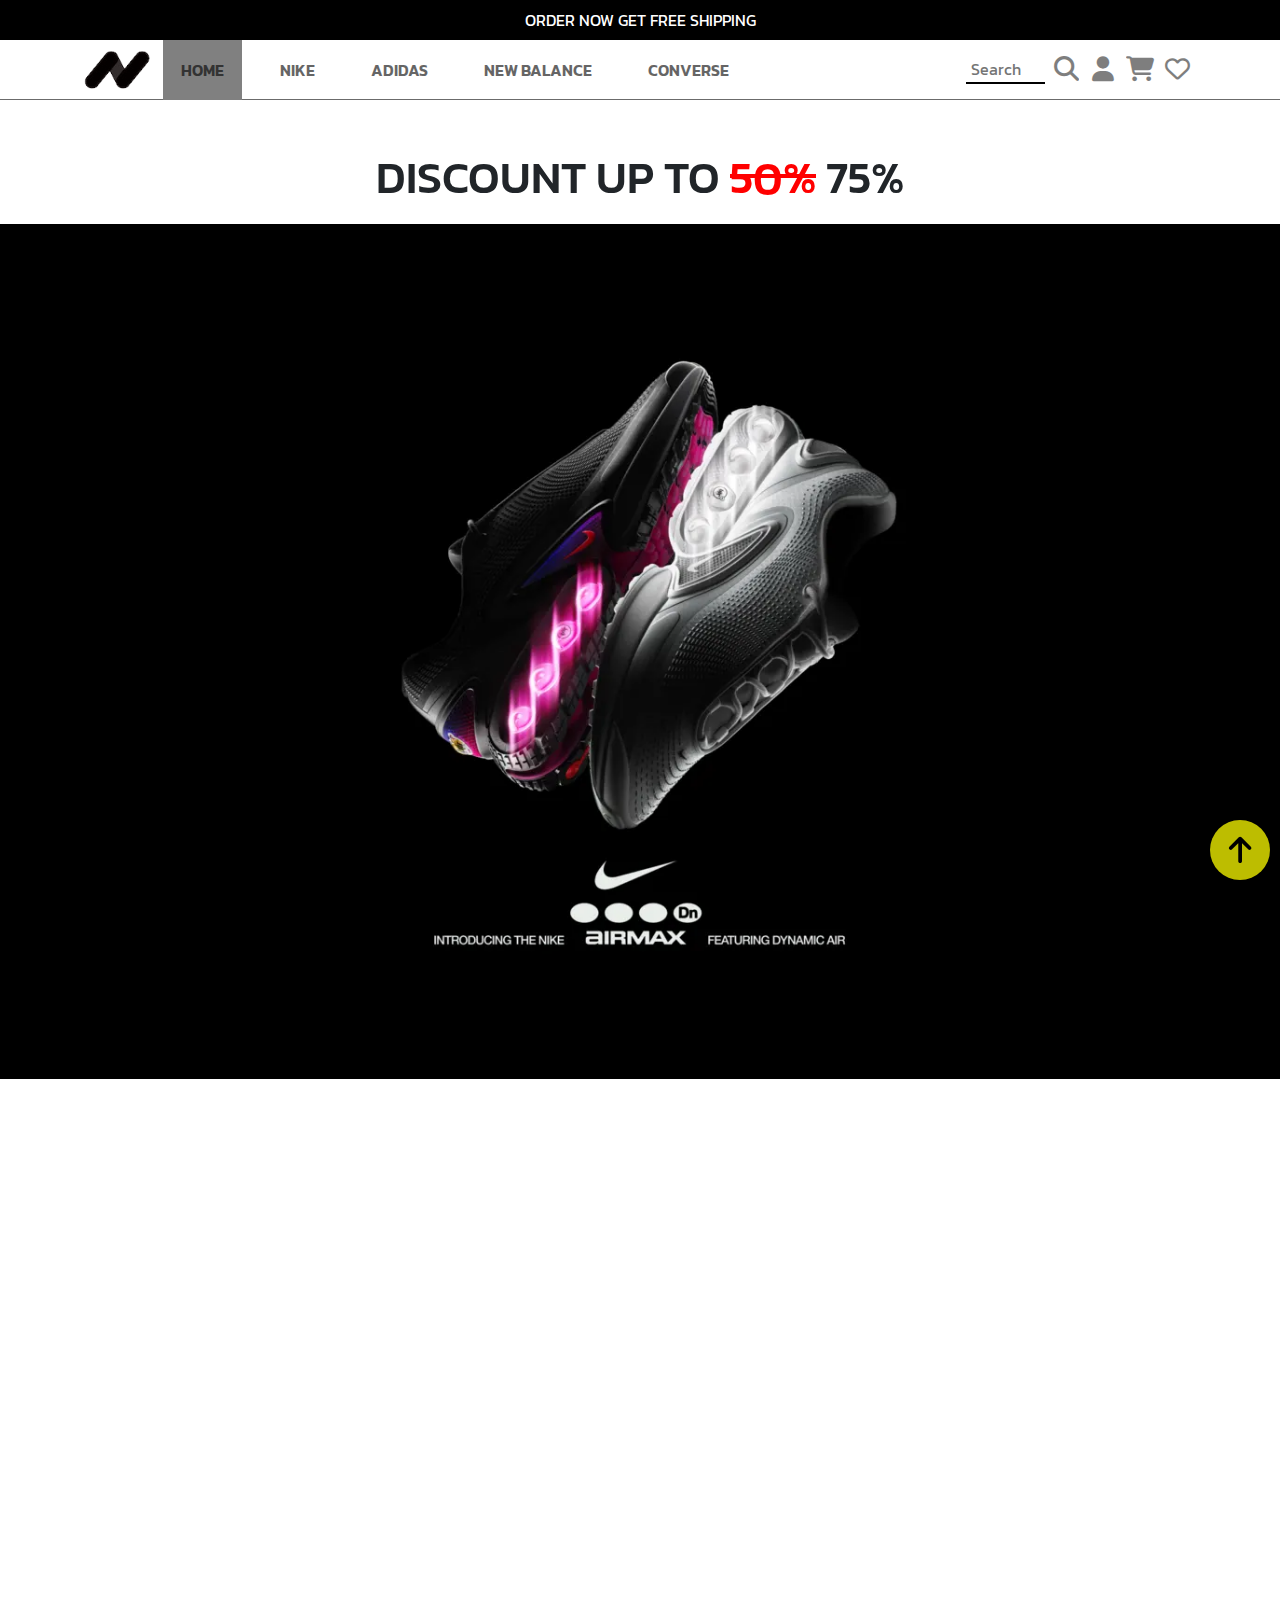
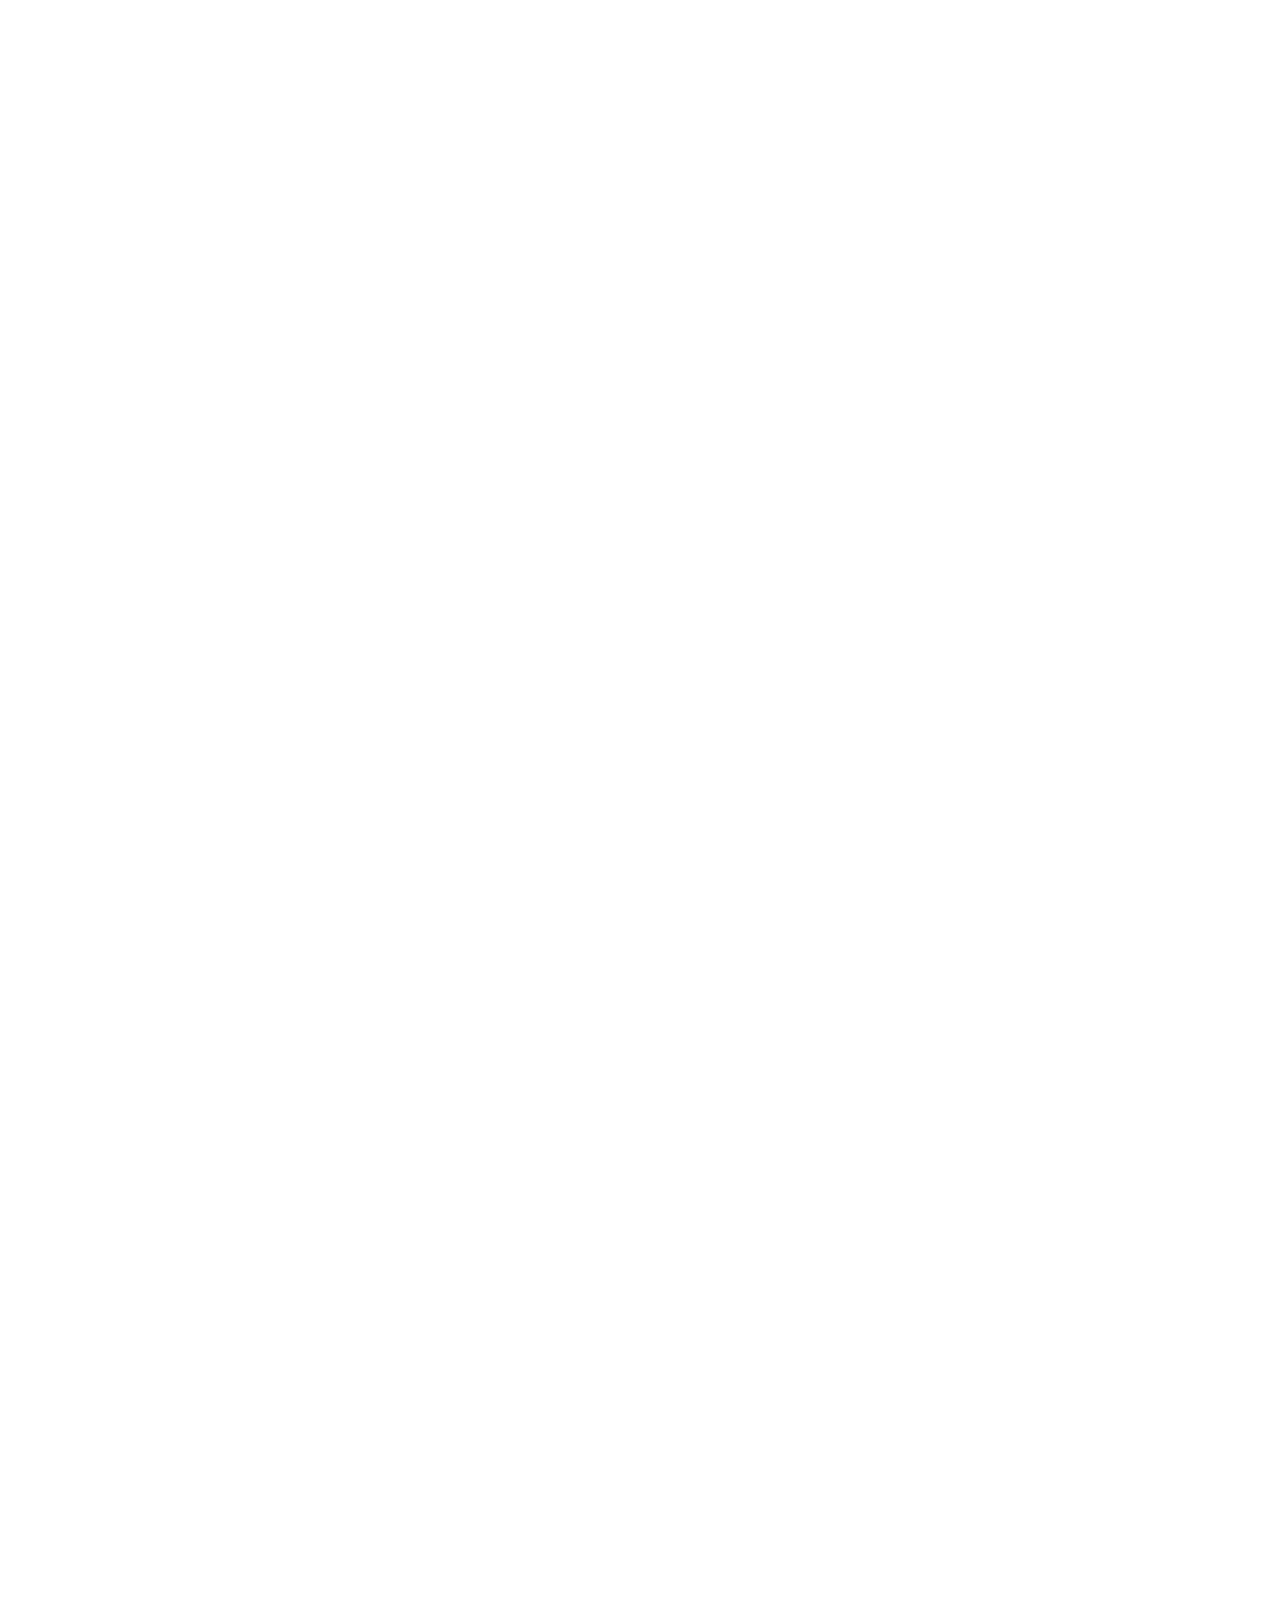
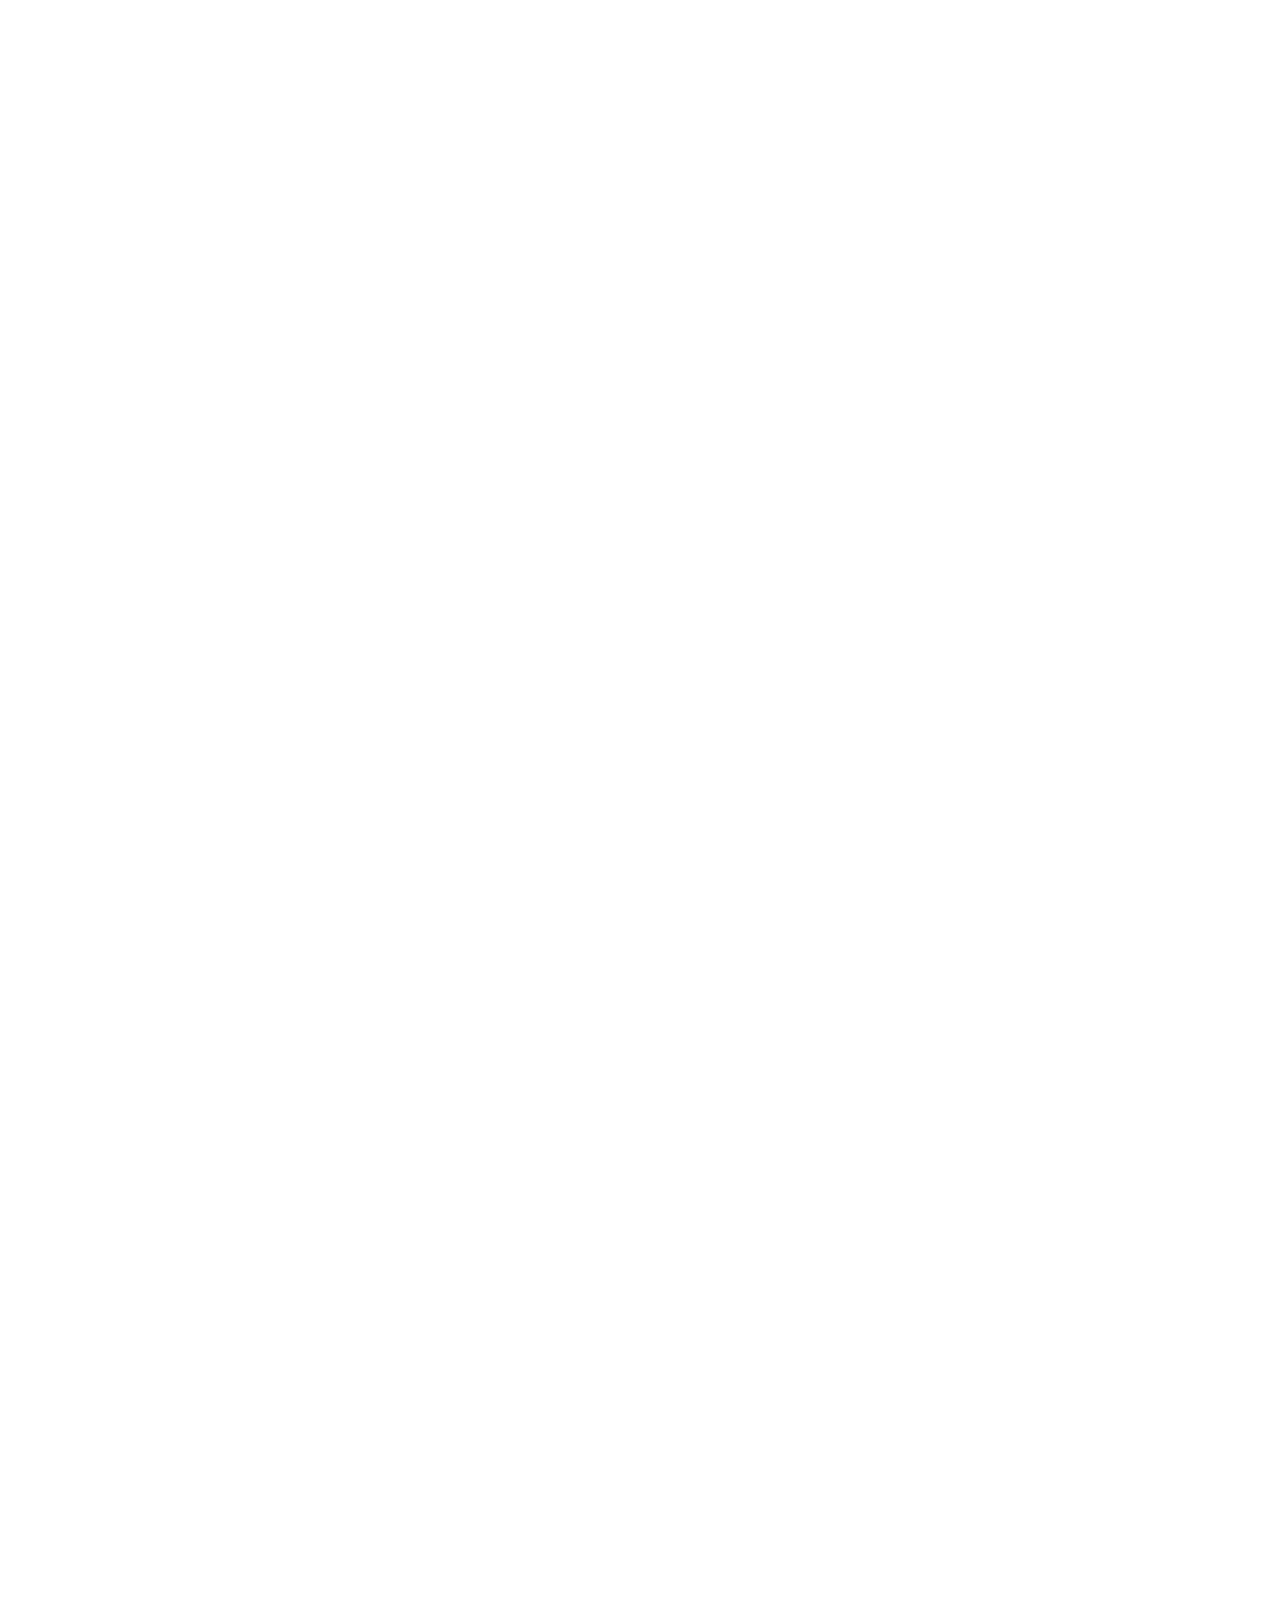
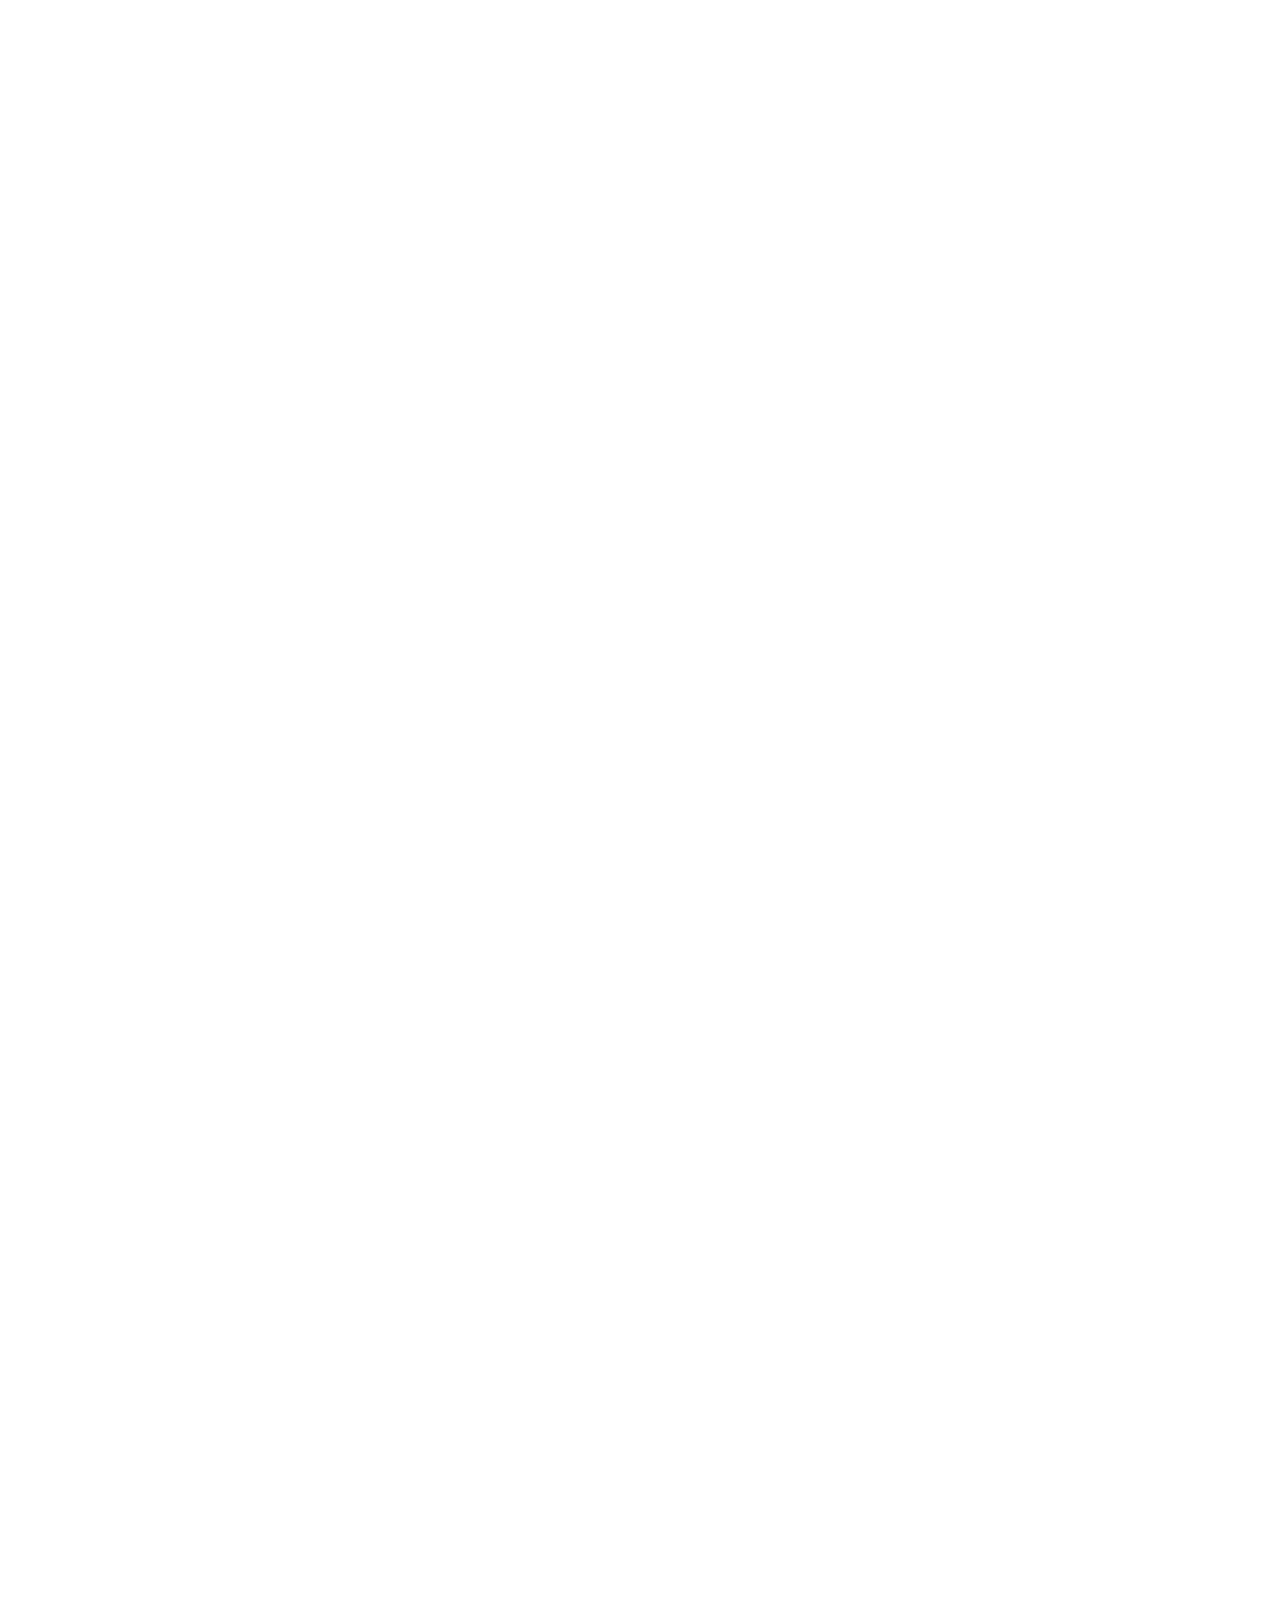
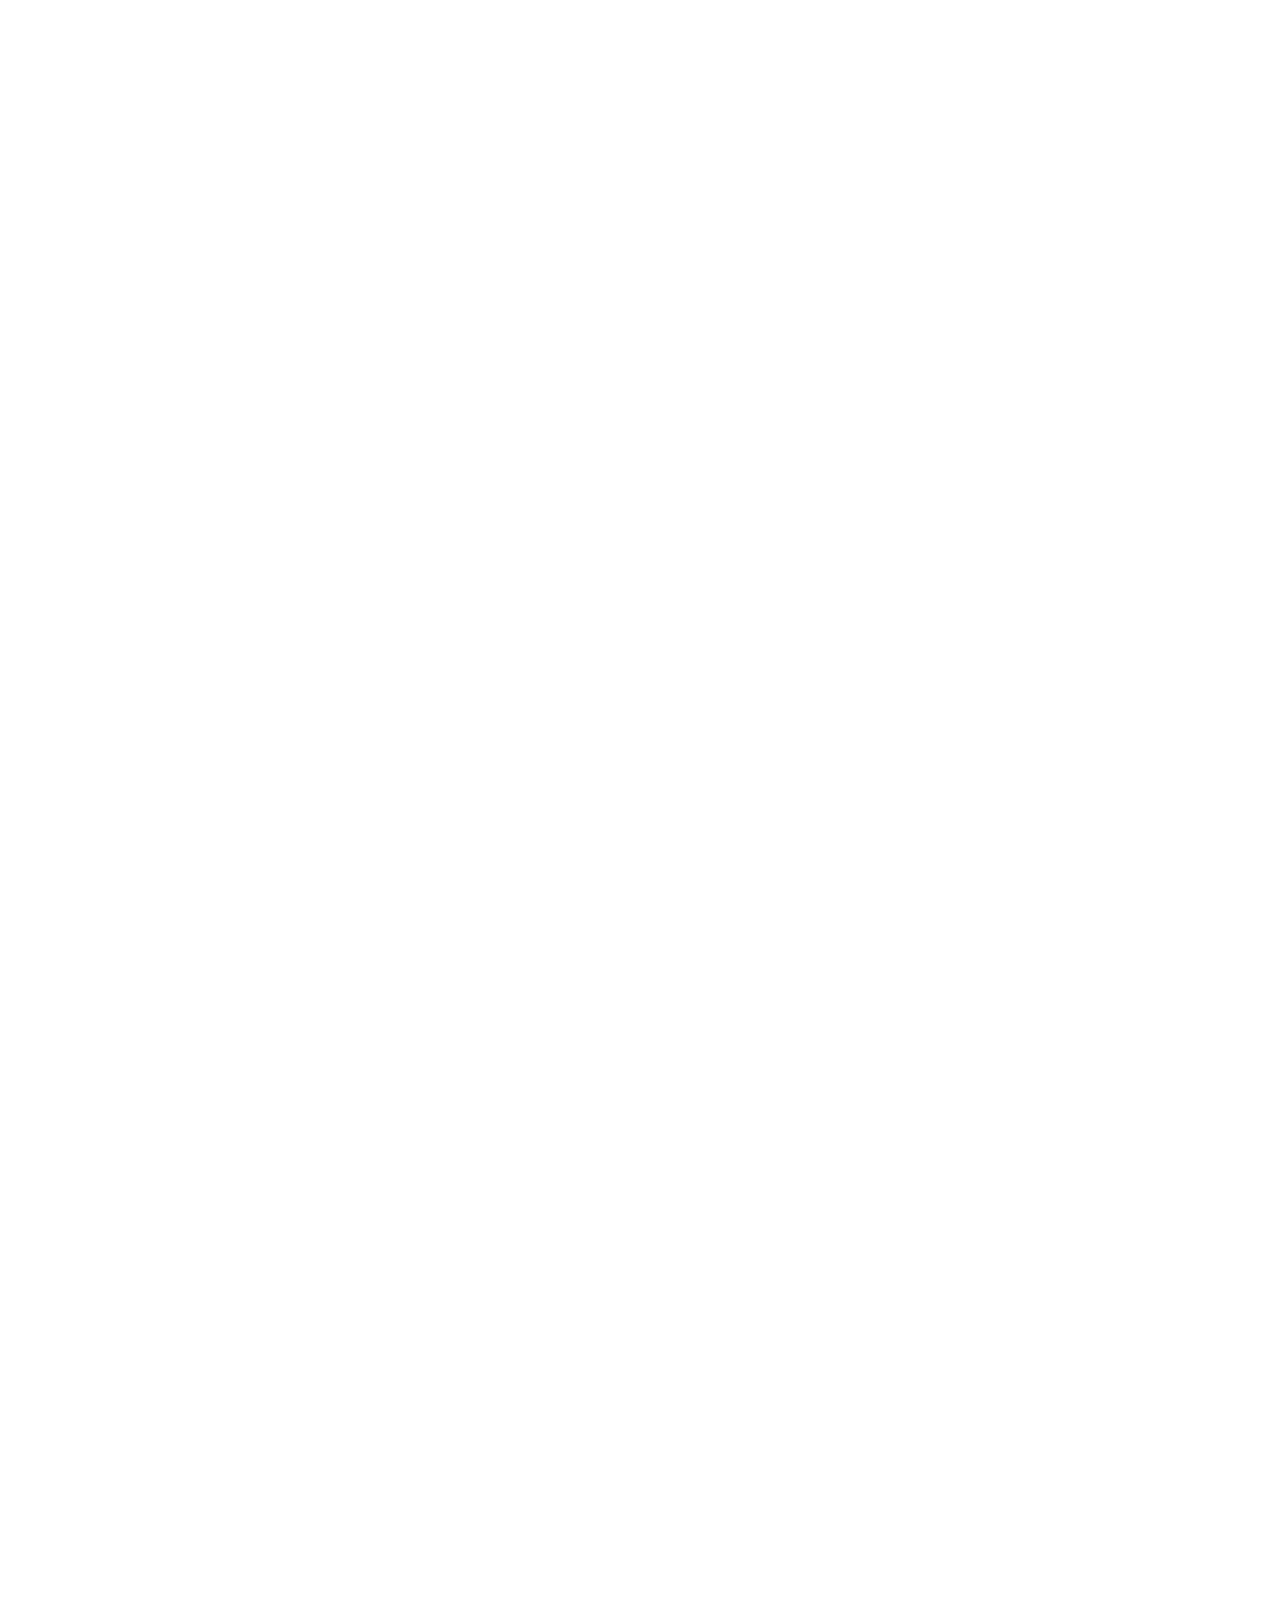
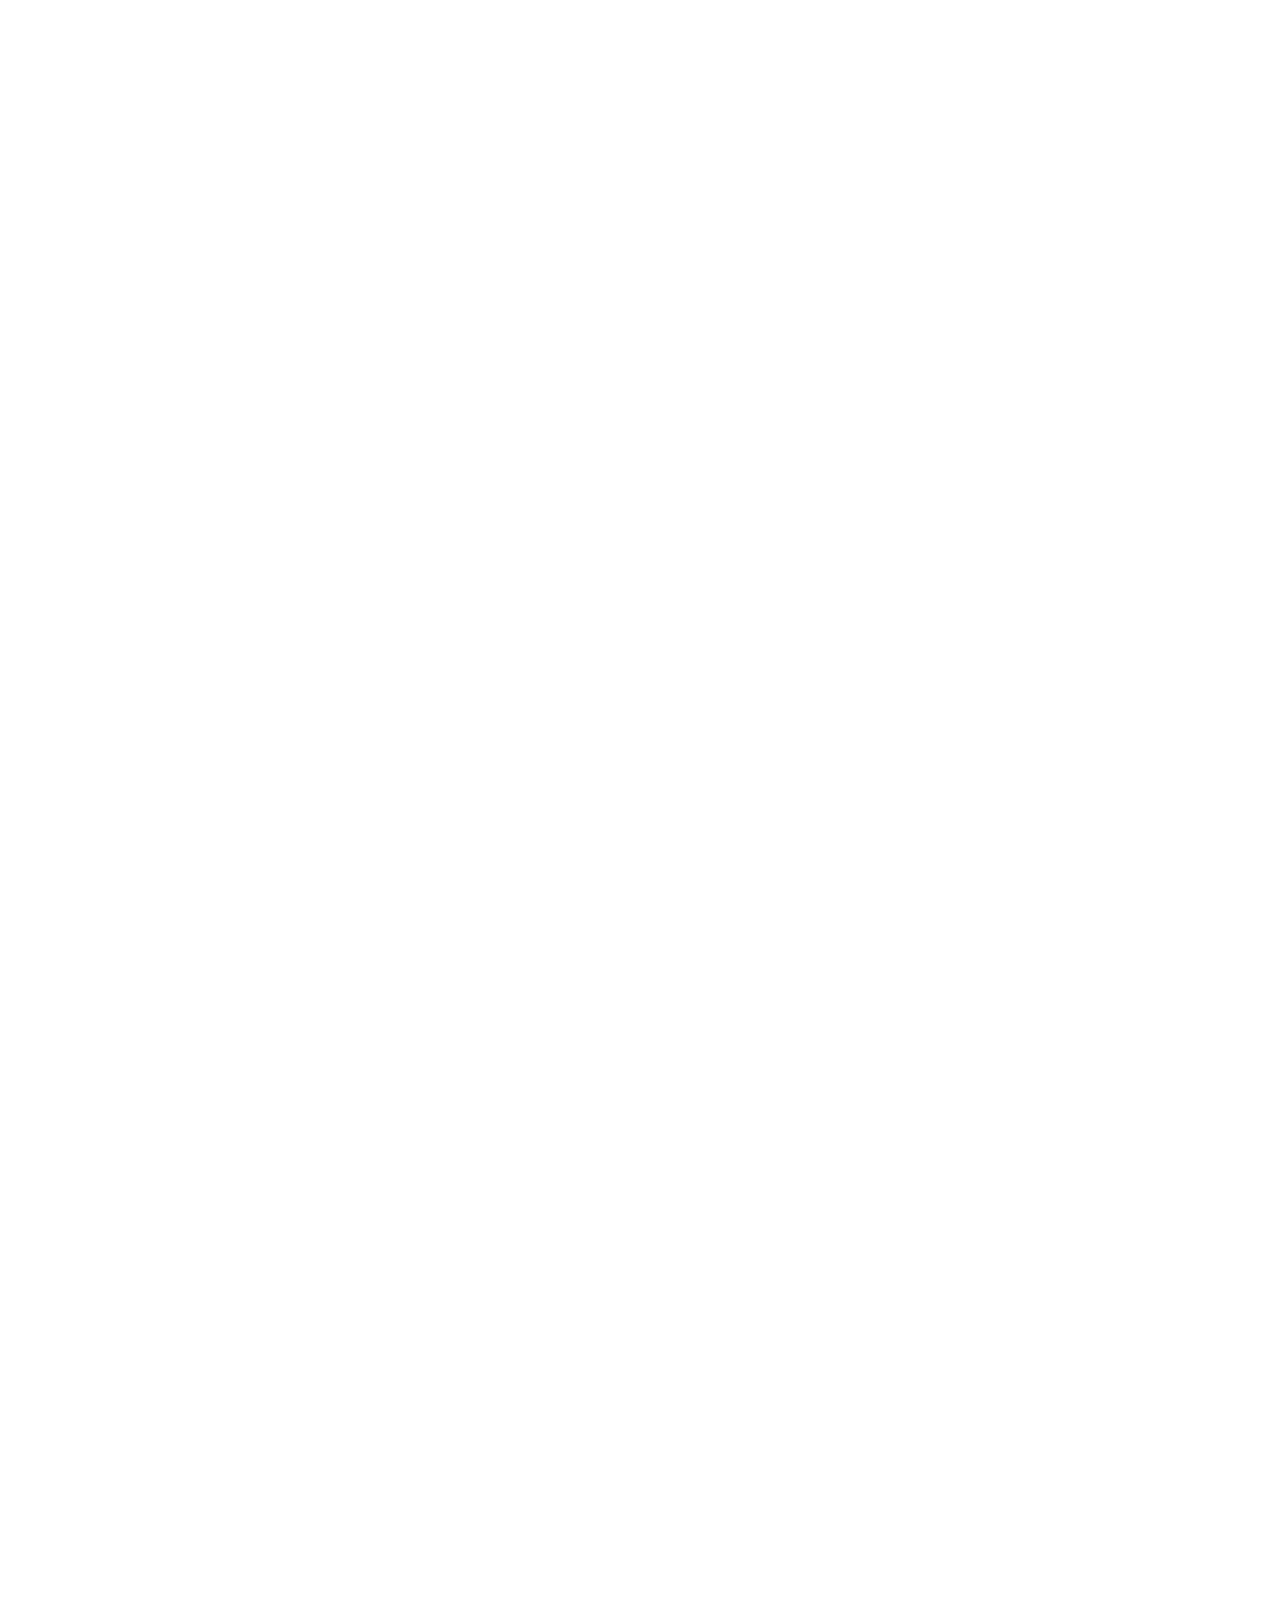
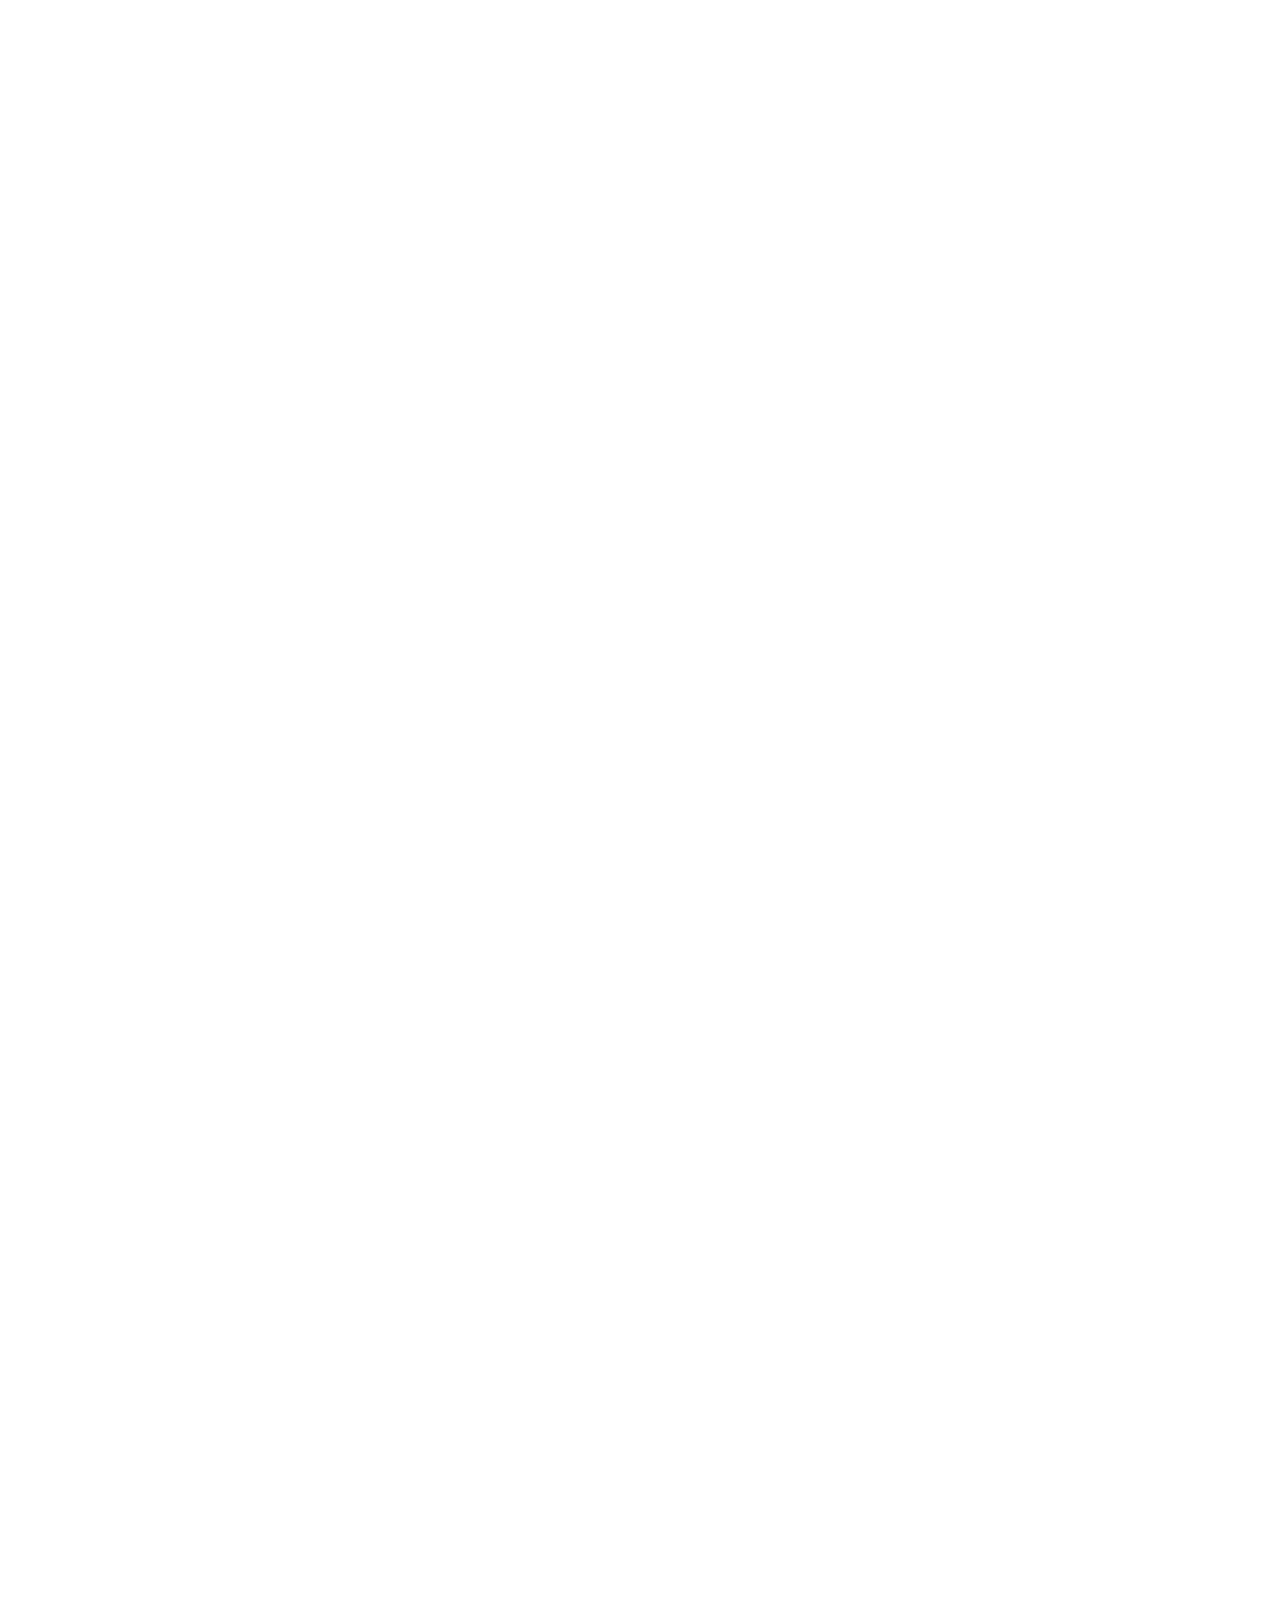
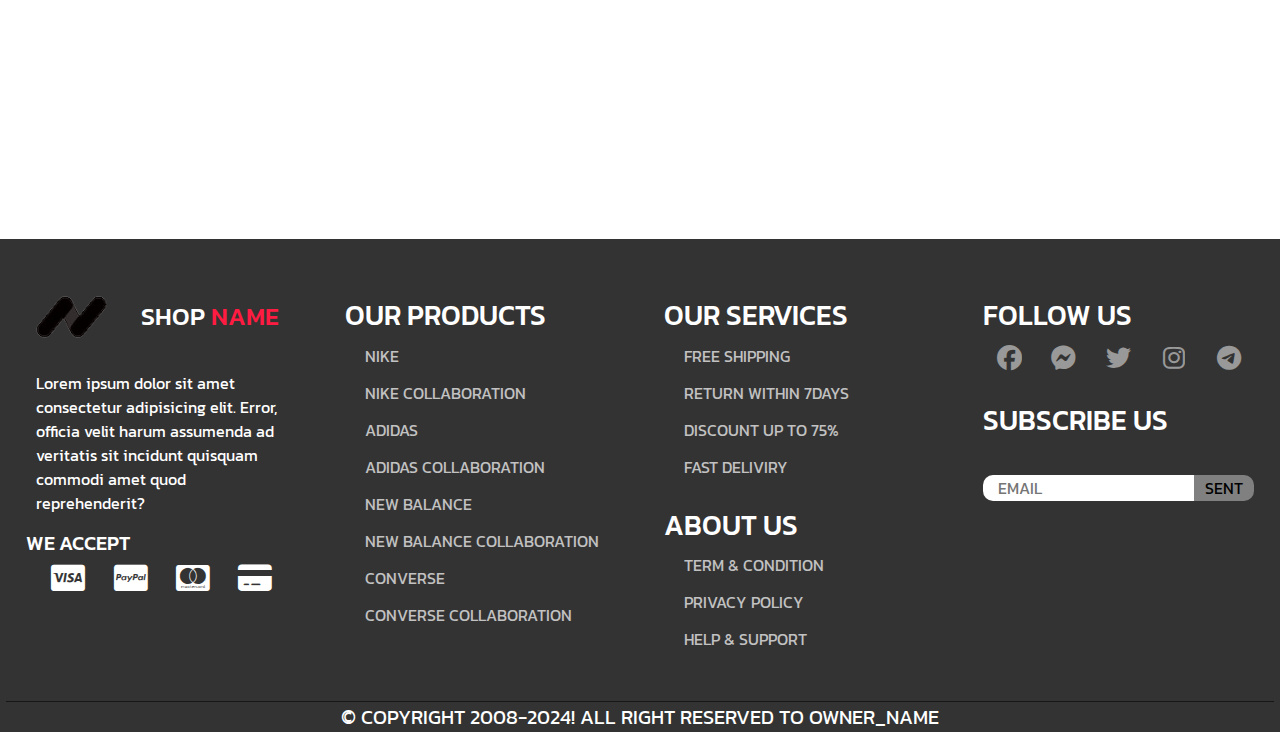
<file: index.html>
<!DOCTYPE html>
<html lang="en">
<head>
    <meta charset="UTF-8">
    <meta name="viewport" content="width=device-width, initial-scale=1.0">
    <title>Assignment</title>
    <link rel="stylesheet" href="css/style.css">
    <link rel="stylesheet" href="css/responsive.css">
    <link rel="icon" href="img/LOGO.png">
    <link href="https://cdn.jsdelivr.net/npm/bootstrap@5.3.3/dist/css/bootstrap.min.css" rel="stylesheet" integrity="sha384-QWTKZyjpPEjISv5WaRU9OFeRpok6YctnYmDr5pNlyT2bRjXh0JMhjY6hW+ALEwIH" crossorigin="anonymous">
    <script src="https://cdn.jsdelivr.net/npm/bootstrap@5.3.3/dist/js/bootstrap.bundle.min.js" integrity="sha384-YvpcrYf0tY3lHB60NNkmXc5s9fDVZLESaAA55NDzOxhy9GkcIdslK1eN7N6jIeHz" crossorigin="anonymous"></script>
    <script src="script/JQuery.js"></script>
    <script src="https://unpkg.com/aos@2.3.1/dist/aos.js"></script>
    <link href="https://unpkg.com/aos@2.3.1/dist/aos.css" rel="stylesheet">
    <link rel="stylesheet" href="https://cdnjs.cloudflare.com/ajax/libs/font-awesome/6.5.1/css/all.min.css">
</head>
<body>
    <!-- LOGIN FORM -->
    <section class="login">
        <div class="close-login colorwhite">
            X
        </div>
        <div class="login-form">
            <form>
                <div class="title text-light">
                    LOG IN
                </div>
                <div class="body">
                    <input type="email" placeholder="Enter your email" required autofocus>
                    <input type="password" placeholder="Enter your password" class="password" required>
                    <i class="fa-solid fa-eye"></i>
                    <i class="fa-solid fa-eye-slash"></i>
                    <a style="padding-left: 5%;" href="">Forget Password?</a>
                    <p style="padding-left: 5%;">Not a member? <a href="">Sign up now</a></p>
                    <input type="submit" value="LOG IN">
                </div>
            </form>
        </div>
    </section>
    <!-- HOME button -->
    <a href="#">
        <div class="home">
            <i class="fa fa-arrow-up" aria-hidden="true"></i>
        </div>
    </a>
    <!-- cart -->
    <section class="cart-container">
        <div class="close"><p>X</p></div>
    </section>
    <!-- Favorite -->
    <section class="fav-container">
        <div class="close"><p>X</p></div>
    </section>
    <!-- header -->
    <div class="container-fluid top">
        <div class="text1"><a href="">ORDER NOW GET FREE SHIPPING</a></div>
    </div>
    <section class="container-fluid menu">
        <div class="header-logo">
            <img src="img/LOGO.png" alt="">
        </div>
        <nav>
            <ul>
                <li style="background-color: grey;"><a href="#">HOME</a></li>
                <li>
                    <a href="nike.html">NIKE</a>
                    <div class="submenu">
                        <div class="submenu-1">
                            <div class="menu-1">
                                <a href="">MEN</a>
                                <ul>
                                    <li><a href="" class="container-fluid">NIKE1</a></li>
                                    <li><a href="" class="container-fluid">NIKE2</a></li>
                                    <li><a href="" class="container-fluid">NIKE3</a></li>
                                    <li><a href="" class="container-fluid">NIKE4</a></li>
                                    <li><a href="" class="container-fluid">NIKE5</a></li>
                                </ul>
                            </div>
                            <div class="menu-1">
                                <a href="">WOMEN</a>
                                <ul>
                                    <li><a href="" class="container-fluid">NIKE1</a></li>
                                    <li><a href="" class="container-fluid">NIKE2</a></li>
                                    <li><a href="" class="container-fluid">NIKE3</a></li>
                                    <li><a href="" class="container-fluid">NIKE4</a></li>
                                    <li><a href="" class="container-fluid">NIKE5</a></li>
                                </ul>
                            </div>
                            <div class="menu-1">
                                <a href="">KIDS</a>
                                <ul>
                                    <li><a href="" class="container-fluid">NIKE1</a></li>
                                    <li><a href="" class="container-fluid">NIKE2</a></li>
                                    <li><a href="" class="container-fluid">NIKE3</a></li>
                                    <li><a href="" class="container-fluid">NIKE4</a></li>
                                    <li><a href="" class="container-fluid">NIKE5</a></li>
                                </ul>
                            </div>
                            <div class="menu-1">
                                <a href="">UNISEX</a>
                                <ul>
                                    <li><a href="" class="container-fluid">NIKE1</a></li>
                                    <li><a href="" class="container-fluid">NIKE2</a></li>
                                    <li><a href="" class="container-fluid">NIKE3</a></li>
                                    <li><a href="" class="container-fluid">NIKE4</a></li>
                                    <li><a href="" class="container-fluid">NIKE5</a></li>
                                </ul>
                            </div>
                            <div class="pic-1">
                                <img src="img/nike-menu.jpg" alt="">
                            </div>
                        </div>
                    </div>
                </li>
                <li>
                    <a href="adidas.html">ADIDAS</a>
                    <div class="submenu">
                        <div class="submenu-1">
                            <div class="menu-1">
                                <a href="">MEN</a>
                                <ul>
                                    <li><a href="" class="container-fluid">ADIDAS1</a></li>
                                    <li><a href="" class="container-fluid">ADIDAS2</a></li>
                                    <li><a href="" class="container-fluid">ADIDAS3</a></li>
                                    <li><a href="" class="container-fluid">ADIDAS4</a></li>
                                    <li><a href="" class="container-fluid">ADIDAS5</a></li>
                                </ul>
                            </div>
                            <div class="menu-1">
                                <a href="">WOMEN</a>
                                <ul>
                                    <li><a href="" class="container-fluid">ADIDAS1</a></li>
                                    <li><a href="" class="container-fluid">ADIDAS2</a></li>
                                    <li><a href="" class="container-fluid">ADIDAS3</a></li>
                                    <li><a href="" class="container-fluid">ADIDAS4</a></li>
                                    <li><a href="" class="container-fluid">ADIDAS5</a></li>
                                </ul>
                            </div>
                            <div class="menu-1">
                                <a href="">KIDS</a>
                                <ul>
                                    <li><a href="" class="container-fluid">ADIDAS1</a></li>
                                    <li><a href="" class="container-fluid">ADIDAS2</a></li>
                                    <li><a href="" class="container-fluid">ADIDAS3</a></li>
                                    <li><a href="" class="container-fluid">ADIDAS4</a></li>
                                    <li><a href="" class="container-fluid">ADIDAS5</a></li>
                                </ul>
                            </div>
                            <div class="menu-1">
                                <a href="">UNISEX</a>
                                <ul>
                                    <li><a href="" class="container-fluid">ADIDAS1</a></li>
                                    <li><a href="" class="container-fluid">ADIDAS2</a></li>
                                    <li><a href="" class="container-fluid">ADIDAS3</a></li>
                                    <li><a href="" class="container-fluid">ADIDAS4</a></li>
                                    <li><a href="" class="container-fluid">ADIDAS5</a></li>
                                </ul>   
                            </div>
                            <div class="pic-1">
                                <img src="img/adidas-menu.jpg" alt="">
                            </div>
                        </div>
                    </div>
                </li>
                <li>
                    <a href="nb.html">NEW BALANCE</a>
                    <div class="submenu">
                        <div class="submenu-1">
                            <div class="menu-1">
                                <a href="">MEN</a>
                                <ul>
                                    <li><a href="" class="container-fluid">NEW BALANCE1</a></li>
                                    <li><a href="" class="container-fluid">NEW BALANCE2</a></li>
                                    <li><a href="" class="container-fluid">NEW BALANCE3</a></li>
                                    <li><a href="" class="container-fluid">NEW BALANCE4</a></li>
                                    <li><a href="" class="container-fluid">NEW BALANCE5</a></li>
                                </ul>
                            </div>
                            <div class="menu-1">
                                <a href="">WOMEN</a>
                                <ul>
                                    <li><a href="" class="container-fluid">NEW BALANCE1</a></li>
                                    <li><a href="" class="container-fluid">NEW BALANCE2</a></li>
                                    <li><a href="" class="container-fluid">NEW BALANCE3</a></li>
                                    <li><a href="" class="container-fluid">NEW BALANCE4</a></li>
                                    <li><a href="" class="container-fluid">NEW BALANCE5</a></li>
                                </ul>
                            </div>
                            <div class="menu-1">
                                <a href="">KIDS</a>
                                <ul>
                                    <li><a href="" class="container-fluid">NEW BALANCE1</a></li>
                                    <li><a href="" class="container-fluid">NEW BALANCE2</a></li>
                                    <li><a href="" class="container-fluid">NEW BALANCE3</a></li>
                                    <li><a href="" class="container-fluid">NEW BALANCE4</a></li>
                                    <li><a href="" class="container-fluid">NEW BALANCE5</a></li>
                                </ul>
                            </div>
                            <div class="menu-1">
                                <a href="">UNISEX</a>
                                <ul>
                                    <li><a href="" class="container-fluid">NEW BALANCE1</a></li>
                                    <li><a href="" class="container-fluid">NEW BALANCE2</a></li>
                                    <li><a href="" class="container-fluid">NEW BALANCE3</a></li>
                                    <li><a href="" class="container-fluid">NEW BALANCE4</a></li>
                                    <li><a href="" class="container-fluid">NEW BALANCE5</a></li>
                                </ul>   
                            </div>
                            <div class="pic-1">
                                <img src="img/nb-menu.jpg" alt="">
                            </div>
                        </div>
                    </div>
                </li>
                <li>
                    <a href="converse.html">CONVERSE</a>
                    <div class="submenu">
                        <div class="submenu-1">
                            <div class="menu-1">
                                <a href="">MEN</a>
                                <ul>
                                    <li><a href="" class="container-fluid">CONVERSE1</a></li>
                                    <li><a href="" class="container-fluid">CONVERSE2</a></li>
                                    <li><a href="" class="container-fluid">CONVERSE3</a></li>
                                    <li><a href="" class="container-fluid">CONVERSE4</a></li>
                                    <li><a href="" class="container-fluid">CONVERSE5</a></li>
                                </ul>
                            </div>
                            <div class="menu-1">
                                <a href="">WOMEN</a>
                                <ul>
                                    <li><a href="" class="container-fluid">CONVERSE1</a></li>
                                    <li><a href="" class="container-fluid">CONVERSE2</a></li>
                                    <li><a href="" class="container-fluid">CONVERSE3</a></li>
                                    <li><a href="" class="container-fluid">CONVERSE4</a></li>
                                    <li><a href="" class="container-fluid">CONVERSE5</a></li>
                                </ul>
                            </div>
                            <div class="menu-1">
                                <a href="">KIDS</a>
                                <ul>
                                    <li><a href="" class="container-fluid">CONVERSE1</a></li>
                                    <li><a href="" class="container-fluid">CONVERSE2</a></li>
                                    <li><a href="" class="container-fluid">CONVERSE3</a></li>
                                    <li><a href="" class="container-fluid">CONVERSE4</a></li>
                                    <li><a href="" class="container-fluid">CONVERSE5</a></li>
                                </ul>
                            </div>
                            <div class="menu-1">
                                <a href="">UNISEX</a>
                                <ul>
                                    <li><a href="" class="container-fluid">CONVERSE1</a></li>
                                    <li><a href="" class="container-fluid">CONVERSE2</a></li>
                                    <li><a href="" class="container-fluid">CONVERSE3</a></li>
                                    <li><a href="" class="container-fluid">CONVERSE4</a></li>
                                    <li><a href="" class="container-fluid">CONVERSE5</a></li>
                                </ul>   
                            </div>
                            <div class="pic-1">
                                <img src="img/converse.menu.jpg" alt="">
                            </div>
                        </div>
                    </div>
                </li>
            </ul>
        </nav>
        <div class="header-icon">
            <input type="search" placeholder="Search" class="search">
            <div class="icon"><i class="fa fa-solid fa-magnifying-glass"></i></div>
            <div class="icon"><i class="fa fa-solid fa-user"></i></div>
            <div class="icon"><i class="fa fa-solid fa-cart-shopping cart"></i></div>
            <div class="icon"><i class="fa fa-regular fa-heart heart"></i></div>
            <div class="icon"><i class="fa fa-solid fa-bars"></i></div>
        </div>
    </section>
    <!-- Feature-nike -->
    <h1 class="container-fluid" data-aos="fade-up" style="text-align: center; margin-top: 50px; font-size: 45px;">DISCOUNT UP TO <del style="color: red;">50%</del> 75%</h1>
    <section data-aos="fade-down" class="container-fluid feature1">
        <img data-aos="fade-left" src="img/feature-1-1.png" alt="">
    </section>
    <!-- Feature -->
    <h1 class="container-fluid" data-aos="fade-up" style="text-align: center; margin-top: 100px; font-size: 45px;">NEW <span style="color: red;">PRODUCT</span></h1>
    <section class="feature2" data-aos="fade-down">
        <div data-aos="fade-left" class="item">
            <img data-aos="fade-left" src="img/feature-2-1.jpg" alt="">
        </div>
        <div data-aos="fade-up" class="item">
            <img data-aos="fade-left" src="img/feature-2-2.jpg" alt="">
        </div>
    </section>
    <!-- Product Nike -->
    <h1 class="container-fluid" data-aos="fade-up" style="text-align: center; margin-top: 60px; font-size: 50px;">NIKE</h1>
    <section data-aos="fade-down" class="product">
        <div data-aos="fade-left" class="item">
            <img src="img/nike-1.png" alt="">
        </div>
        <div data-aos="fade-left" class="item">
            <img src="img/nike-2.png" alt="">
        </div>
        <div data-aos="fade-left" class="item">
            <img src="img/nike-3.png" alt="">
        </div>
        <div data-aos="fade-left" class="item">
            <img src="img/nike-4.png" alt="">
        </div>
        <div data-aos="fade-left" class="item">
            <img src="img/nike-5.png" alt="">
        </div>
        <div data-aos="fade-left" class="item">
            <img src="img/nike-6.png" alt="">
        </div>
    </section>
    <!-- Feature-addidas -->
    <h1 class="container-fluid" data-aos="fade-up" style="text-align: center; margin-top: 50px; font-size: 45px;color: rgb(70, 218, 65);"><span style="color: rgb(46, 46, 46);">ADIDAS</span> COLLABORATION</h1>
    <section data-aos="fade-down" class="feature3">
        <div data-aos="fade-right" class="feature-3-1"><img src="img/spider x addidas.jpg" alt=""></div>
        <div data-aos="fade-right" class="feature-3-1"><img src="img/balanciaga x addidas.jpg" alt=""></div>
    </section>
    <h1 class="container-fluid" data-aos="fade-up" style="text-align: center; margin-top: 50px; font-size: 50px;">SPECIAL <span style="color: red;">PROMOTION</span></h1>

    <section class="feature4">
        <div data-aos="fade-right" class="feature-4-1">
            <img data-aos="fade-right" src="img/feature-4-1.jpg" alt="">
        </div>
        <div data-aos="fade-right" class="feature-4-1">
            <img data-aos="fade-right" src="img/feature-4-2.jpg" alt="">
        </div>
        <div data-aos="fade-right" class="feature-4-1">
            <img data-aos="fade-right" src="img/feature-4-3.jpg" alt="">
        </div>
    </section>
    <!-- product addidas -->
    <h1 class="container-fluid" data-aos="fade-up" style="text-align: center; margin-top: 50px; font-size: 50px;">ADIDAS</h1>
    <sectio class="product">
        <div data-aos="fade-left" class="item">
            <img src="img/addidas-1.jpg" alt="">
        </div>
        <div data-aos="fade-left" class="item">
            <img src="img/addidas-2.jpg" alt="">
        </div>
        <div data-aos="fade-left" class="item">
            <img src="img/addidas-5.jpg" alt="">
        </div>
        <div data-aos="fade-left" class="item">
            <img src="img/addidas-3.jpg" alt="">
        </div>
        <div data-aos="fade-left" class="item">
            <img src="img/addidas-4.jpg" alt="">
        </div>
        <div data-aos="fade-left" class="item">
            <img src="img/addidas-6.jpg" alt="">
        </div>
    </sectio>
    <!-- feature-nb -->
    <h1 class="container-fluid" data-aos="fade-up" style="text-align: center; margin-top: 50px; font-size: 45px; color: red;">NEW <span style="color: black ;">IN</span></h1>
    <section data-aos="fade-down" class="feature3">
        <div data-aos="fade-right" class="feature-3-1"><img src="img/nb-first.jpg" alt=""></div>
        <div data-aos="fade-right" class="feature-3-1"><img src="img/feauture-nb1.jpg" alt=""></div>
    </section>
    <h1 class="container-fluid" data-aos="fade-up" style="text-align: center; margin-top: 50px; font-size: 45px;">ORDER NOW GET FREE <span style="color: green;">SHIPPING</span></h1>
    <div data-aos="fade-up" class="feature-nb">
        <img src="img/feauture-nb.jpg" alt="">
    </div>
    <!-- product nb -->
    <h1 class="container-fluid" data-aos="fade-up" style="text-align: center; margin-top: 50px; font-size: 45px;">NEW BALANCE</h1>
    <section data-aos="fade-down" class="product">
        <div data-aos="fade-left" class="item">
            <img src="img/nb-1.jpg" alt="">
        </div>
        <div data-aos="fade-left" class="item">
            <img src="img/nb-2.jpg" alt="">
        </div>
        <div data-aos="fade-left" class="item">
            <img src="img/nb-3.jpg" alt="">
        </div>
        <div data-aos="fade-left" class="item">
            <img src="img/nb-4.jpg" alt="">
        </div>
        <div data-aos="fade-left" class="item">
            <img src="img/nb-5.jpg" alt="">
        </div>
        <div data-aos="fade-left" class="item">
            <img src="img/nb-6.jpg" alt="">
        </div>
    </section>
    <!-- feature converse -->
    <h1 class="container-fluid" data-aos="fade-up" style="text-align: center; margin-top: 50px; font-size: 45px; color: red;"><span style="color: black ;">DISCOUNT</span> 75%</h1>
    <section data-aos="fade-down" class="feature3">
        <div data-aos="fade-right" class="feature-3-1"><img src="img/feature-con-1.jpg" alt=""></div>
        <div data-aos="fade-right" class="feature-3-1"><img src="img/feature-con-2.jpg" alt=""></div>
    </section>
    <h1 class="container-fluid" data-aos="fade-up" style="text-align: center; margin-top: 50px; font-size: 40px;">CONVERSE X UNDERCOVER</h1>
    <div data-aos="fade-up" class="feature-nb">
        <img src="img/feature-con-3.jpg" alt="">
    </div>
    <h1 class="container-fluid" data-aos="fade-up" style="text-align: center; margin-top: 50px; font-size: 45px;">CONVERSE</h1>
    <section data-aos="fade-down" class="product">
        <div data-aos="fade-left" class="item">
            <img src="img/con-1.jpg" alt="">
        </div>
        <div data-aos="fade-left" class="item">
            <img src="img/con-2.jpg" alt="">
        </div>
        <div data-aos="fade-left" class="item">
            <img src="img/con-3.jpg" alt="">
        </div>
        <div data-aos="fade-left" class="item">
            <img src="img/con-4.jpg" alt="">
        </div>
        <div data-aos="fade-left" class="item">
            <img src="img/con-5.jpg" alt="">
        </div>
        <div data-aos="fade-left" class="item">
            <img src="img/con-6.jpg" alt="">
        </div>
    </section>
    <!-- last feature -->
    <h1 class="container-fluid" data-aos="fade-up" style="text-align: center; margin-top: 50px; font-size: 45px; color: red;"><span style="color: black;">ABOUT OUR</span> PRODUCT</h1>
    <section data-aos="fade-down" class="last-feature">
        <div data-aos="fade-left" class="box">
            <div class="des">
                <h2>NIKE</h2>
            </div>
            <div class="img">
                <img src="img/nike-last.jpg" alt="">
            </div>
        </div>
        <div data-aos="fade-left" class="box">
            <div class="des">
                <h2>ADIDAS</h2>
            </div>
            <div class="img">
                <img src="img/adiddaslast.jpg" alt="">
            </div>
        </div>
        <div data-aos="fade-left" class="box">
            <div class="des">
                <h2>NEW BALANCE</h2>
            </div>
            <div class="img">
                <img src="img/nblast.jpg" alt="">
            </div>
        </div>
        <div data-aos="fade-left" class="box">
            <div class="des">
                <h2>CONVERSE</h2>
            </div>
            <div class="img">
                <img src="img/converselast.jpg" alt="">
            </div>
        </div>
    </section>
    <footer>
        <div class="footer-container">
            <div class="footer-top">
                <div class="box">
                    <div class="logoname">
                        <div class="logo">
                            <img src="img/LOGO.png" alt="">
                        </div>
                        <div class="name">
                            <h4 class="colorwhite" style="padding-top: 7px;">SHOP <span style="color: rgb(255, 27, 65);">NAME</span></h4>
                        </div>
                    </div>
                    <div class="content colorwhite">
                        Lorem ipsum dolor sit amet consectetur adipisicing elit. Error, officia velit harum assumenda ad veritatis sit incidunt quisquam commodi amet quod reprehenderit?
                    </div>
                    <div class="payment">
                        <h5 class="colorwhite">WE ACCEPT</h5>
                        <div class="payment-icon-container">
                            <div class="icon">
                                <i class="fa-brands fa-cc-visa"></i>
                            </div>
                            <div class="icon">
                                <i class="fa-brands fa-cc-paypal"></i>
                            </div>
                            <div class="icon">
                                <i class="fa-brands fa-cc-mastercard"></i>
                            </div>
                            <div class="icon">
                                <i class="fa-solid fa-credit-card"></i>
                            </div>
                        </div>
                    </div>
                </div>
                <div class="box">
                    <h3 class="colorwhite" style="padding-top: 20px;">OUR PRODUCTS</h3>
                    <ul>
                        <li><a href="">NIKE</a></li>
                        <li><a href="">NIKE COLLABORATION</a></li>
                        <li><a href="">ADIDAS</a></li>
                        <li><a href="">ADIDAS COLLABORATION</a></li>
                        <li><a href="">NEW BALANCE</a></li>
                        <li><a href="">NEW BALANCE COLLABORATION</a></li>
                        <li><a href="">CONVERSE</a></li>
                        <li><a href="">CONVERSE COLLABORATION</a></li>
                    </ul>
                </div>
                <div class="box">
                    <h3 class="colorwhite" style="padding-top: 20px;">OUR SERVICES</h3>
                    <ul>
                        <li><a href="">FREE SHIPPING</a></li>
                        <li><a href="">RETURN WITHIN 7DAYS</a></li>
                        <li><a href="">DISCOUNT UP TO 75%</a></li>
                        <li><a href="">FAST DELIVIRY</a></li>
                    </ul>
                    <h3 class="colorwhite" style="padding-top: 20px;">ABOUT US</h3>
                    <ul>
                        <li><a href="">TERM & CONDITION</a></li>
                        <li><a href="">PRIVACY POLICY</a></li>
                        <li><a href="">HELP & SUPPORT</a></li>
                    </ul>
                </div>
                <div class="box">
                    <h3 class="colorwhite" style="padding-top: 20px;">FOLLOW US</h3>
                    <div class="social-container">
                        <div class="icon"><i class="fa-brands fa-facebook"></i></div>
                        <div class="icon"><i class="fa-brands fa-facebook-messenger"></i></div>
                        <div class="icon"><i class="fa-brands fa-twitter"></i></div>
                        <div class="icon"><i class="fa-brands fa-instagram"></i></div>
                        <div class="icon"><i class="fa-brands fa-telegram"></i></div>
                    </div>
                    <h3 class="colorwhite" style="padding-block: 30px;">SUBSCRIBE US</h3>
                    <form>
                        <input type="email" placeholder="EMAIL">
                        <button>SENT</button>
                    </form>
                </div>
            </div>
            <div class="footer-bottom">
                © COPYRIGHT 2008-2024! ALL RIGHT RESERVED TO OWNER_NAME
            </div>
        </div>
    </footer>
</body>
<script>
    AOS.init();
</script>
<script src="script/script.js"></script>
</html>
</file>
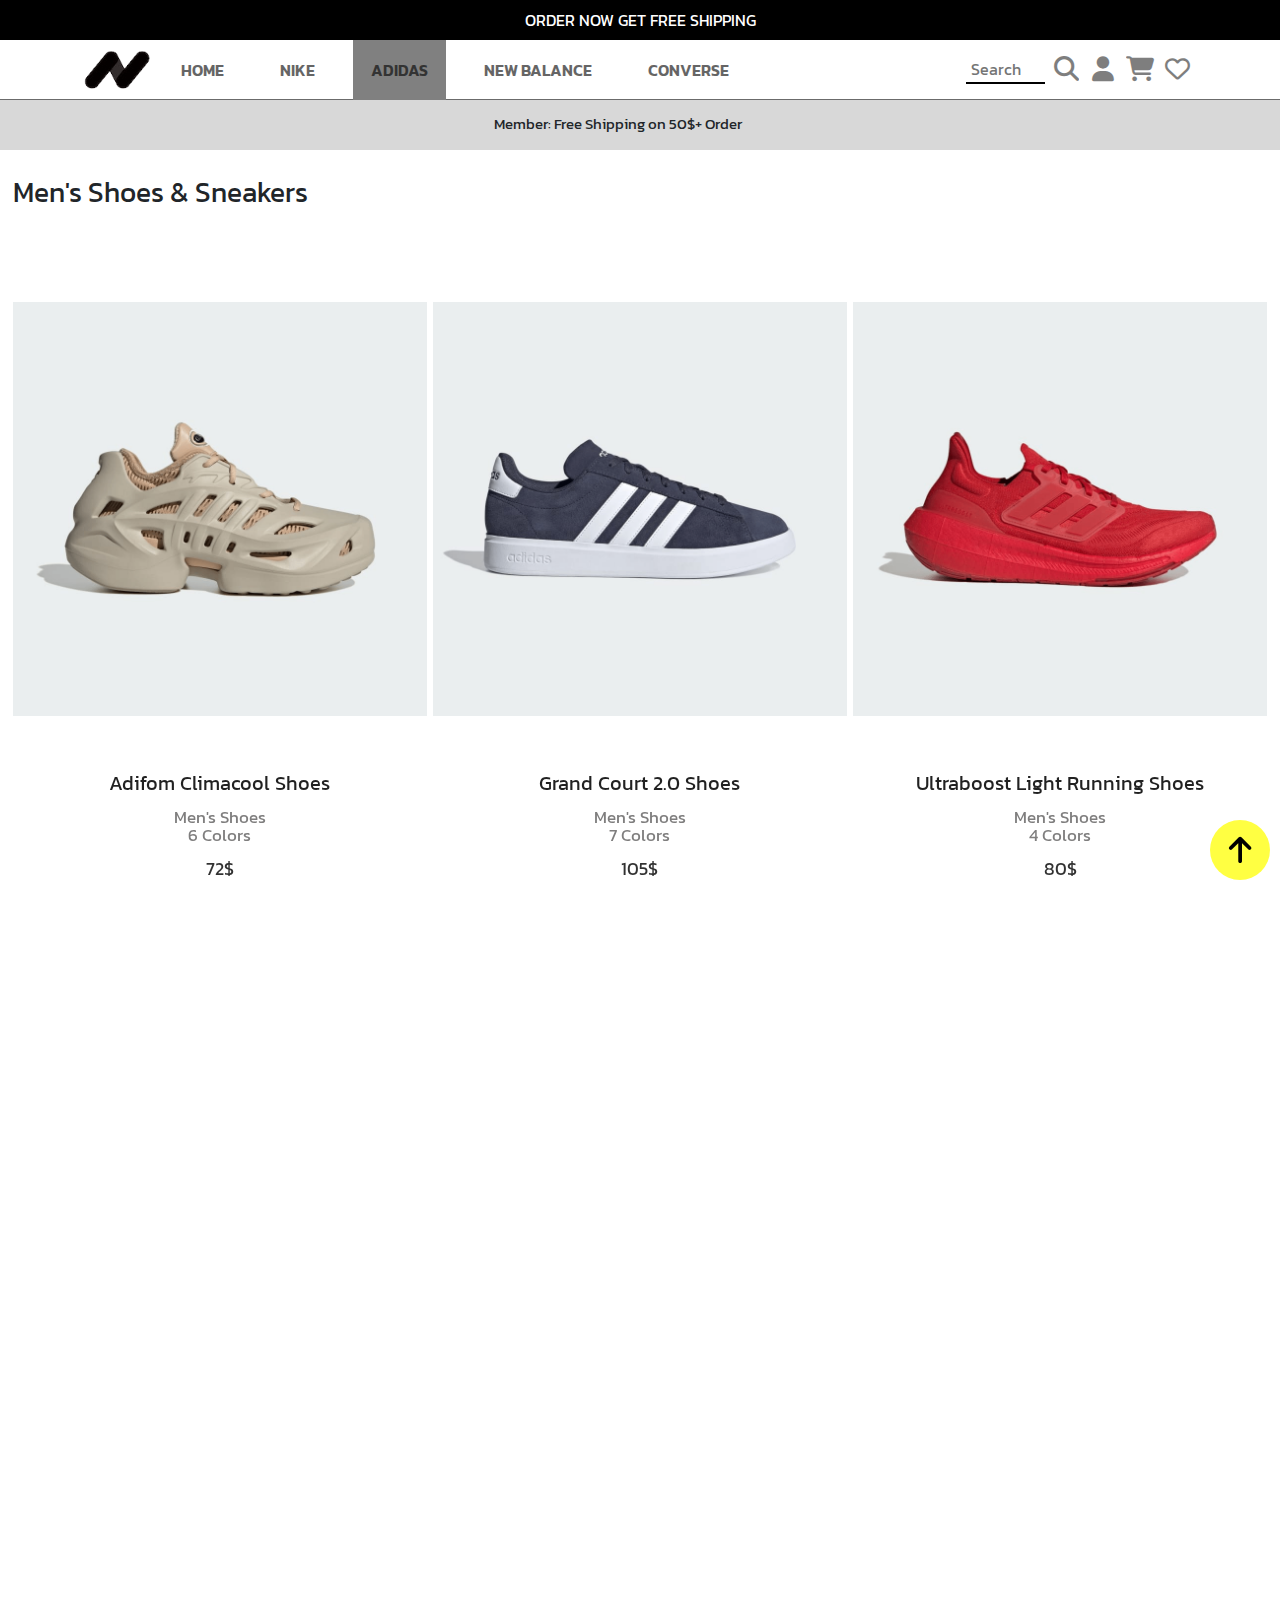
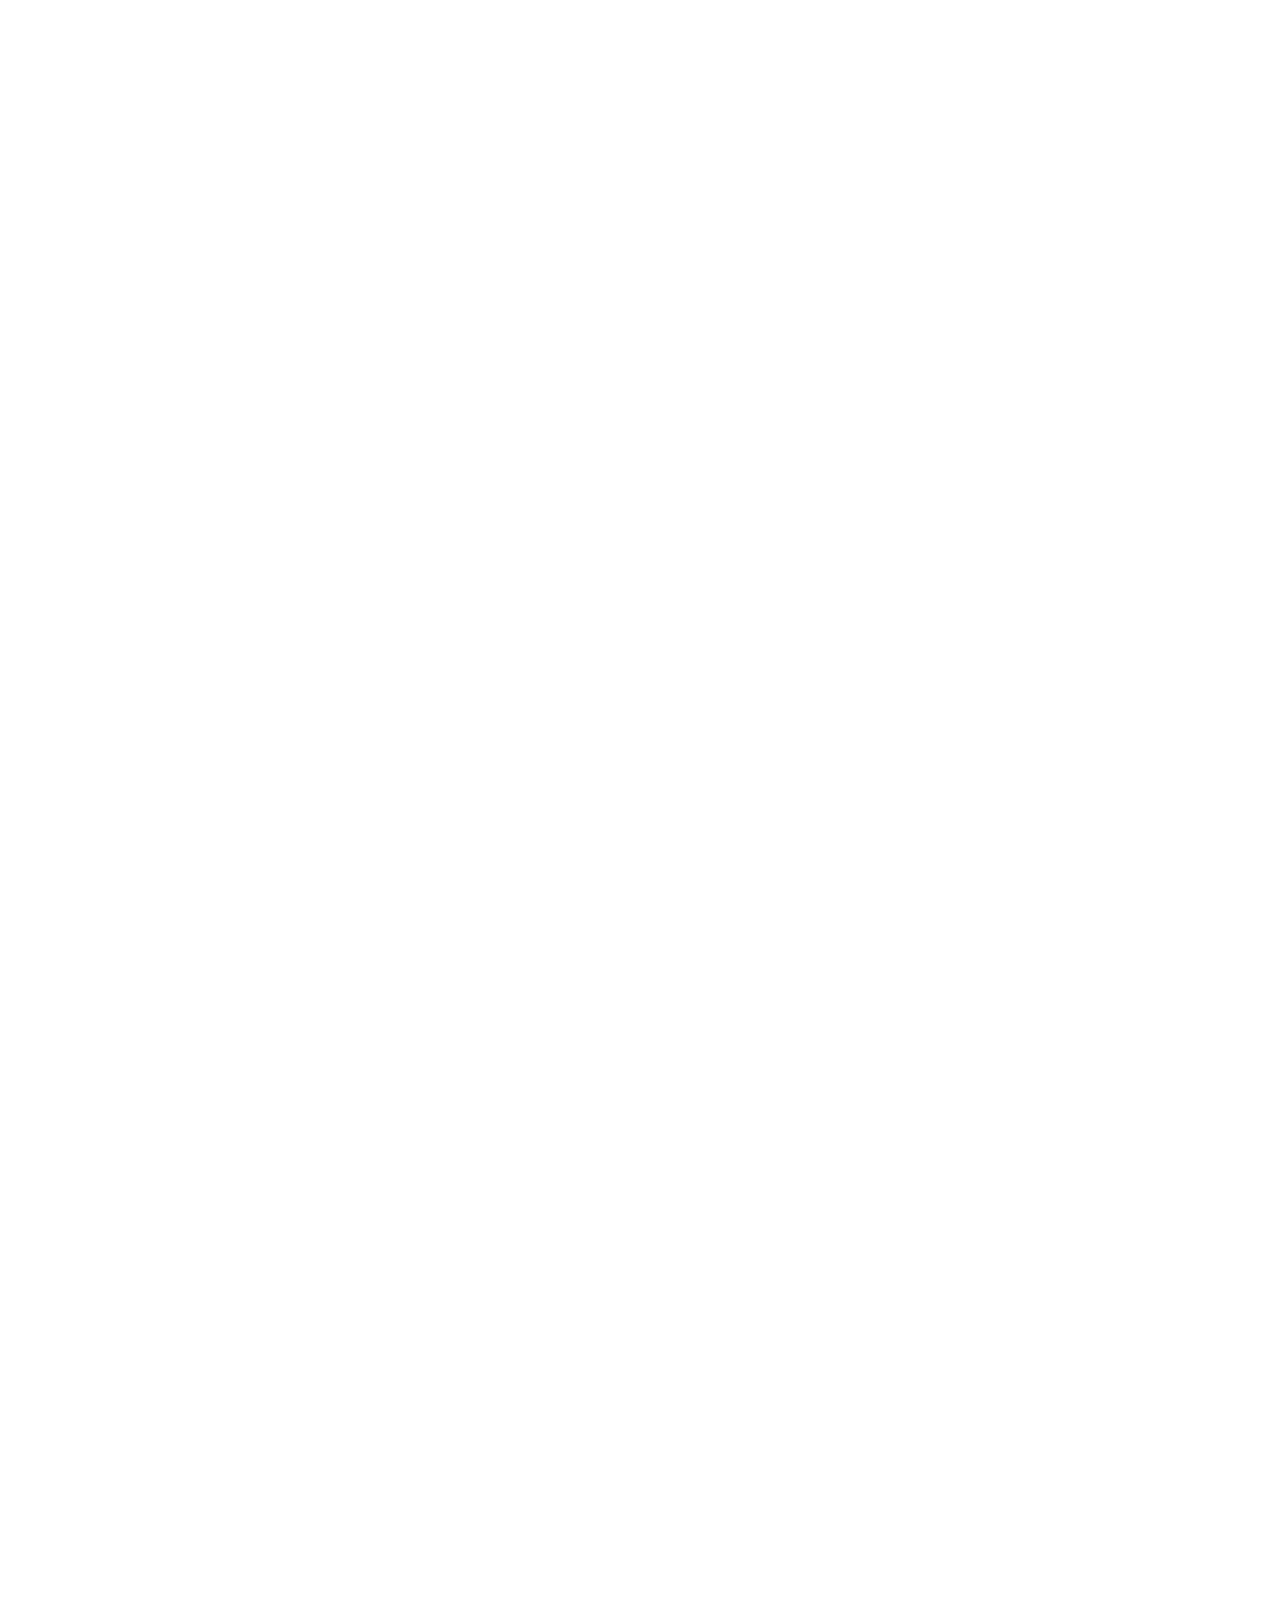
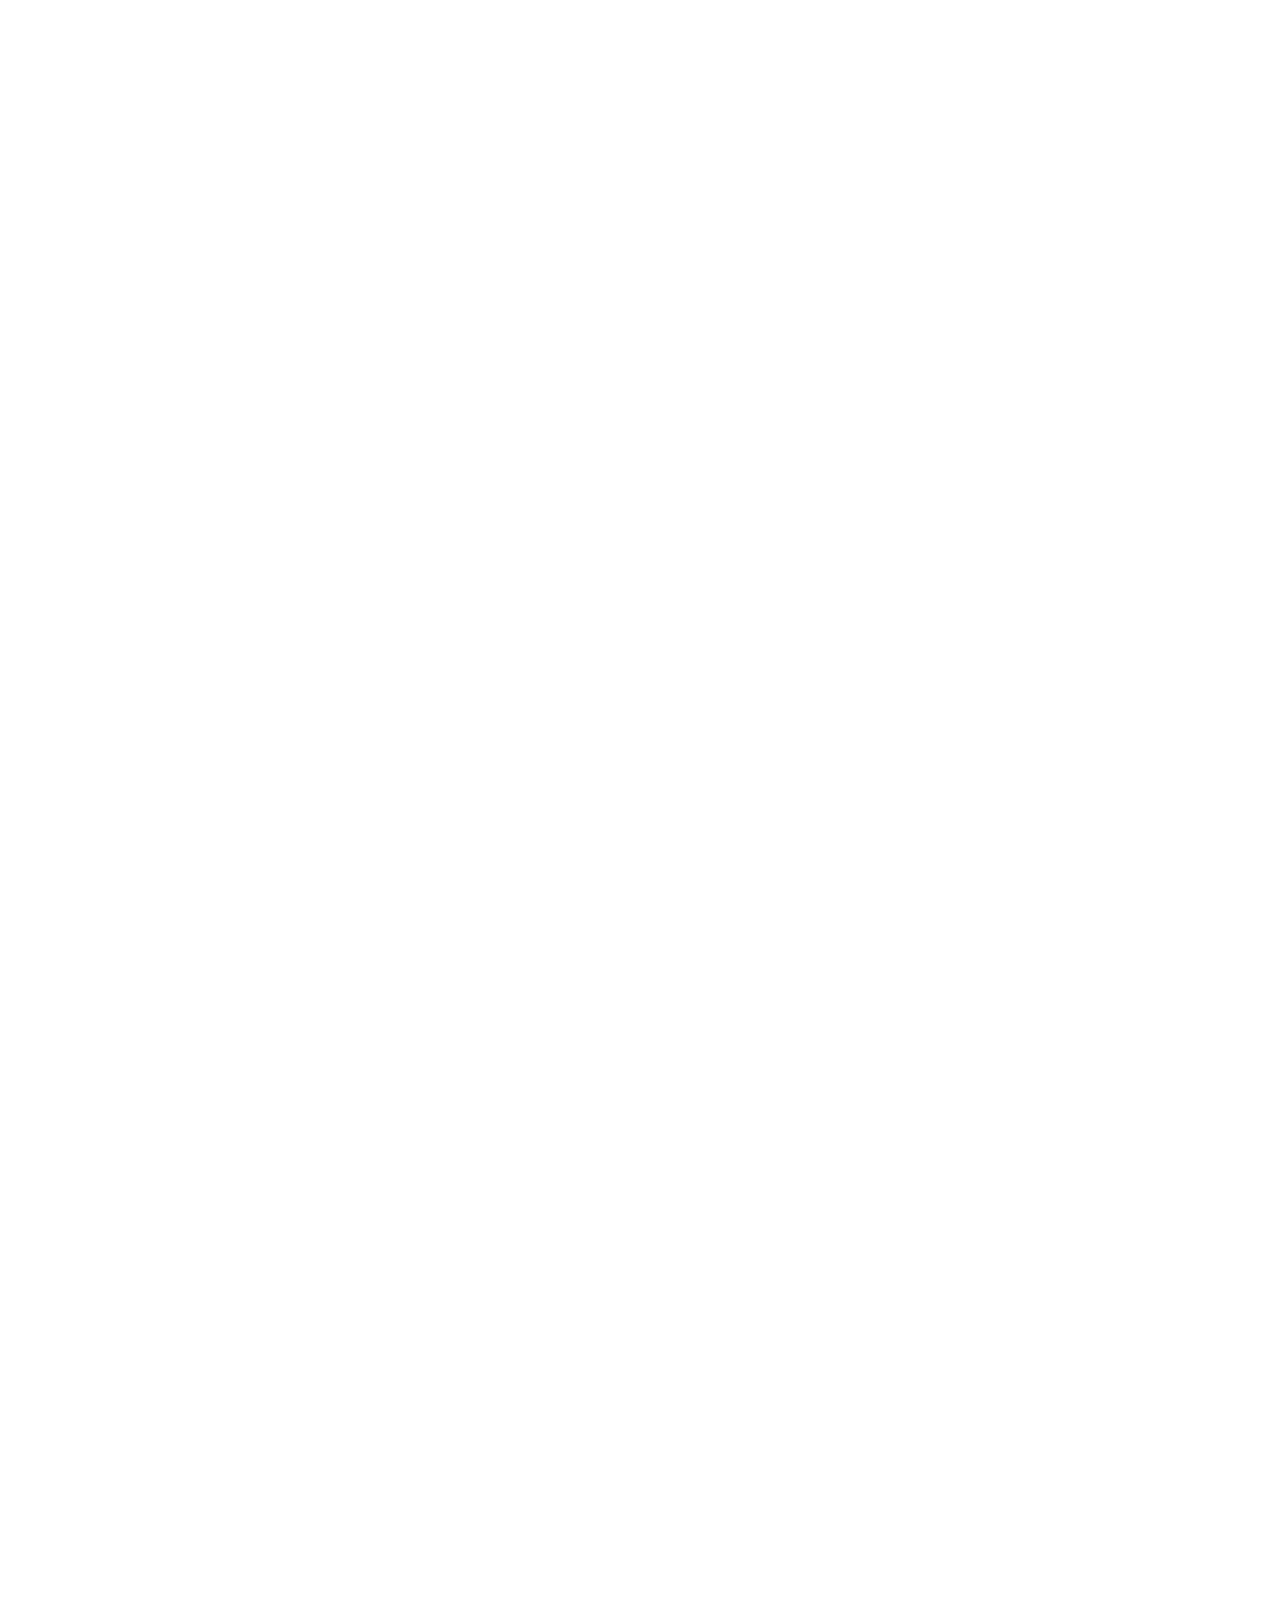
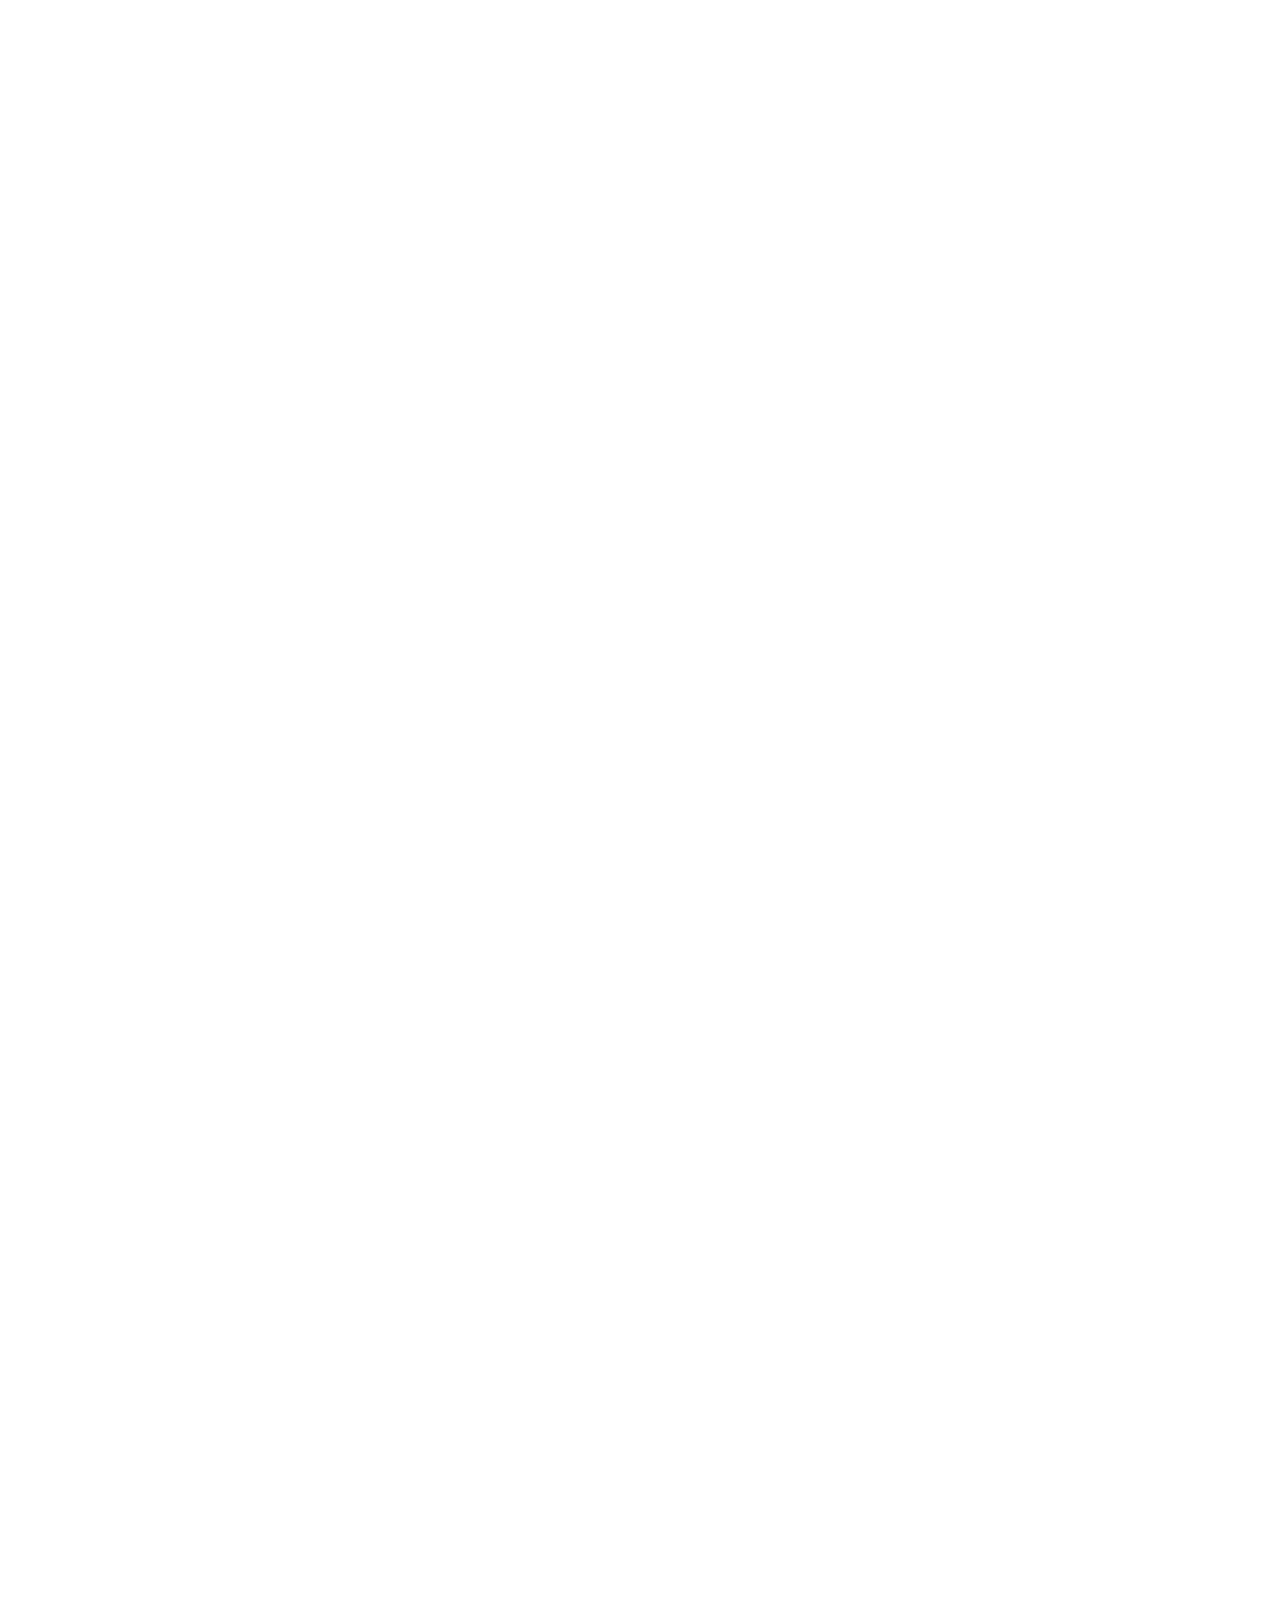
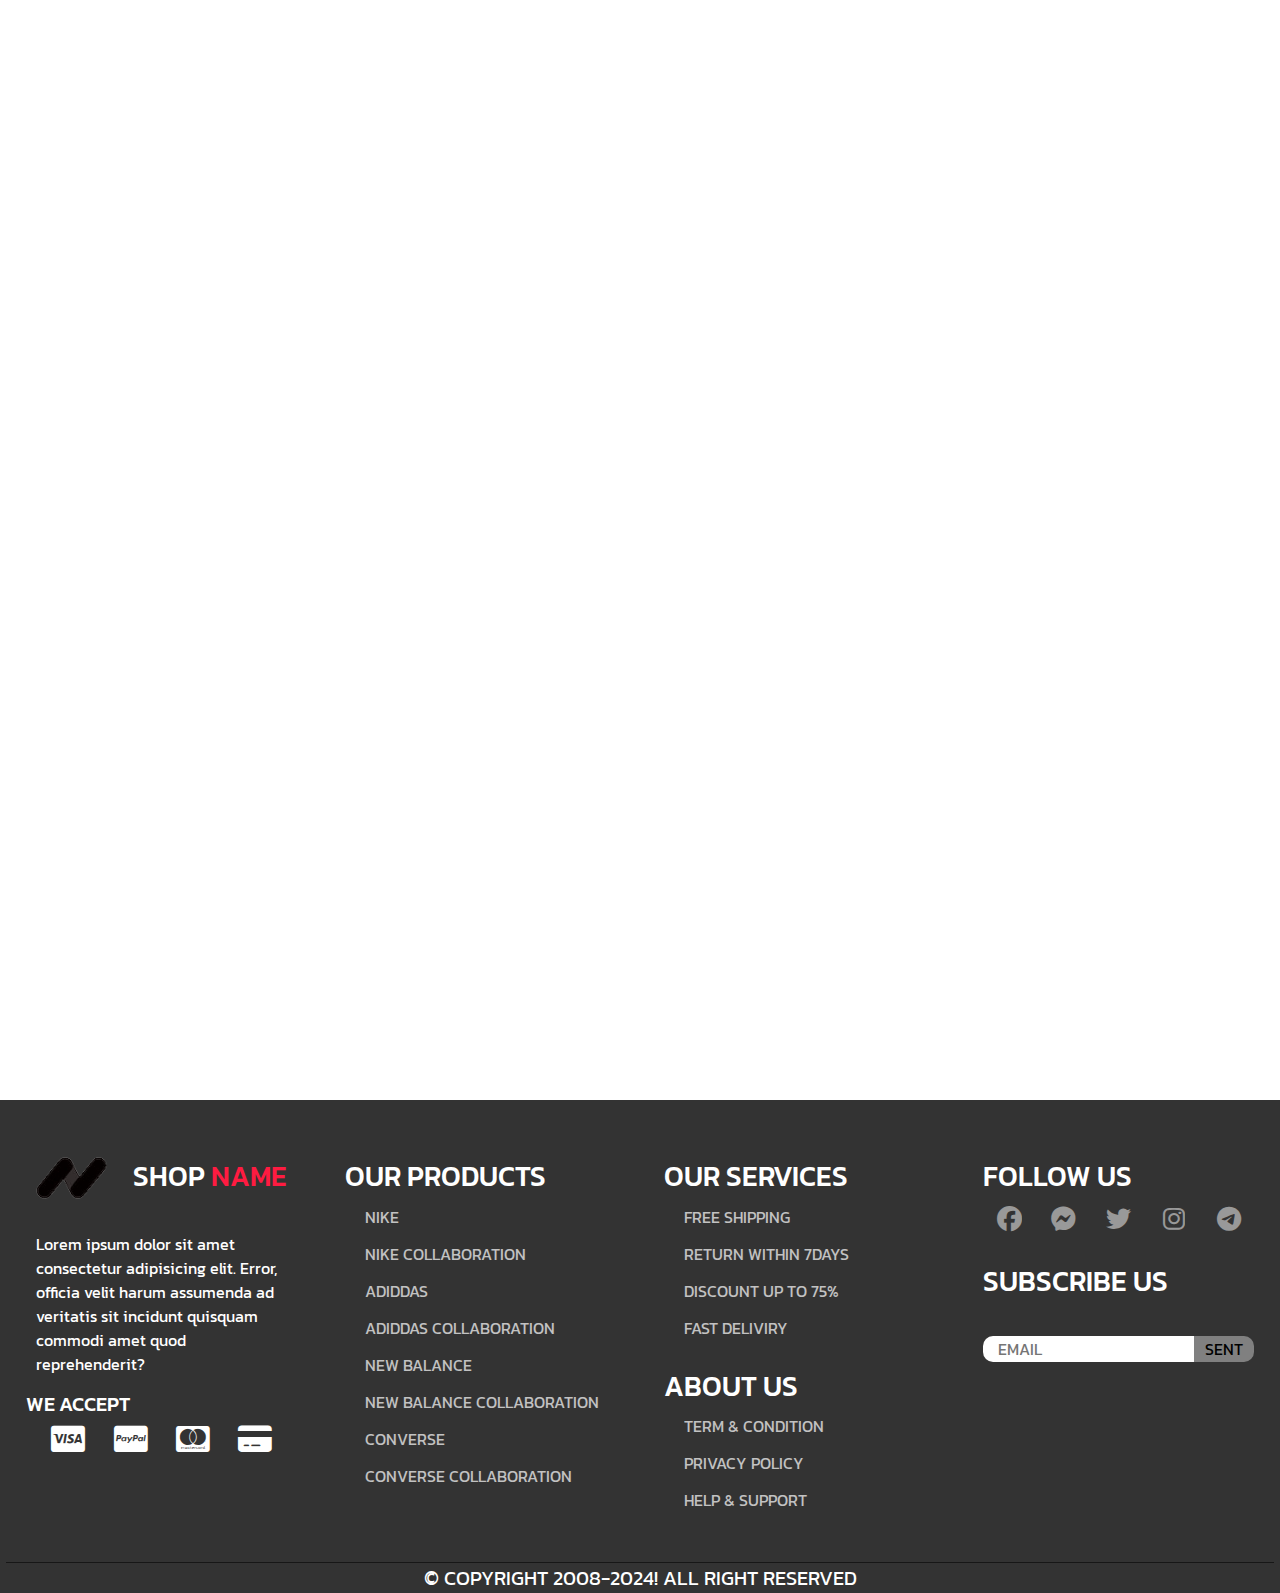
<file: adidas.html>
<!DOCTYPE html>
<html lang="en">
<head>
    <meta charset="UTF-8">
    <meta name="viewport" content="width=device-width, initial-scale=1.0">
    <title>Assignment</title>
    <link rel="stylesheet" href="css/style.css">
    <link rel="stylesheet" href="css/responsive.css">
    <link rel="icon" href="img/LOGO.png">
    <link href="https://cdn.jsdelivr.net/npm/bootstrap@5.3.3/dist/css/bootstrap.min.css" rel="stylesheet" integrity="sha384-QWTKZyjpPEjISv5WaRU9OFeRpok6YctnYmDr5pNlyT2bRjXh0JMhjY6hW+ALEwIH" crossorigin="anonymous">
    <script src="https://cdn.jsdelivr.net/npm/bootstrap@5.3.3/dist/js/bootstrap.bundle.min.js" integrity="sha384-YvpcrYf0tY3lHB60NNkmXc5s9fDVZLESaAA55NDzOxhy9GkcIdslK1eN7N6jIeHz" crossorigin="anonymous"></script>
    <script src="script/JQuery.js"></script>
    <script src="https://unpkg.com/aos@2.3.1/dist/aos.js"></script>
    <link href="https://unpkg.com/aos@2.3.1/dist/aos.css" rel="stylesheet">
    <link rel="stylesheet" href="https://cdnjs.cloudflare.com/ajax/libs/font-awesome/6.5.1/css/all.min.css">
</head>
<body>
    <!-- LOGIN FORM -->
    <section class="login">
        <div class="close-login colorwhite">
            X
        </div>
        <div class="login-form">
            <form>
                <div class="title text-light">
                    LOG IN
                </div>
                <div class="body">
                    <input type="email" placeholder="Enter your email" required autofocus>
                    <input type="password" placeholder="Enter your password" class="password" required>
                    <i class="fa-solid fa-eye"></i>
                    <i class="fa-solid fa-eye-slash"></i>
                    <a style="padding-left: 5%;" href="">Forget Password?</a>
                    <p style="padding-left: 5%;">Not a member? <a href="">Sign up now</a></p>
                    <input type="submit" value="LOG IN">
                </div>
            </form>
        </div>
    </section>
    <!-- HOME button -->
    <a href="#">
        <div class="home">
            <i class="fa fa-arrow-up" aria-hidden="true"></i>
        </div>
    </a>
    <!-- cart
    <section class="cart-container">
        <div class="close"><p>X</p></div>
    </section>
    Favorite
    <section class="fav-container">
        <div class="close"><p>X</p></div>
    </section> -->
    <!-- header -->
    <div class="container-fluid top">
        <div class="text1"><a href="">ORDER NOW GET FREE SHIPPING</a></div>
    </div>
    <section class="container-fluid menu">
        <div class="header-logo">
            <img src="img/LOGO.png" alt="">
        </div>
        <nav>
            <ul>
                <li><a href="index.html">HOME</a></li>
                <li>
                    <a href="nike.html">NIKE</a>
                    <div class="submenu">
                        <div class="submenu-1">
                            <div class="menu-1">
                                <a href="">MEN</a>
                                <ul>
                                    <li><a href="" class="container-fluid">NIKE1</a></li>
                                    <li><a href="" class="container-fluid">NIKE2</a></li>
                                    <li><a href="" class="container-fluid">NIKE3</a></li>
                                    <li><a href="" class="container-fluid">NIKE4</a></li>
                                    <li><a href="" class="container-fluid">NIKE5</a></li>
                                </ul>
                            </div>
                            <div class="menu-1">
                                <a href="">WOMEN</a>
                                <ul>
                                    <li><a href="" class="container-fluid">NIKE1</a></li>
                                    <li><a href="" class="container-fluid">NIKE2</a></li>
                                    <li><a href="" class="container-fluid">NIKE3</a></li>
                                    <li><a href="" class="container-fluid">NIKE4</a></li>
                                    <li><a href="" class="container-fluid">NIKE5</a></li>
                                </ul>
                            </div>
                            <div class="menu-1">
                                <a href="">KIDS</a>
                                <ul>
                                    <li><a href="" class="container-fluid">NIKE1</a></li>
                                    <li><a href="" class="container-fluid">NIKE2</a></li>
                                    <li><a href="" class="container-fluid">NIKE3</a></li>
                                    <li><a href="" class="container-fluid">NIKE4</a></li>
                                    <li><a href="" class="container-fluid">NIKE5</a></li>
                                </ul>
                            </div>
                            <div class="menu-1">
                                <a href="">UNISEX</a>
                                <ul>
                                    <li><a href="" class="container-fluid">NIKE1</a></li>
                                    <li><a href="" class="container-fluid">NIKE2</a></li>
                                    <li><a href="" class="container-fluid">NIKE3</a></li>
                                    <li><a href="" class="container-fluid">NIKE4</a></li>
                                    <li><a href="" class="container-fluid">NIKE5</a></li>
                                </ul>
                            </div>
                            <div class="pic-1">
                                <img src="img/nike-menu.jpg" alt="">
                            </div>
                        </div>
                    </div>
                </li>
                <li style="background-color: gray;">
                    <a href="adidas.html">ADIDAS</a>
                    <div class="submenu">
                        <div class="submenu-1">
                            <div class="menu-1">
                                <a href="">MEN</a>
                                <ul>
                                    <li><a href="" class="container-fluid">ADIDAS1</a></li>
                                    <li><a href="" class="container-fluid">ADIDAS2</a></li>
                                    <li><a href="" class="container-fluid">ADIDAS3</a></li>
                                    <li><a href="" class="container-fluid">ADIDAS4</a></li>
                                    <li><a href="" class="container-fluid">ADIDAS5</a></li>
                                </ul>
                            </div>
                            <div class="menu-1">
                                <a href="">WOMEN</a>
                                <ul>
                                    <li><a href="" class="container-fluid">ADIDAS1</a></li>
                                    <li><a href="" class="container-fluid">ADIDAS2</a></li>
                                    <li><a href="" class="container-fluid">ADIDAS3</a></li>
                                    <li><a href="" class="container-fluid">ADIDAS4</a></li>
                                    <li><a href="" class="container-fluid">ADIDAS5</a></li>
                                </ul>
                            </div>
                            <div class="menu-1">
                                <a href="">KIDS</a>
                                <ul>
                                    <li><a href="" class="container-fluid">ADIDAS1</a></li>
                                    <li><a href="" class="container-fluid">ADIDAS2</a></li>
                                    <li><a href="" class="container-fluid">ADIDAS3</a></li>
                                    <li><a href="" class="container-fluid">ADIDAS4</a></li>
                                    <li><a href="" class="container-fluid">ADIDAS5</a></li>
                                </ul>
                            </div>
                            <div class="menu-1">
                                <a href="">UNISEX</a>
                                <ul>
                                    <li><a href="" class="container-fluid">ADIDAS1</a></li>
                                    <li><a href="" class="container-fluid">ADIDAS2</a></li>
                                    <li><a href="" class="container-fluid">ADIDAS3</a></li>
                                    <li><a href="" class="container-fluid">ADIDAS4</a></li>
                                    <li><a href="" class="container-fluid">ADIDAS5</a></li>
                                </ul>   
                            </div>
                            <div class="pic-1">
                                <img src="img/adidas-menu.jpg" alt="">
                            </div>
                        </div>
                    </div>
                </li>
                <li>
                    <a href="nb.html">NEW BALANCE</a>
                    <div class="submenu">
                        <div class="submenu-1">
                            <div class="menu-1">
                                <a href="">MEN</a>
                                <ul>
                                    <li><a href="" class="container-fluid">NEW BALANCE1</a></li>
                                    <li><a href="" class="container-fluid">NEW BALANCE2</a></li>
                                    <li><a href="" class="container-fluid">NEW BALANCE3</a></li>
                                    <li><a href="" class="container-fluid">NEW BALANCE4</a></li>
                                    <li><a href="" class="container-fluid">NEW BALANCE5</a></li>
                                </ul>
                            </div>
                            <div class="menu-1">
                                <a href="">WOMEN</a>
                                <ul>
                                    <li><a href="" class="container-fluid">NEW BALANCE1</a></li>
                                    <li><a href="" class="container-fluid">NEW BALANCE2</a></li>
                                    <li><a href="" class="container-fluid">NEW BALANCE3</a></li>
                                    <li><a href="" class="container-fluid">NEW BALANCE4</a></li>
                                    <li><a href="" class="container-fluid">NEW BALANCE5</a></li>
                                </ul>
                            </div>
                            <div class="menu-1">
                                <a href="">KIDS</a>
                                <ul>
                                    <li><a href="" class="container-fluid">NEW BALANCE1</a></li>
                                    <li><a href="" class="container-fluid">NEW BALANCE2</a></li>
                                    <li><a href="" class="container-fluid">NEW BALANCE3</a></li>
                                    <li><a href="" class="container-fluid">NEW BALANCE4</a></li>
                                    <li><a href="" class="container-fluid">NEW BALANCE5</a></li>
                                </ul>
                            </div>
                            <div class="menu-1">
                                <a href="">UNISEX</a>
                                <ul>
                                    <li><a href="" class="container-fluid">NEW BALANCE1</a></li>
                                    <li><a href="" class="container-fluid">NEW BALANCE2</a></li>
                                    <li><a href="" class="container-fluid">NEW BALANCE3</a></li>
                                    <li><a href="" class="container-fluid">NEW BALANCE4</a></li>
                                    <li><a href="" class="container-fluid">NEW BALANCE5</a></li>
                                </ul>   
                            </div>
                            <div class="pic-1">
                                <img src="img/nb-menu.jpg" alt="">
                            </div>
                        </div>
                    </div>
                </li>
                <li>
                    <a href="converse.html">CONVERSE</a>
                    <div class="submenu">
                        <div class="submenu-1">
                            <div class="menu-1">
                                <a href="">MEN</a>
                                <ul>
                                    <li><a href="" class="container-fluid">CONVERSE1</a></li>
                                    <li><a href="" class="container-fluid">CONVERSE2</a></li>
                                    <li><a href="" class="container-fluid">CONVERSE3</a></li>
                                    <li><a href="" class="container-fluid">CONVERSE4</a></li>
                                    <li><a href="" class="container-fluid">CONVERSE5</a></li>
                                </ul>
                            </div>
                            <div class="menu-1">
                                <a href="">WOMEN</a>
                                <ul>
                                    <li><a href="" class="container-fluid">CONVERSE1</a></li>
                                    <li><a href="" class="container-fluid">CONVERSE2</a></li>
                                    <li><a href="" class="container-fluid">CONVERSE3</a></li>
                                    <li><a href="" class="container-fluid">CONVERSE4</a></li>
                                    <li><a href="" class="container-fluid">CONVERSE5</a></li>
                                </ul>
                            </div>
                            <div class="menu-1">
                                <a href="">KIDS</a>
                                <ul>
                                    <li><a href="" class="container-fluid">CONVERSE1</a></li>
                                    <li><a href="" class="container-fluid">CONVERSE2</a></li>
                                    <li><a href="" class="container-fluid">CONVERSE3</a></li>
                                    <li><a href="" class="container-fluid">CONVERSE4</a></li>
                                    <li><a href="" class="container-fluid">CONVERSE5</a></li>
                                </ul>
                            </div>
                            <div class="menu-1">
                                <a href="">UNISEX</a>
                                <ul>
                                    <li><a href="" class="container-fluid">CONVERSE1</a></li>
                                    <li><a href="" class="container-fluid">CONVERSE2</a></li>
                                    <li><a href="" class="container-fluid">CONVERSE3</a></li>
                                    <li><a href="" class="container-fluid">CONVERSE4</a></li>
                                    <li><a href="" class="container-fluid">CONVERSE5</a></li>
                                </ul>   
                            </div>
                            <div class="pic-1">
                                <img src="img/converse.menu.jpg" alt="">
                            </div>
                        </div>
                    </div>
                </li>
            </ul>
        </nav>
        <div class="header-icon">
            <input type="search" placeholder="Search" class="search">
            <div class="icon"><i class="fa fa-solid fa-magnifying-glass"></i></div>
            <div class="icon"><i class="fa fa-solid fa-user"></i></div>
            <div class="icon"><i class="fa fa-solid fa-cart-shopping cart"></i></div>
            <div class="icon"><i class="fa fa-regular fa-heart heart"></i></div>
            <div class="icon"><i class="fa fa-solid fa-bars"></i></div>
        </div>
    </section>
    <!-- pagination -->
    <section class="pagination-container">
        <div class="pagination-content">
            <div class="p">
                <p>Member: Free Shipping on 50$+ Order</p>
            </div>
        </div>
    </section>
    <!-- product nike -->
    <section class="nike-product">
        <div class="nike-proudct-header">
            <h3>Men's Shoes & Sneakers</h3>
        </div>
        <div class="nike-product-container">
            <!-- 1 -->
            <div class="row product">
                <div class="col-4 item" data-aos="zoom-out">
                    <div class="pic">
                        <img src="adidas/1.Adifom_Climacool_Shoes_Beige_IF3904_01_standard.png" alt="">
                    </div>
                    <div class="des">
                        <p style="font-size: 20px; color: rgba(0, 0, 0, 0.87); font-weight: 400;">
                            Adifom Climacool Shoes
                        </p>
                        <p style="color: rgba(68, 67, 67, 0.685); font-size: 17px;">
                            Men's Shoes<br>6 Colors
                        </p>
                        <p style="color: rgba(0, 0, 0, 0.808); font-size: 18px;">72$</p>
                    </div>
                    <div class="icon-hover">
                        <div class="icon"><i class="fa-solid fa-heart"></i></div>
                        <div class="icon"><i class="fa-solid fa-cart-shopping"></i></div>
                        <div class="icon"><i class="fa-solid fa-square-plus"></i></div>
                    </div>
                </div>
                <div class="col-4 item" data-aos="zoom-out">
                    <div class="pic">
                        <img src="adidas/2.Grand_Court_2.0_Shoes_Blue_ID2969_01_standard.png" alt="">
                    </div>
                    <div class="des">
                        <p style="font-size: 20px; color: rgba(0, 0, 0, 0.87); font-weight: 400;">
                            Grand Court 2.0 Shoes
                        </p>
                        <p style="color: rgba(68, 67, 67, 0.685); font-size: 17px;">
                            Men's Shoes<br>7 Colors
                        </p>
                        <p style="color: rgba(0, 0, 0, 0.808); font-size: 18px;">105$</p>
                    </div>
                    <div class="icon-hover">
                        <div class="icon"><i class="fa-solid fa-heart"></i></div>
                        <div class="icon"><i class="fa-solid fa-cart-shopping"></i></div>
                        <div class="icon"><i class="fa-solid fa-square-plus"></i></div>
                    </div>
                </div>
                <div class="col-4 item" data-aos="zoom-out">
                    <div class="pic">
                        <img src="adidas/3.Ultraboost_Light_Running_Shoes_Red_IE3042_01_standard.png" alt="">
                    </div>
                    <div class="des">
                        <p style="font-size: 20px; color: rgba(0, 0, 0, 0.87); font-weight: 400;">
                            Ultraboost Light Running Shoes
                        </p>
                        <p style="color: rgba(68, 67, 67, 0.685); font-size: 17px;">
                            Men's Shoes<br>4 Colors
                        </p>
                        <p style="color: rgba(0, 0, 0, 0.808); font-size: 18px;">80$</p>
                    </div>
                    <div class="icon-hover">
                        <div class="icon"><i class="fa-solid fa-heart"></i></div>
                        <div class="icon"><i class="fa-solid fa-cart-shopping"></i></div>
                        <div class="icon"><i class="fa-solid fa-square-plus"></i></div>
                    </div>
                </div>
            </div>
            <!-- 2 -->
            <div class="row product">
                <div class="col-4 item" data-aos="zoom-out">
                    <div class="pic">
                        <img src="adidas/4.Gazelle_Indoor_Shoes_Burgundy_IG4996_01_standard.png" alt="">
                    </div>
                    <div class="des">
                        <p style="font-size: 20px; color: rgba(0, 0, 0, 0.87); font-weight: 400;">
                            Gazelle Indoor Shoes
                        </p>
                        <p style="color: rgba(68, 67, 67, 0.685); font-size: 17px;">
                            Men's Shoes<br>3 Colors
                        </p>
                        <p style="color: rgba(0, 0, 0, 0.808); font-size: 18px;">90$</p>
                    </div>
                    <div class="icon-hover">
                        <div class="icon"><i class="fa-solid fa-heart"></i></div>
                        <div class="icon"><i class="fa-solid fa-cart-shopping"></i></div>
                        <div class="icon"><i class="fa-solid fa-square-plus"></i></div>
                    </div>
                </div>
                <div class="col-4 item" data-aos="zoom-out">
                    <div class="pic">
                        <img src="adidas/5.X_PLRPHASE_Shoes_White_IG4767_01_standard.png" alt="">
                    </div>
                    <div class="des">
                        <p style="font-size: 20px; color: rgba(0, 0, 0, 0.87); font-weight: 400;">
                            X PLRPHASE Shoes
                        </p>
                        <p style="color: rgba(68, 67, 67, 0.685); font-size: 17px;">
                            Men's Shoes<br>2 Colors
                        </p>
                        <p style="color: rgba(0, 0, 0, 0.808); font-size: 18px;">130$</p>
                    </div>
                    <div class="icon-hover">
                        <div class="icon"><i class="fa-solid fa-heart"></i></div>
                        <div class="icon"><i class="fa-solid fa-cart-shopping"></i></div>
                        <div class="icon"><i class="fa-solid fa-square-plus"></i></div>
                    </div>
                </div>
                <div class="col-4 item" data-aos="zoom-out">
                    <div class="pic">
                        <img src="adidas/6.Run_80s_Shoes_Blue_IG3531_01_standard.png" alt="">
                    </div>
                    <div class="des">
                        <p style="font-size: 20px; color: rgba(0, 0, 0, 0.87); font-weight: 400;">
                            Run 80s Shoes
                        </p>
                        <p style="color: rgba(68, 67, 67, 0.685); font-size: 17px;">
                            Men's Shoes<br>3 Colors
                        </p>
                        <p style="color: rgba(0, 0, 0, 0.808); font-size: 18px;">
                            125$
                        </p>
                    </div>
                    <div class="icon-hover">
                        <div class="icon"><i class="fa-solid fa-heart"></i></div>
                        <div class="icon"><i class="fa-solid fa-cart-shopping"></i></div>
                        <div class="icon"><i class="fa-solid fa-square-plus"></i></div>
                    </div>
                </div>
            </div>
            <!-- 3 -->
            <div class="row product">
                <div class="col-4 item" data-aos="zoom-out">
                    <div class="pic">
                        <img src="adidas/7.Adilette_22_XLG_Slides_Pink_IE5651_01_standard.png" alt="">
                    </div>
                    <div class="des">
                        <p style="font-size: 20px; color: rgba(0, 0, 0, 0.87); font-weight: 400;">
                            Adilette 22 XLG Slides
                        </p>
                        <p style="color: rgba(68, 67, 67, 0.685); font-size: 17px;">
                            Men's Shoes<br>1 Colors
                        </p>
                        <p style="color: rgba(0, 0, 0, 0.808); font-size: 18px;">65$</p>
                    </div>
                    <div class="icon-hover">
                        <div class="icon"><i class="fa-solid fa-heart"></i></div>
                        <div class="icon"><i class="fa-solid fa-cart-shopping"></i></div>
                        <div class="icon"><i class="fa-solid fa-square-plus"></i></div>
                    </div>
                </div>
                <div class="col-4 item" data-aos="zoom-out">
                    <div class="pic">
                        <img src="adidas/8.Adilette_22_Slides_Brown_HQ4670_01_standard.png" alt="">
                    </div>
                    <div class="des">
                        <p style="font-size: 20px; color: rgba(0, 0, 0, 0.87); font-weight: 400;">
                            Adilette 22 Slides
                        </p>
                        <p style="color: rgba(68, 67, 67, 0.685); font-size: 17px;">
                            Men's Shoes<br>10 Colors
                        </p>
                        <p style="color: rgba(0, 0, 0, 0.808); font-size: 18px;">80$</p>
                    </div>
                    <div class="icon-hover">
                        <div class="icon"><i class="fa-solid fa-heart"></i></div>
                        <div class="icon"><i class="fa-solid fa-cart-shopping"></i></div>
                        <div class="icon"><i class="fa-solid fa-square-plus"></i></div>
                    </div>
                </div>
                <div class="col-4 item" data-aos="zoom-out">
                    <div class="pic">
                        <img src="adidas/9.Adicane_Slides_Grey_ID7188_01_standard.png" alt="">
                    </div>
                    <div class="des">
                        <p style="font-size: 20px; color: rgba(0, 0, 0, 0.87); font-weight: 400;">
                            Adicane Slides
                        </p>
                        <p style="color: rgba(68, 67, 67, 0.685); font-size: 17px;">
                            Men's Shoes<br>6 Colors
                        </p>
                        <p style="color: rgba(0, 0, 0, 0.808); font-size: 18px;">70$</p>
                    </div>
                    <div class="icon-hover">
                        <div class="icon"><i class="fa-solid fa-heart"></i></div>
                        <div class="icon"><i class="fa-solid fa-cart-shopping"></i></div>
                        <div class="icon"><i class="fa-solid fa-square-plus"></i></div>
                    </div>
                </div>
            </div>
            <!-- 4 -->
            <div class="row product">
                <div class="col-4 item" data-aos="zoom-out">
                    <div class="pic">
                        <img src="adidas/10.Adissage_Slides_White_F35573_01_standard.png" alt="">
                    </div>
                    <div class="des">
                        <p style="font-size: 20px; color: rgba(0, 0, 0, 0.87); font-weight: 400;">
                            Adissage Slides
                        </p>
                        <p style="color: #444343af; font-size: 17px;">
                            Men's Shoes<br>1 Colors
                        </p>
                        <p style="color: rgba(0, 0, 0, 0.808); font-size: 18px;">65$</p>
                    </div>
                    <div class="icon-hover">
                        <div class="icon"><i class="fa-solid fa-heart"></i></div>
                        <div class="icon"><i class="fa-solid fa-cart-shopping"></i></div>
                        <div class="icon"><i class="fa-solid fa-square-plus"></i></div>
                    </div>
                </div>
                <div class="col-4 item" data-aos="zoom-out">
                    <div class="pic">
                        <img src="adidas/11.Adifom_Supernova_Shoes_Black_IF3915_01_standard.png" alt="">
                    </div>
                    <div class="des">
                        <p style="font-size: 20px; color: rgba(0, 0, 0, 0.87); font-weight: 400;">
                            Adifom Supernova Shoes
                        </p>
                        <p style="color: rgba(68, 67, 67, 0.685); font-size: 17px;">
                            Men's Shoes<br>6 Colors
                        </p>
                        <p style="color: rgba(0, 0, 0, 0.808); font-size: 18px;">80$</p>
                    </div>
                    <div class="icon-hover">
                        <div class="icon"><i class="fa-solid fa-heart"></i></div>
                        <div class="icon"><i class="fa-solid fa-cart-shopping"></i></div>
                        <div class="icon"><i class="fa-solid fa-square-plus"></i></div>
                    </div>
                </div>
                <div class="col-4 item" data-aos="zoom-out">
                    <div class="pic">
                        <img src="adidas/12.Adilette_22_Slides_Purple_IE5646_01_standard (1).png" alt="">
                    </div>
                    <div class="des">
                        <p style="font-size: 20px; color: rgba(0, 0, 0, 0.87); font-weight: 400;">
                            Adilette 22 Slides
                        </p>
                        <p style="color: rgba(68, 67, 67, 0.685); font-size: 17px;">
                            Men's Shoes<br>10 Colors
                        </p>
                        <p style="color: rgba(0, 0, 0, 0.808); font-size: 18px;">80$</p>
                    </div>
                    <div class="icon-hover">
                        <div class="icon"><i class="fa-solid fa-heart"></i></div>
                        <div class="icon"><i class="fa-solid fa-cart-shopping"></i></div>
                        <div class="icon"><i class="fa-solid fa-square-plus"></i></div>
                    </div>
                </div>
            </div>
            <!-- 5 -->
            <div class="row product">
                <div class="col-4 item" data-aos="zoom-out">
                    <div class="pic">
                        <img src="adidas/13.Adizero_Chaos_American_Football_Lineman_Cleats_White_IF5120_01_standard.png" alt="">
                    </div>
                    <div class="des">
                        <p style="font-size: 20px; color: rgba(0, 0, 0, 0.87); font-weight: 400;">
                            Adizero Chaos American Football Lineman Cleats
                        </p>
                        <p style="color: rgba(68, 67, 67, 0.685); font-size: 17px;">
                            Men's Shoes<br>5 Colors
                        </p>
                        <p style="color: rgba(0, 0, 0, 0.808); font-size: 18px;">185$</p>
                    </div>
                    <div class="icon-hover">
                        <div class="icon"><i class="fa-solid fa-heart"></i></div>
                        <div class="icon"><i class="fa-solid fa-cart-shopping"></i></div>
                        <div class="icon"><i class="fa-solid fa-square-plus"></i></div>
                    </div>
                </div>
                <div class="col-4 item" data-aos="zoom-out">
                    <div class="pic">
                        <img src="adidas/14.Adizero_Electric.1_Football_Cleats_Blue_IG3445_01_standard.png" alt="">
                    </div>
                    <div class="des">
                        <p style="font-size: 20px; color: rgba(0, 0, 0, 0.87); font-weight: 400;">
                            Adizero Electric Football Cleats
                        </p>
                        <p style="color: rgba(68, 67, 67, 0.685); font-size: 17px;">
                            Men's Shoes<br>5 Colors
                        </p>
                        <p style="color: rgba(0, 0, 0, 0.808); font-size: 18px;">105$</p>
                    </div>
                    <div class="icon-hover">
                        <div class="icon"><i class="fa-solid fa-heart"></i></div>
                        <div class="icon"><i class="fa-solid fa-cart-shopping"></i></div>
                        <div class="icon"><i class="fa-solid fa-square-plus"></i></div>
                    </div>
                </div>
                <div class="col-4 item" data-aos="zoom-out">
                    <div class="pic">
                        <img src="adidas/15.Adizero_Electric_Snack_Attack_American_Football_Cleats_Green_IE4403_01_standard.png" alt="">
                    </div>
                    <div class="des">
                        <p style="font-size: 20px; color: rgba(0, 0, 0, 0.87); font-weight: 400;">
                            Adizero Electric Snack Attack American Football Cleats
                        </p>
                        <p style="color: rgba(68, 67, 67, 0.685); font-size: 17px;">
                            Men's Shoes<br>3 Colors
                        </p>
                        <p style="color: rgba(0, 0, 0, 0.808); font-size: 18px;">205$</p>
                    </div>
                    <div class="icon-hover">
                        <div class="icon"><i class="fa-solid fa-heart"></i></div>
                        <div class="icon"><i class="fa-solid fa-cart-shopping"></i></div>
                        <div class="icon"><i class="fa-solid fa-square-plus"></i></div>
                    </div>
                </div>
            </div>
            <!-- 1 -->
            <div class="row product">
                <div class="col-4 item" data-aos="zoom-out">
                    <div class="pic">
                        <img src="adidas/16.Dropset_2.0_Earth_Training_Shoes_Beige_IG3083_01_standard.png" alt="">
                    </div>
                    <div class="des">
                        <p style="font-size: 20px; color: rgba(0, 0, 0, 0.87); font-weight: 400;">
                            Dropset 2.0 Earth Training Shoes
                        </p>
                        <p style="color: rgba(68, 67, 67, 0.685); font-size: 17px;">
                            Men's Shoes<br>5 Colors
                        </p>
                        <p style="color: rgba(0, 0, 0, 0.808); font-size: 18px;">160$</p>
                    </div>
                    <div class="icon-hover">
                        <div class="icon"><i class="fa-solid fa-heart"></i></div>
                        <div class="icon"><i class="fa-solid fa-cart-shopping"></i></div>
                        <div class="icon"><i class="fa-solid fa-square-plus"></i></div>
                    </div>
                </div>
                <div class="col-4 item" data-aos="zoom-out">
                    <div class="pic">
                        <img src="adidas/17.Powerlift_5_Weightlifting_Shoes_Black_GY8918_01_standard.png" alt="">
                    </div>
                    <div class="des">
                        <p style="font-size: 20px; color: rgba(0, 0, 0, 0.87); font-weight: 400;">
                            Powerlift 5 Weightlifting Shoes
                        </p>
                        <p style="color: rgba(68, 67, 67, 0.685); font-size: 17px;">
                            Men's Shoes<br>4 Colors
                        </p>
                        <p style="color: rgba(0, 0, 0, 0.808); font-size: 18px;">140$</p>
                    </div>
                    <div class="icon-hover">
                        <div class="icon"><i class="fa-solid fa-heart"></i></div>
                        <div class="icon"><i class="fa-solid fa-cart-shopping"></i></div>
                        <div class="icon"><i class="fa-solid fa-square-plus"></i></div>
                    </div>
                </div>
                <div class="col-4 item" data-aos="zoom-out">
                    <div class="pic">
                        <img src="adidas/18.Ultraboost_Light_GORE-TEX_Running_Shoes_Black_IE1683_01_standard.png" alt="">
                    </div>
                    <div class="des">
                        <p style="font-size: 20px; color: rgba(0, 0, 0, 0.87); font-weight: 400;">
                            Ultraboost Light GORE-TEX Running Shoes
                        </p>
                        <p style="color: rgba(68, 67, 67, 0.685); font-size: 17px;">
                            Men's Shoes<br>12 Colors
                        </p>
                        <p style="color: rgba(0, 0, 0, 0.808); font-size: 18px;">145$</p>
                    </div>
                    <div class="icon-hover">
                        <div class="icon"><i class="fa-solid fa-heart"></i></div>
                        <div class="icon"><i class="fa-solid fa-cart-shopping"></i></div>
                        <div class="icon"><i class="fa-solid fa-square-plus"></i></div>
                    </div>
                </div>
            </div>
            <!-- 2 -->
            <div class="row product">
                <div class="col-4 item" data-aos="zoom-out">
                    <div class="pic">
                        <img src="adidas/19.TERREX_AX4_Hiking_Shoes_Blue_HP7392_01_standard.png" alt="">
                    </div>
                    <div class="des">
                        <p style="font-size: 20px; color: rgba(0, 0, 0, 0.87); font-weight: 400;">
                            TERREX AX4 Hiking Shoes
                        </p>
                        <p style="color: rgba(68, 67, 67, 0.685); font-size: 17px;">
                            Men's Shoes<br>3 Colors
                        </p>
                        <p style="color: rgba(0, 0, 0, 0.808); font-size: 18px;">285$</p>
                    </div>
                    <div class="icon-hover">
                        <div class="icon"><i class="fa-solid fa-heart"></i></div>
                        <div class="icon"><i class="fa-solid fa-cart-shopping"></i></div>
                        <div class="icon"><i class="fa-solid fa-square-plus"></i></div>
                    </div>
                </div>
                <div class="col-4 item" data-aos="zoom-out">
                    <div class="pic">
                        <img src="adidas/20.Terrex_Free_Hiker_GORE-TEX_2.0_Hiking_Shoes_Green_IE5127_01_standard.png" alt="">
                    </div>
                    <div class="des">
                        <p style="font-size: 20px; color: rgba(0, 0, 0, 0.87); font-weight: 400;">
                            Terrex Free Hiker GORE-TEX 2.0 Hiking Shoes
                        </p>
                        <p style="color: rgba(68, 67, 67, 0.685); font-size: 17px;">
                            Men's Shoes<br>4 Colors
                        </p>
                        <p style="color: rgba(0, 0, 0, 0.808); font-size: 18px;">285$</p>
                    </div>
                    <div class="icon-hover">
                        <div class="icon"><i class="fa-solid fa-heart"></i></div>
                        <div class="icon"><i class="fa-solid fa-cart-shopping"></i></div>
                        <div class="icon"><i class="fa-solid fa-square-plus"></i></div>
                    </div>
                </div>
                <div class="col-4 item" data-aos="zoom-out">
                    <div class="pic">
                        <img src="adidas/21.TERREX_Free_Hiker_Made_To_Be_Remade_Shoes_Black_GW4302_01_standard.png" alt="">
                    </div>
                    <div class="des">
                        <p style="font-size: 20px; color: rgba(0, 0, 0, 0.87); font-weight: 400;">
                            TERREX Free Hiker Made To Be Remade Shoes
                        </p>
                        <p style="color: rgba(68, 67, 67, 0.685); font-size: 17px;">
                            Men's Shoes<br>3 Colors
                        </p>
                        <p style="color: rgba(0, 0, 0, 0.808); font-size: 18px;">
                            175$
                        </p>
                    </div>
                    <div class="icon-hover">
                        <div class="icon"><i class="fa-solid fa-heart"></i></div>
                        <div class="icon"><i class="fa-solid fa-cart-shopping"></i></div>
                        <div class="icon"><i class="fa-solid fa-square-plus"></i></div>
                    </div>
                </div>
            </div>
            <!-- 3 -->
            <div class="row product">
                <div class="col-4 item" data-aos="zoom-out">
                    <div class="pic">
                        <img src="adidas/22.TERREX_MADE_TO_BE_REMADE_FREE_HIKER_White_S29049_01_standard.png" alt="">
                    </div>
                    <div class="des">
                        <p style="font-size: 20px; color: rgba(0, 0, 0, 0.87); font-weight: 400;">
                            TERREX MADE TO BE REMADE FREE HIKER Shoes
                        </p>
                        <p style="color: rgba(68, 67, 67, 0.685); font-size: 17px;">
                            Men's Shoes<br>4 Colors
                        </p>
                        <p style="color: rgba(0, 0, 0, 0.808); font-size: 18px;">210$</p>
                    </div>
                    <div class="icon-hover">
                        <div class="icon"><i class="fa-solid fa-heart"></i></div>
                        <div class="icon"><i class="fa-solid fa-cart-shopping"></i></div>
                        <div class="icon"><i class="fa-solid fa-square-plus"></i></div>
                    </div>
                </div>
                <div class="col-4 item" data-aos="zoom-out">
                    <div class="pic">
                        <img src="adidas/23.TERREX_Swift_R3_GORE-TEX_Hiking_Shoes_Green_HR1312_01_standard.png" alt="">
                    </div>
                    <div class="des">
                        <p style="font-size: 20px; color: rgba(0, 0, 0, 0.87); font-weight: 400;">
                            TERREX Swift R3 GORE-TEX Hiking Shoes
                        </p>
                        <p style="color: rgba(68, 67, 67, 0.685); font-size: 17px;">
                            Men's Shoes<br>2 Colors
                        </p>
                        <p style="color: rgba(0, 0, 0, 0.808); font-size: 18px;">190$</p>
                    </div>
                    <div class="icon-hover">
                        <div class="icon"><i class="fa-solid fa-heart"></i></div>
                        <div class="icon"><i class="fa-solid fa-cart-shopping"></i></div>
                        <div class="icon"><i class="fa-solid fa-square-plus"></i></div>
                    </div>
                </div>
                <div class="col-4 item" data-aos="zoom-out">
                    <div class="pic">
                        <img src="adidas/24.TERREX_Unity_Leather_Mid_RAIN.RDY_Hiking_Shoes_Beige_IF4978_01_standard.png" alt="">
                    </div>
                    <div class="des">
                        <p style="font-size: 20px; color: rgba(0, 0, 0, 0.87); font-weight: 400;">
                            TERREX Unity Leather Mid RAIN RDY Hiking Shoes
                        </p>
                        <p style="color: rgba(68, 67, 67, 0.685); font-size: 17px;">
                            Men's Shoes<br>2 Colors
                        </p>
                        <p style="color: rgba(0, 0, 0, 0.808); font-size: 18px;">190$</p>
                    </div>
                    <div class="icon-hover">
                        <div class="icon"><i class="fa-solid fa-heart"></i></div>
                        <div class="icon"><i class="fa-solid fa-cart-shopping"></i></div>
                        <div class="icon"><i class="fa-solid fa-square-plus"></i></div>
                    </div>
                </div>
            </div>
            <!-- 4 -->
            <div class="row product">
                <div class="col-4 item" data-aos="zoom-out">
                    <div class="pic">
                        <img src="adidas/25.Gazelle_Italy_Shoes_Blue_ID3725_01_standard.png" alt="">
                    </div>
                    <div class="des">
                        <p style="font-size: 20px; color: rgba(0, 0, 0, 0.87); font-weight: 400;">
                            Gazelle Italy Shoes
                        </p>
                        <p style="color: #444343af; font-size: 17px;">
                            Men's Shoes<br>3 Colors
                        </p>
                        <p style="color: rgba(0, 0, 0, 0.808); font-size: 18px;">145$</p>
                    </div>
                    <div class="icon-hover">
                        <div class="icon"><i class="fa-solid fa-heart"></i></div>
                        <div class="icon"><i class="fa-solid fa-cart-shopping"></i></div>
                        <div class="icon"><i class="fa-solid fa-square-plus"></i></div>
                    </div>
                </div>
                <div class="col-4 item" data-aos="zoom-out">
                    <div class="pic">
                        <img src="adidas/26.Gazelle_Shoes_Green_IE0442_01_standard.png" alt="">
                    </div>
                    <div class="des">
                        <p style="font-size: 20px; color: rgba(0, 0, 0, 0.87); font-weight: 400;">
                            Gazelle Shoes
                        </p>
                        <p style="color: rgba(68, 67, 67, 0.685); font-size: 17px;">
                            Men's Shoes<br>6 Colors
                        </p>
                        <p style="color: rgba(0, 0, 0, 0.808); font-size: 18px;">180$</p>
                    </div>
                    <div class="icon-hover">
                        <div class="icon"><i class="fa-solid fa-heart"></i></div>
                        <div class="icon"><i class="fa-solid fa-cart-shopping"></i></div>
                        <div class="icon"><i class="fa-solid fa-square-plus"></i></div>
                    </div>
                </div>
                <div class="col-4 item" data-aos="zoom-out">
                    <div class="pic">
                        <img src="adidas/27.OZMILLEN_Shoes_White_ID3738_01_standard.png" alt="">
                    </div>
                    <div class="des">
                        <p style="font-size: 20px; color: rgba(0, 0, 0, 0.87); font-weight: 400;">
                            OZMILLEN Shoes
                        </p>
                        <p style="color: rgba(68, 67, 67, 0.685); font-size: 17px;">
                            Men's Shoes<br>2 Colors
                        </p>
                        <p style="color: rgba(0, 0, 0, 0.808); font-size: 18px;">155$</p>
                    </div>
                    <div class="icon-hover">
                        <div class="icon"><i class="fa-solid fa-heart"></i></div>
                        <div class="icon"><i class="fa-solid fa-cart-shopping"></i></div>
                        <div class="icon"><i class="fa-solid fa-square-plus"></i></div>
                    </div>
                </div>
            </div>
            <!-- 5 -->
            <div class="row product">
                <div class="col-4 item" data-aos="zoom-out">
                    <div class="pic">
                        <img src="adidas/28.OZWEEGO_Shoes_Purple_IG8489_01_standard.png" alt="">
                    </div>
                    <div class="des">
                        <p style="font-size: 20px; color: rgba(0, 0, 0, 0.87); font-weight: 400;">
                            OZWEEGO Shoes
                        </p>
                        <p style="color: rgba(68, 67, 67, 0.685); font-size: 17px;">
                            Men's Shoes<br>5 Colors
                        </p>
                        <p style="color: rgba(0, 0, 0, 0.808); font-size: 18px;">175$</p>
                    </div>
                    <div class="icon-hover">
                        <div class="icon"><i class="fa-solid fa-heart"></i></div>
                        <div class="icon"><i class="fa-solid fa-cart-shopping"></i></div>
                        <div class="icon"><i class="fa-solid fa-square-plus"></i></div>
                    </div>
                </div>
                <div class="col-4 item" data-aos="zoom-out">
                    <div class="pic">
                        <img src="adidas/29.X_PLRBOOST_Shoes_Grey_ID9600_01_standard.png" alt="">
                    </div>
                    <div class="des">
                        <p style="font-size: 20px; color: rgba(0, 0, 0, 0.87); font-weight: 400;">
                            X PLRBOOST Shoes
                        </p>
                        <p style="color: rgba(68, 67, 67, 0.685); font-size: 17px;">
                            Men's Shoes<br>3 Colors
                        </p>
                        <p style="color: rgba(0, 0, 0, 0.808); font-size: 18px;">195$</p>
                    </div>
                    <div class="icon-hover">
                        <div class="icon"><i class="fa-solid fa-heart"></i></div>
                        <div class="icon"><i class="fa-solid fa-cart-shopping"></i></div>
                        <div class="icon"><i class="fa-solid fa-square-plus"></i></div>
                    </div>
                </div>
                <div class="col-4 item" data-aos="zoom-out">
                    <div class="pic">
                        <img src="adidas/30.Znsored_High_Shoes_Black_ID8245_01_standard.png" alt="">
                    </div>
                    <div class="des">
                        <p style="font-size: 20px; color: rgba(0, 0, 0, 0.87); font-weight: 400;">
                            Znsored High Shoes
                        </p>
                        <p style="color: rgba(68, 67, 67, 0.685); font-size: 17px;">
                            Men's Shoes<br>3 Colors
                        </p>
                        <p style="color: rgba(0, 0, 0, 0.808); font-size: 18px;">120$</p>
                    </div>
                    <div class="icon-hover">
                        <div class="icon"><i class="fa-solid fa-heart"></i></div>
                        <div class="icon"><i class="fa-solid fa-cart-shopping"></i></div>
                        <div class="icon"><i class="fa-solid fa-square-plus"></i></div>
                    </div>
                </div>
            </div>
        </div>
    </section>
    <!-- Feature nike -->
    <section class="feature-nike-end">
        <div class="box" data-aos="zoom-out-up">
            <div class="img">
                <img src="adidas/adidas_parley_6.jpg" alt="">
            </div>
            <div class="des">Lorem ipsum dolor sit amet consectetur adipisicing elit. Quidem eos rerum suscipit qui. Aperiam debitis repellat sed ducimus odio voluptatum! Qui animi accusantium perferendis obcaecati?</div>
        </div>
        <div class="box" data-aos="zoom-out-up">
            <div class="img">
                <img src="adidas/4102296_CAM_FreeHiker2_HN_140x80px_tcm143-1092797.png" alt="">
            </div>
            <div class="des">Lorem ipsum dolor sit amet consectetur adipisicing elit. Quidem eos rerum suscipit qui. Aperiam debitis repellat sed ducimus odio voluptatum! Qui animi accusantium perferendis obcaecati?</div>
        </div>
        <div class="box" data-aos="zoom-out-up">
            <div class="img">
                <img src="adidas/815d220a20531ffce162d99dd384a8ab583d8cb7-1100x735.png" alt="">
            </div>
            <div class="des">Lorem ipsum dolor sit amet consectetur adipisicing elit. Quidem eos rerum suscipit qui. Aperiam debitis repellat sed ducimus odio voluptatum! Qui animi accusantium perferendis obcaecati?</div>
        </div>
    </section>
    <footer>
        <div class="footer-container">
            <div class="footer-top">
                <div class="box">
                    <div class="logoname">
                        <div class="logo">
                            <img src="img/LOGO.png" alt="">
                        </div>
                        <div class="name">
                            <h3 class="colorwhite" style="padding-top: 7px;">SHOP <span style="color: rgb(255, 27, 65);">NAME</span></h3>
                        </div>
                    </div>
                    <div class="content colorwhite">
                        Lorem ipsum dolor sit amet consectetur adipisicing elit. Error, officia velit harum assumenda ad veritatis sit incidunt quisquam commodi amet quod reprehenderit?
                    </div>
                    <div class="payment">
                        <h5 class="colorwhite">WE ACCEPT</h5>
                        <div class="payment-icon-container">
                            <div class="icon">
                                <i class="fa-brands fa-cc-visa"></i>
                            </div>
                            <div class="icon">
                                <i class="fa-brands fa-cc-paypal"></i>
                            </div>
                            <div class="icon">
                                <i class="fa-brands fa-cc-mastercard"></i>
                            </div>
                            <div class="icon">
                                <i class="fa-solid fa-credit-card"></i>
                            </div>
                        </div>
                    </div>
                </div>
                <div class="box">
                    <h3 class="colorwhite" style="padding-top: 20px;">OUR PRODUCTS</h3>
                    <ul>
                        <li><a href="">NIKE</a></li>
                        <li><a href="">NIKE COLLABORATION</a></li>
                        <li><a href="">ADIDDAS</a></li>
                        <li><a href="">ADIDDAS COLLABORATION</a></li>
                        <li><a href="">NEW BALANCE</a></li>
                        <li><a href="">NEW BALANCE COLLABORATION</a></li>
                        <li><a href="">CONVERSE</a></li>
                        <li><a href="">CONVERSE COLLABORATION</a></li>
                    </ul>
                </div>
                <div class="box">
                    <h3 class="colorwhite" style="padding-top: 20px;">OUR SERVICES</h3>
                    <ul>
                        <li><a href="">FREE SHIPPING</a></li>
                        <li><a href="">RETURN WITHIN 7DAYS</a></li>
                        <li><a href="">DISCOUNT UP TO 75%</a></li>
                        <li><a href="">FAST DELIVIRY</a></li>
                    </ul>
                    <h3 class="colorwhite" style="padding-top: 20px;">ABOUT US</h3>
                    <ul>
                        <li><a href="">TERM & CONDITION</a></li>
                        <li><a href="">PRIVACY POLICY</a></li>
                        <li><a href="">HELP & SUPPORT</a></li>
                    </ul>
                </div>
                <div class="box">
                    <h3 class="colorwhite" style="padding-top: 20px;">FOLLOW US</h3>
                    <div class="social-container">
                        <div class="icon"><i class="fa-brands fa-facebook"></i></div>
                        <div class="icon"><i class="fa-brands fa-facebook-messenger"></i></div>
                        <div class="icon"><i class="fa-brands fa-twitter"></i></div>
                        <div class="icon"><i class="fa-brands fa-instagram"></i></div>
                        <div class="icon"><i class="fa-brands fa-telegram"></i></div>
                    </div>
                    <h3 class="colorwhite" style="padding-block: 30px;">SUBSCRIBE US</h3>
                    <form>
                        <input type="email" placeholder="EMAIL">
                        <button>SENT</button>
                    </form>
                </div>
            </div>
            <div class="footer-bottom">
                © COPYRIGHT 2008-2024! ALL RIGHT RESERVED
            </div>
        </div>
    </footer>
</body>
<script src="script/script.js"></script>
<script>
    AOS.init();
</script>
</html>
</file>
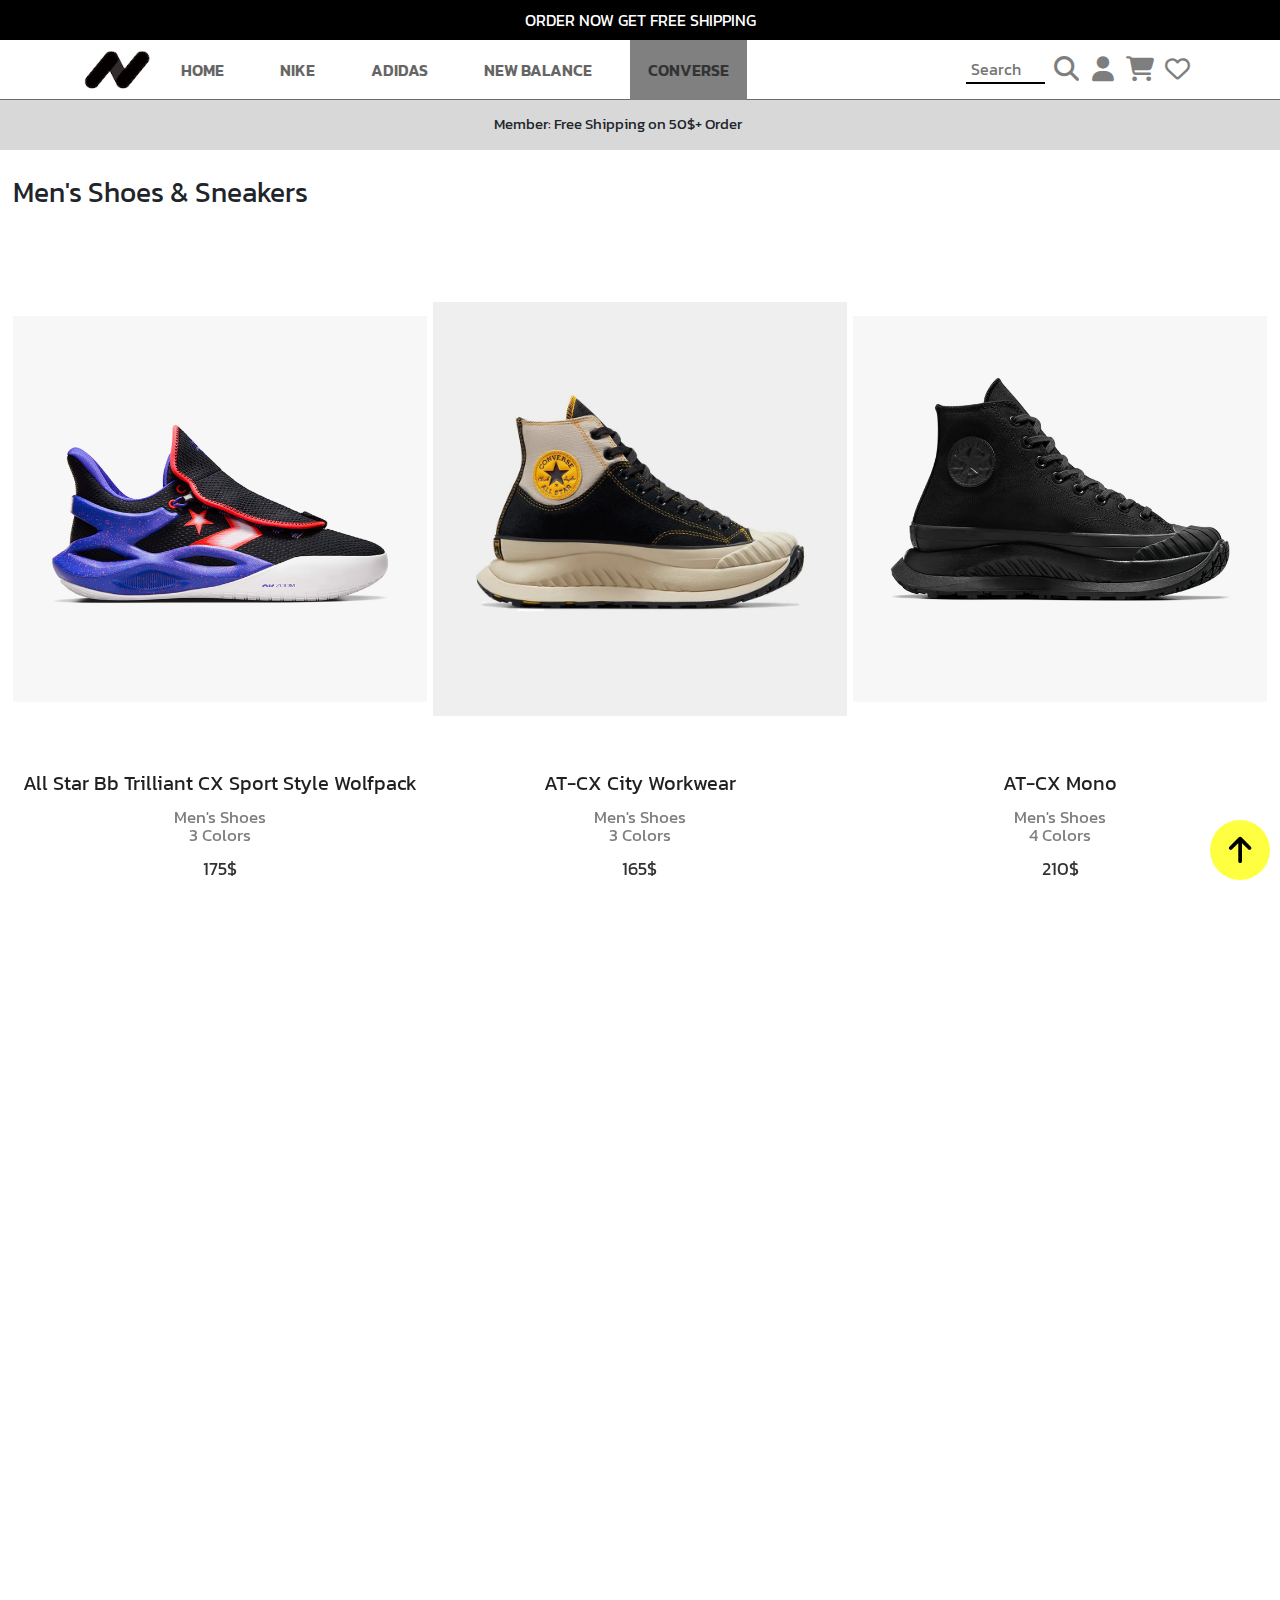
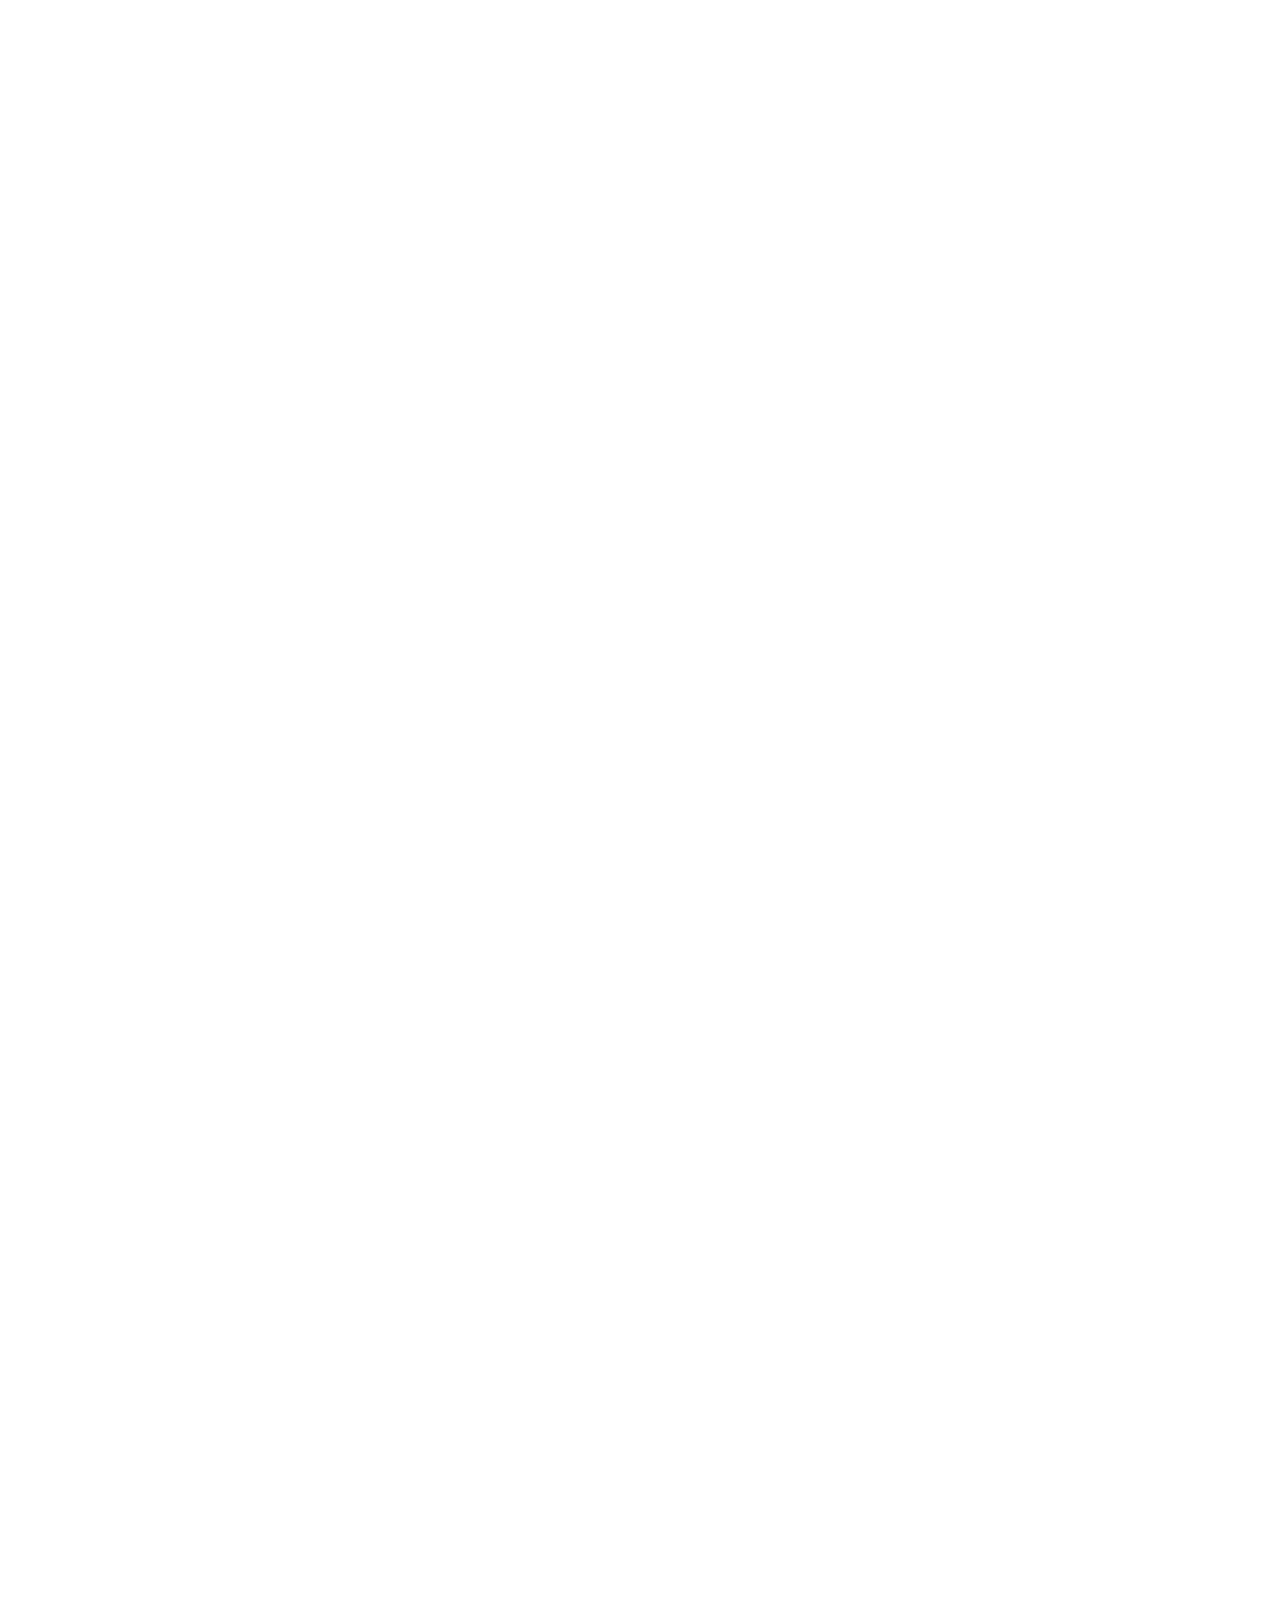
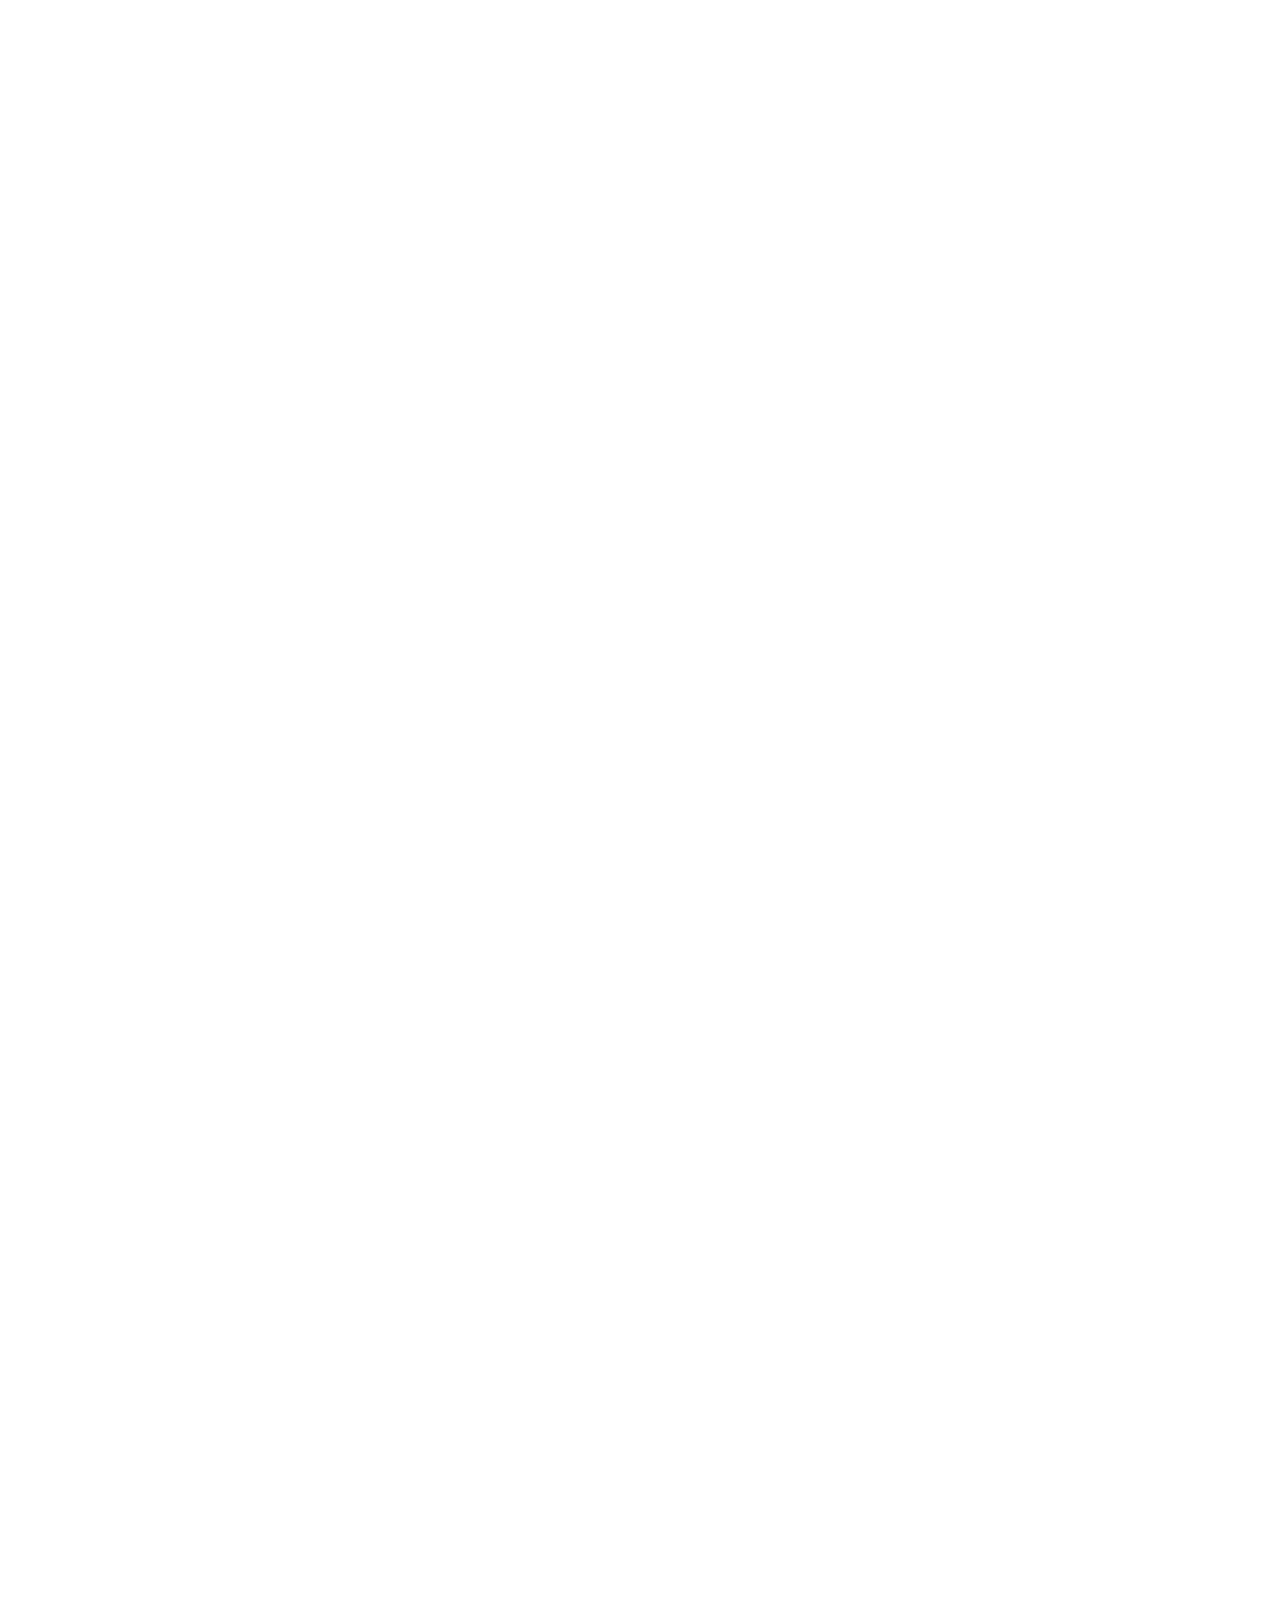
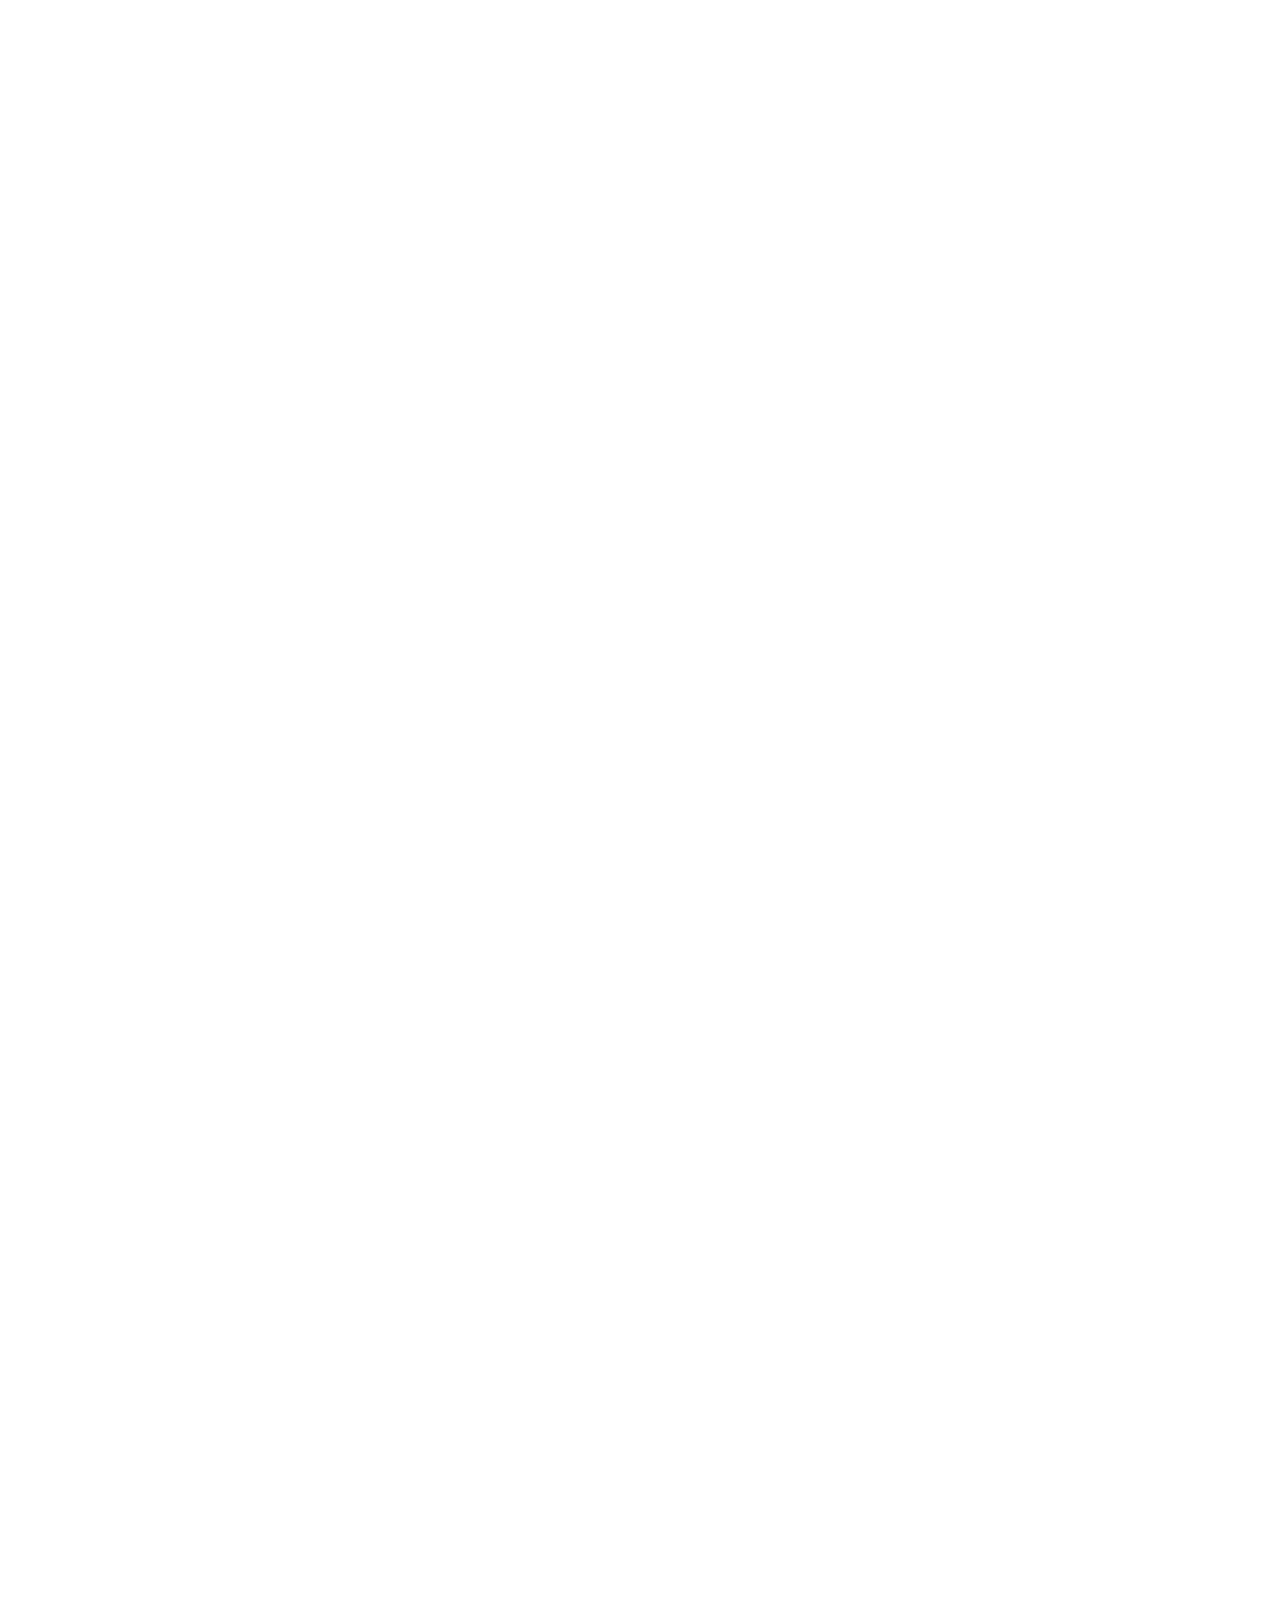
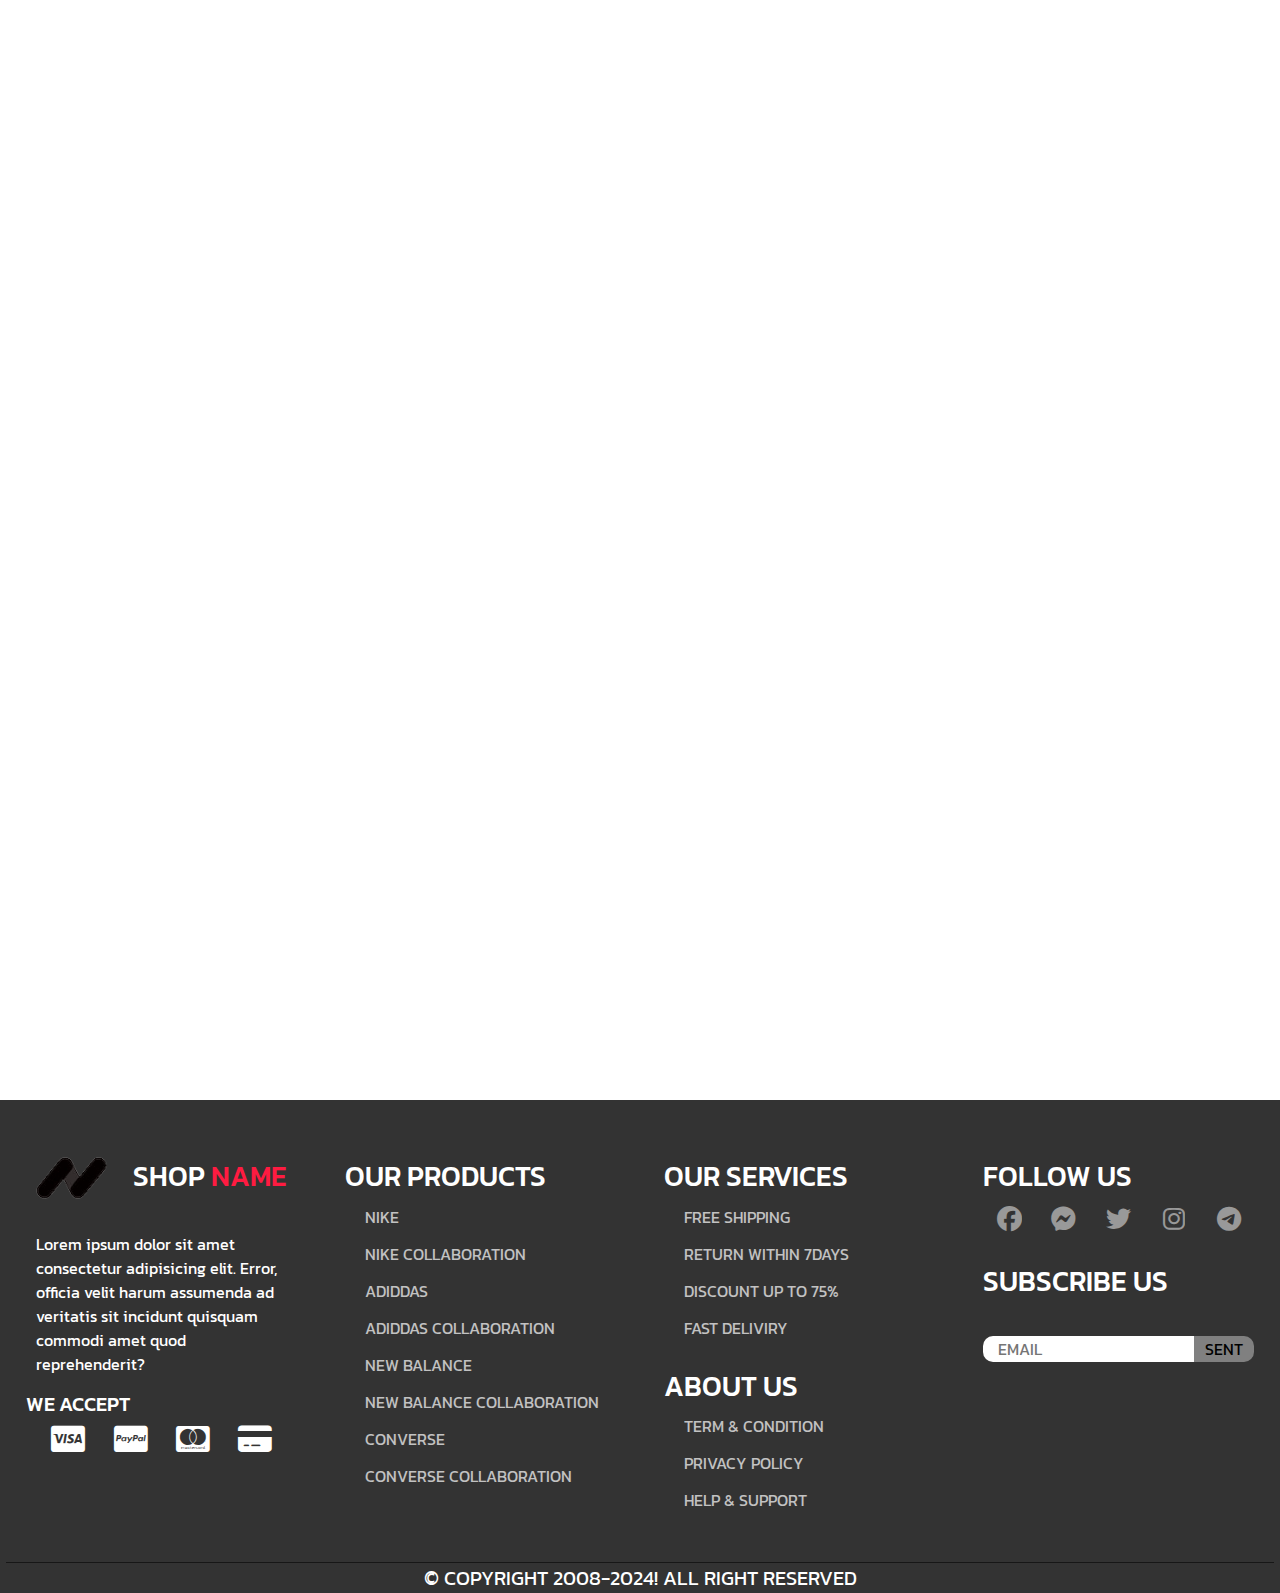
<file: converse.html>
<!DOCTYPE html>
<html lang="en">
<head>
    <meta charset="UTF-8">
    <meta name="viewport" content="width=device-width, initial-scale=1.0">
    <title>Assignment</title>
    <link rel="stylesheet" href="css/style.css">
    <link rel="stylesheet" href="css/responsive.css">
    <link rel="icon" href="img/LOGO.png">
    <link href="https://cdn.jsdelivr.net/npm/bootstrap@5.3.3/dist/css/bootstrap.min.css" rel="stylesheet" integrity="sha384-QWTKZyjpPEjISv5WaRU9OFeRpok6YctnYmDr5pNlyT2bRjXh0JMhjY6hW+ALEwIH" crossorigin="anonymous">
    <script src="https://cdn.jsdelivr.net/npm/bootstrap@5.3.3/dist/js/bootstrap.bundle.min.js" integrity="sha384-YvpcrYf0tY3lHB60NNkmXc5s9fDVZLESaAA55NDzOxhy9GkcIdslK1eN7N6jIeHz" crossorigin="anonymous"></script>
    <script src="script/JQuery.js"></script>
    <script src="https://unpkg.com/aos@2.3.1/dist/aos.js"></script>
    <link href="https://unpkg.com/aos@2.3.1/dist/aos.css" rel="stylesheet">
    <link rel="stylesheet" href="https://cdnjs.cloudflare.com/ajax/libs/font-awesome/6.5.1/css/all.min.css">
</head>
<body>
    <!-- LOGIN FORM -->
    <section class="login">
        <div class="close-login colorwhite">
            X
        </div>
        <div class="login-form">
            <form>
                <div class="title text-light">
                    LOG IN
                </div>
                <div class="body">
                    <input type="email" placeholder="Enter your email" required autofocus>
                    <input type="password" placeholder="Enter your password" class="password" required>
                    <i class="fa-solid fa-eye"></i>
                    <i class="fa-solid fa-eye-slash"></i>
                    <a style="padding-left: 5%;" href="">Forget Password?</a>
                    <p style="padding-left: 5%;">Not a member? <a href="">Sign up now</a></p>
                    <input type="submit" value="LOG IN">
                </div>
            </form>
        </div>
    </section>
    <!-- HOME button -->
    <a href="#">
        <div class="home">
            <i class="fa fa-arrow-up" aria-hidden="true"></i>
        </div>
    </a>
    <!-- cart
    <section class="cart-container">
        <div class="close"><p>X</p></div>
    </section>
    Favorite
    <section class="fav-container">
        <div class="close"><p>X</p></div>
    </section> -->
    <!-- header -->
    <div class="container-fluid top">
        <div class="text1"><a href="">ORDER NOW GET FREE SHIPPING</a></div>
    </div>
    <section class="container-fluid menu">
        <div class="header-logo">
            <img src="img/LOGO.png" alt="">
        </div>
        <nav>
            <ul>
                <li><a href="index.html">HOME</a></li>
                <li>
                    <a href="nike.html">NIKE</a>
                    <div class="submenu">
                        <div class="submenu-1">
                            <div class="menu-1">
                                <a href="">MEN</a>
                                <ul>
                                    <li><a href="" class="container-fluid">NIKE1</a></li>
                                    <li><a href="" class="container-fluid">NIKE2</a></li>
                                    <li><a href="" class="container-fluid">NIKE3</a></li>
                                    <li><a href="" class="container-fluid">NIKE4</a></li>
                                    <li><a href="" class="container-fluid">NIKE5</a></li>
                                </ul>
                            </div>
                            <div class="menu-1">
                                <a href="">WOMEN</a>
                                <ul>
                                    <li><a href="" class="container-fluid">NIKE1</a></li>
                                    <li><a href="" class="container-fluid">NIKE2</a></li>
                                    <li><a href="" class="container-fluid">NIKE3</a></li>
                                    <li><a href="" class="container-fluid">NIKE4</a></li>
                                    <li><a href="" class="container-fluid">NIKE5</a></li>
                                </ul>
                            </div>
                            <div class="menu-1">
                                <a href="">KIDS</a>
                                <ul>
                                    <li><a href="" class="container-fluid">NIKE1</a></li>
                                    <li><a href="" class="container-fluid">NIKE2</a></li>
                                    <li><a href="" class="container-fluid">NIKE3</a></li>
                                    <li><a href="" class="container-fluid">NIKE4</a></li>
                                    <li><a href="" class="container-fluid">NIKE5</a></li>
                                </ul>
                            </div>
                            <div class="menu-1">
                                <a href="">UNISEX</a>
                                <ul>
                                    <li><a href="" class="container-fluid">NIKE1</a></li>
                                    <li><a href="" class="container-fluid">NIKE2</a></li>
                                    <li><a href="" class="container-fluid">NIKE3</a></li>
                                    <li><a href="" class="container-fluid">NIKE4</a></li>
                                    <li><a href="" class="container-fluid">NIKE5</a></li>
                                </ul>
                            </div>
                            <div class="pic-1">
                                <img src="img/nike-menu.jpg" alt="">
                            </div>
                        </div>
                    </div>
                </li>
                <li>
                    <a href="adidas.html">ADIDAS</a>
                    <div class="submenu">
                        <div class="submenu-1">
                            <div class="menu-1">
                                <a href="">MEN</a>
                                <ul>
                                    <li><a href="" class="container-fluid">ADIDAS1</a></li>
                                    <li><a href="" class="container-fluid">ADIDAS2</a></li>
                                    <li><a href="" class="container-fluid">ADIDAS3</a></li>
                                    <li><a href="" class="container-fluid">ADIDAS4</a></li>
                                    <li><a href="" class="container-fluid">ADIDAS5</a></li>
                                </ul>
                            </div>
                            <div class="menu-1">
                                <a href="">WOMEN</a>
                                <ul>
                                    <li><a href="" class="container-fluid">ADIDAS1</a></li>
                                    <li><a href="" class="container-fluid">ADIDAS2</a></li>
                                    <li><a href="" class="container-fluid">ADIDAS3</a></li>
                                    <li><a href="" class="container-fluid">ADIDAS4</a></li>
                                    <li><a href="" class="container-fluid">ADIDAS5</a></li>
                                </ul>
                            </div>
                            <div class="menu-1">
                                <a href="">KIDS</a>
                                <ul>
                                    <li><a href="" class="container-fluid">ADIDAS1</a></li>
                                    <li><a href="" class="container-fluid">ADIDAS2</a></li>
                                    <li><a href="" class="container-fluid">ADIDAS3</a></li>
                                    <li><a href="" class="container-fluid">ADIDAS4</a></li>
                                    <li><a href="" class="container-fluid">ADIDAS5</a></li>
                                </ul>
                            </div>
                            <div class="menu-1">
                                <a href="">UNISEX</a>
                                <ul>
                                    <li><a href="" class="container-fluid">ADIDAS1</a></li>
                                    <li><a href="" class="container-fluid">ADIDAS2</a></li>
                                    <li><a href="" class="container-fluid">ADIDAS3</a></li>
                                    <li><a href="" class="container-fluid">ADIDAS4</a></li>
                                    <li><a href="" class="container-fluid">ADIDAS5</a></li>
                                </ul>   
                            </div>
                            <div class="pic-1">
                                <img src="img/adidas-menu.jpg" alt="">
                            </div>
                        </div>
                    </div>
                </li>
                <li>
                    <a href="nb.html">NEW BALANCE</a>
                    <div class="submenu">
                        <div class="submenu-1">
                            <div class="menu-1">
                                <a href="">MEN</a>
                                <ul>
                                    <li><a href="" class="container-fluid">NEW BALANCE1</a></li>
                                    <li><a href="" class="container-fluid">NEW BALANCE2</a></li>
                                    <li><a href="" class="container-fluid">NEW BALANCE3</a></li>
                                    <li><a href="" class="container-fluid">NEW BALANCE4</a></li>
                                    <li><a href="" class="container-fluid">NEW BALANCE5</a></li>
                                </ul>
                            </div>
                            <div class="menu-1">
                                <a href="">WOMEN</a>
                                <ul>
                                    <li><a href="" class="container-fluid">NEW BALANCE1</a></li>
                                    <li><a href="" class="container-fluid">NEW BALANCE2</a></li>
                                    <li><a href="" class="container-fluid">NEW BALANCE3</a></li>
                                    <li><a href="" class="container-fluid">NEW BALANCE4</a></li>
                                    <li><a href="" class="container-fluid">NEW BALANCE5</a></li>
                                </ul>
                            </div>
                            <div class="menu-1">
                                <a href="">KIDS</a>
                                <ul>
                                    <li><a href="" class="container-fluid">NEW BALANCE1</a></li>
                                    <li><a href="" class="container-fluid">NEW BALANCE2</a></li>
                                    <li><a href="" class="container-fluid">NEW BALANCE3</a></li>
                                    <li><a href="" class="container-fluid">NEW BALANCE4</a></li>
                                    <li><a href="" class="container-fluid">NEW BALANCE5</a></li>
                                </ul>
                            </div>
                            <div class="menu-1">
                                <a href="">UNISEX</a>
                                <ul>
                                    <li><a href="" class="container-fluid">NEW BALANCE1</a></li>
                                    <li><a href="" class="container-fluid">NEW BALANCE2</a></li>
                                    <li><a href="" class="container-fluid">NEW BALANCE3</a></li>
                                    <li><a href="" class="container-fluid">NEW BALANCE4</a></li>
                                    <li><a href="" class="container-fluid">NEW BALANCE5</a></li>
                                </ul>   
                            </div>
                            <div class="pic-1">
                                <img src="img/nb-menu.jpg" alt="">
                            </div>
                        </div>
                    </div>
                </li>
                <li  style="background-color: gray;">
                    <a href="converse.html">CONVERSE</a>
                    <div class="submenu">
                        <div class="submenu-1">
                            <div class="menu-1">
                                <a href="">MEN</a>
                                <ul>
                                    <li><a href="" class="container-fluid">CONVERSE1</a></li>
                                    <li><a href="" class="container-fluid">CONVERSE2</a></li>
                                    <li><a href="" class="container-fluid">CONVERSE3</a></li>
                                    <li><a href="" class="container-fluid">CONVERSE4</a></li>
                                    <li><a href="" class="container-fluid">CONVERSE5</a></li>
                                </ul>
                            </div>
                            <div class="menu-1">
                                <a href="">WOMEN</a>
                                <ul>
                                    <li><a href="" class="container-fluid">CONVERSE1</a></li>
                                    <li><a href="" class="container-fluid">CONVERSE2</a></li>
                                    <li><a href="" class="container-fluid">CONVERSE3</a></li>
                                    <li><a href="" class="container-fluid">CONVERSE4</a></li>
                                    <li><a href="" class="container-fluid">CONVERSE5</a></li>
                                </ul>
                            </div>
                            <div class="menu-1">
                                <a href="">KIDS</a>
                                <ul>
                                    <li><a href="" class="container-fluid">CONVERSE1</a></li>
                                    <li><a href="" class="container-fluid">CONVERSE2</a></li>
                                    <li><a href="" class="container-fluid">CONVERSE3</a></li>
                                    <li><a href="" class="container-fluid">CONVERSE4</a></li>
                                    <li><a href="" class="container-fluid">CONVERSE5</a></li>
                                </ul>
                            </div>
                            <div class="menu-1">
                                <a href="">UNISEX</a>
                                <ul>
                                    <li><a href="" class="container-fluid">CONVERSE1</a></li>
                                    <li><a href="" class="container-fluid">CONVERSE2</a></li>
                                    <li><a href="" class="container-fluid">CONVERSE3</a></li>
                                    <li><a href="" class="container-fluid">CONVERSE4</a></li>
                                    <li><a href="" class="container-fluid">CONVERSE5</a></li>
                                </ul>   
                            </div>
                            <div class="pic-1">
                                <img src="img/converse.menu.jpg" alt="">
                            </div>
                        </div>
                    </div>
                </li>
            </ul>
        </nav>
        <div class="header-icon">
            <input type="search" placeholder="Search" class="search">
            <div class="icon"><i class="fa fa-solid fa-magnifying-glass"></i></div>
            <div class="icon"><i class="fa fa-solid fa-user"></i></div>
            <div class="icon"><i class="fa fa-solid fa-cart-shopping cart"></i></div>
            <div class="icon"><i class="fa fa-regular fa-heart heart"></i></div>
            <div class="icon"><i class="fa fa-solid fa-bars"></i></div>
        </div>
    </section>
    <!-- pagination -->
    <section class="pagination-container">
        <div class="pagination-content">
            <div class="p">
                <p>Member: Free Shipping on 50$+ Order</p>
            </div>
        </div>
    </section>
    <!-- product nike -->
    <section class="nike-product">
        <div class="nike-proudct-header">
            <h3>Men's Shoes & Sneakers</h3>
        </div>
        <div class="nike-product-container">
            <!-- 1 -->
            <div class="row product">
                <div class="col-4 item" data-aos="zoom-out">
                    <div class="pic">
                        <img src="Converse/All Star Bb Trilliant CX Sport Style Wolfpack.JPG" alt="">
                    </div>
                    <div class="des">
                        <p style="font-size: 20px; color: rgba(0, 0, 0, 0.87); font-weight: 400;">
                            All Star Bb Trilliant CX Sport Style Wolfpack
                        </p>
                        <p style="color: rgba(68, 67, 67, 0.685); font-size: 17px;">
                            Men's Shoes<br>3 Colors
                        </p>
                        <p style="color: rgba(0, 0, 0, 0.808); font-size: 18px;">175$</p>
                    </div>
                    <div class="icon-hover">
                        <div class="icon"><i class="fa-solid fa-heart"></i></div>
                        <div class="icon"><i class="fa-solid fa-cart-shopping"></i></div>
                        <div class="icon"><i class="fa-solid fa-square-plus"></i></div>
                    </div>
                </div>
                <div class="col-4 item" data-aos="zoom-out">
                    <div class="pic">
                        <img src="Converse/AT-CX City Workwear.jpg" alt="">
                    </div>
                    <div class="des">
                        <p style="font-size: 20px; color: rgba(0, 0, 0, 0.87); font-weight: 400;">
                            AT-CX City Workwear
                        </p>
                        <p style="color: rgba(68, 67, 67, 0.685); font-size: 17px;">
                            Men's Shoes<br>3 Colors
                        </p>
                        <p style="color: rgba(0, 0, 0, 0.808); font-size: 18px;">165$</p>
                    </div>
                    <div class="icon-hover">
                        <div class="icon"><i class="fa-solid fa-heart"></i></div>
                        <div class="icon"><i class="fa-solid fa-cart-shopping"></i></div>
                        <div class="icon"><i class="fa-solid fa-square-plus"></i></div>
                    </div>
                </div>
                <div class="col-4 item" data-aos="zoom-out">
                    <div class="pic">
                        <img src="Converse/AT-CX Mono.JPG" alt="">
                    </div>
                    <div class="des">
                        <p style="font-size: 20px; color: rgba(0, 0, 0, 0.87); font-weight: 400;">
                            AT-CX Mono
                        </p>
                        <p style="color: rgba(68, 67, 67, 0.685); font-size: 17px;">
                            Men's Shoes<br>4 Colors
                        </p>
                        <p style="color: rgba(0, 0, 0, 0.808); font-size: 18px;">210$</p>
                    </div>
                    <div class="icon-hover">
                        <div class="icon"><i class="fa-solid fa-heart"></i></div>
                        <div class="icon"><i class="fa-solid fa-cart-shopping"></i></div>
                        <div class="icon"><i class="fa-solid fa-square-plus"></i></div>
                    </div>
                </div>
            </div>
            <!-- 2 -->
            <div class="row product">
                <div class="col-4 item" data-aos="zoom-out">
                    <div class="pic">
                        <img src="Converse/AT-CX.jpg" alt="">
                    </div>
                    <div class="des">
                        <p style="font-size: 20px; color: rgba(0, 0, 0, 0.87); font-weight: 400;">
                            AT-CX
                        </p>
                        <p style="color: rgba(68, 67, 67, 0.685); font-size: 17px;">
                            Men's Shoes<br>2 Colors
                        </p>
                        <p style="color: rgba(0, 0, 0, 0.808); font-size: 18px;">80$</p>
                    </div>
                    <div class="icon-hover">
                        <div class="icon"><i class="fa-solid fa-heart"></i></div>
                        <div class="icon"><i class="fa-solid fa-cart-shopping"></i></div>
                        <div class="icon"><i class="fa-solid fa-square-plus"></i></div>
                    </div>
                </div>
                <div class="col-4 item" data-aos="zoom-out">
                    <div class="pic">
                        <img src="Converse/Chuck70GardenNoir.jpg" alt="">
                    </div>
                    <div class="des">
                        <p style="font-size: 20px; color: rgba(0, 0, 0, 0.87); font-weight: 400;">
                            Chuck 70 Garden Noir
                        </p>
                        <p style="color: rgba(68, 67, 67, 0.685); font-size: 17px;">
                            Men's Shoes<br>4 Colors
                        </p>
                        <p style="color: rgba(0, 0, 0, 0.808); font-size: 18px;">120$</p>
                    </div>
                    <div class="icon-hover">
                        <div class="icon"><i class="fa-solid fa-heart"></i></div>
                        <div class="icon"><i class="fa-solid fa-cart-shopping"></i></div>
                        <div class="icon"><i class="fa-solid fa-square-plus"></i></div>
                    </div>
                </div>
                <div class="col-4 item" data-aos="zoom-out">
                    <div class="pic">
                        <img src="Converse/Chuck70Patchwork.jpg" alt="">
                    </div>
                    <div class="des">
                        <p style="font-size: 20px; color: rgba(0, 0, 0, 0.87); font-weight: 400;">
                            Chuck 70 Patchwork
                        </p>
                        <p style="color: rgba(68, 67, 67, 0.685); font-size: 17px;">
                            Men's Shoes<br>2 Colors
                        </p>
                        <p style="color: rgba(0, 0, 0, 0.808); font-size: 18px;">
                            190$
                        </p>
                    </div>
                    <div class="icon-hover">
                        <div class="icon"><i class="fa-solid fa-heart"></i></div>
                        <div class="icon"><i class="fa-solid fa-cart-shopping"></i></div>
                        <div class="icon"><i class="fa-solid fa-square-plus"></i></div>
                    </div>
                </div>
            </div>
            <!-- 3 -->
            <div class="row product">
                <div class="col-4 item" data-aos="zoom-out">
                    <div class="pic">
                        <img src="Converse/Chuck70SeasonalColor.jpg" alt="">
                    </div>
                    <div class="des">
                        <p style="font-size: 20px; color: rgba(0, 0, 0, 0.87); font-weight: 400;">
                            Chuck 70 Seasonal Color
                        </p>
                        <p style="color: rgba(68, 67, 67, 0.685); font-size: 17px;">
                            Men's Shoes<br>4 Colors
                        </p>
                        <p style="color: rgba(0, 0, 0, 0.808); font-size: 18px;">215$</p>
                    </div>
                    <div class="icon-hover">
                        <div class="icon"><i class="fa-solid fa-heart"></i></div>
                        <div class="icon"><i class="fa-solid fa-cart-shopping"></i></div>
                        <div class="icon"><i class="fa-solid fa-square-plus"></i></div>
                    </div>
                </div>
                <div class="col-4 item" data-aos="zoom-out">
                    <div class="pic">
                        <img src="Converse/ChuckTaylorAllStar.jpg" alt="">
                    </div>
                    <div class="des">
                        <p style="font-size: 20px; color: rgba(0, 0, 0, 0.87); font-weight: 400;">
                            Chuck Taylor All Star
                        </p>
                        <p style="color: rgba(68, 67, 67, 0.685); font-size: 17px;">
                            Men's Shoes<br>7 Colors
                        </p>
                        <p style="color: rgba(0, 0, 0, 0.808); font-size: 18px;">130$</p>
                    </div>
                    <div class="icon-hover">
                        <div class="icon"><i class="fa-solid fa-heart"></i></div>
                        <div class="icon"><i class="fa-solid fa-cart-shopping"></i></div>
                        <div class="icon"><i class="fa-solid fa-square-plus"></i></div>
                    </div>
                </div>
                <div class="col-4 item" data-aos="zoom-out">
                    <div class="pic">
                        <img src="Converse/CONSAS-1ProColor.jpg" alt="">
                    </div>
                    <div class="des">
                        <p style="font-size: 20px; color: rgba(0, 0, 0, 0.87); font-weight: 400;">
                            CONSAS-1 Pro Color
                        </p>
                        <p style="color: rgba(68, 67, 67, 0.685); font-size: 17px;">
                            Men's Shoes<br>3 Colors
                        </p>
                        <p style="color: rgba(0, 0, 0, 0.808); font-size: 18px;">170$</p>
                    </div>
                    <div class="icon-hover">
                        <div class="icon"><i class="fa-solid fa-heart"></i></div>
                        <div class="icon"><i class="fa-solid fa-cart-shopping"></i></div>
                        <div class="icon"><i class="fa-solid fa-square-plus"></i></div>
                    </div>
                </div>
            </div>
            <!-- 4 -->
            <div class="row product">
                <div class="col-4 item" data-aos="zoom-out">
                    <div class="pic">
                        <img src="Converse/Converse x A-COLD-WALL.JPG" alt="">
                    </div>
                    <div class="des">
                        <p style="font-size: 20px; color: rgba(0, 0, 0, 0.87); font-weight: 400;">
                            Converse x A-COLD-WALL
                        </p>
                        <p style="color: #444343af; font-size: 17px;">
                            Men's Shoes<br>4 Colors
                        </p>
                        <p style="color: rgba(0, 0, 0, 0.808); font-size: 18px;">115$</p>
                    </div>
                    <div class="icon-hover">
                        <div class="icon"><i class="fa-solid fa-heart"></i></div>
                        <div class="icon"><i class="fa-solid fa-cart-shopping"></i></div>
                        <div class="icon"><i class="fa-solid fa-square-plus"></i></div>
                    </div>
                </div>
                <div class="col-4 item" data-aos="zoom-out">
                    <div class="pic">
                        <img src="Converse/Converse x ADER ERROR.JPG" alt="">
                    </div>
                    <div class="des">
                        <p style="font-size: 20px; color: rgba(0, 0, 0, 0.87); font-weight: 400;">
                            Converse x ADER ERROR
                        </p>
                        <p style="color: rgba(68, 67, 67, 0.685); font-size: 17px;">
                            Men's Shoes<br>6 Colors
                        </p>
                        <p style="color: rgba(0, 0, 0, 0.808); font-size: 18px;">120$</p>
                    </div>
                    <div class="icon-hover">
                        <div class="icon"><i class="fa-solid fa-heart"></i></div>
                        <div class="icon"><i class="fa-solid fa-cart-shopping"></i></div>
                        <div class="icon"><i class="fa-solid fa-square-plus"></i></div>
                    </div>
                </div>
                <div class="col-4 item" data-aos="zoom-out">
                    <div class="pic">
                        <img src="Converse/Converse x Di╠üa de Muertos Run Star Legacy Cx.JPG" alt="">
                    </div>
                    <div class="des">
                        <p style="font-size: 20px; color: rgba(0, 0, 0, 0.87); font-weight: 400;">
                            Converse x Diüa de Muertos Run Star Legacy Cx
                        </p>
                        <p style="color: rgba(68, 67, 67, 0.685); font-size: 17px;">
                            Men's Shoes<br>10 Colors
                        </p>
                        <p style="color: rgba(0, 0, 0, 0.808); font-size: 18px;">280$</p>
                    </div>
                    <div class="icon-hover">
                        <div class="icon"><i class="fa-solid fa-heart"></i></div>
                        <div class="icon"><i class="fa-solid fa-cart-shopping"></i></div>
                        <div class="icon"><i class="fa-solid fa-square-plus"></i></div>
                    </div>
                </div>
            </div>
            <!-- 5 -->
            <div class="row product">
                <div class="col-4 item" data-aos="zoom-out">
                    <div class="pic">
                        <img src="Converse/Converse x Wonka All Star BB Trilliant CX.JPG" alt="">
                    </div>
                    <div class="des">
                        <p style="font-size: 20px; color: rgba(0, 0, 0, 0.87); font-weight: 400;">
                            Converse x Wonka All Star BB Trilliant CX
                        </p>
                        <p style="color: rgba(68, 67, 67, 0.685); font-size: 17px;">
                            Men's Shoes<br>1 Colors
                        </p>
                        <p style="color: rgba(0, 0, 0, 0.808); font-size: 18px;">385$</p>
                    </div>
                    <div class="icon-hover">
                        <div class="icon"><i class="fa-solid fa-heart"></i></div>
                        <div class="icon"><i class="fa-solid fa-cart-shopping"></i></div>
                        <div class="icon"><i class="fa-solid fa-square-plus"></i></div>
                    </div>
                </div>
                <div class="col-4 item" data-aos="zoom-out">
                    <div class="pic">
                        <img src="Converse/Converse x Wonka.JPG" alt="">
                    </div>
                    <div class="des">
                        <p style="font-size: 20px; color: rgba(0, 0, 0, 0.87); font-weight: 400;">
                            Converse x Wonka
                        </p>
                        <p style="color: rgba(68, 67, 67, 0.685); font-size: 17px;">
                            Men's Shoes<br>3 Colors
                        </p>
                        <p style="color: rgba(0, 0, 0, 0.808); font-size: 18px;">295$</p>
                    </div>
                    <div class="icon-hover">
                        <div class="icon"><i class="fa-solid fa-heart"></i></div>
                        <div class="icon"><i class="fa-solid fa-cart-shopping"></i></div>
                        <div class="icon"><i class="fa-solid fa-square-plus"></i></div>
                    </div>
                </div>
                <div class="col-4 item" data-aos="zoom-out">
                    <div class="pic">
                        <img src="Converse/CraftedOlliePatch.jpg" alt="">
                    </div>
                    <div class="des">
                        <p style="font-size: 20px; color: rgba(0, 0, 0, 0.87); font-weight: 400;">
                            Crafted Ollie Patch
                        </p>
                        <p style="color: rgba(68, 67, 67, 0.685); font-size: 17px;">
                            Men's Shoes<br>3 Colors
                        </p>
                        <p style="color: rgba(0, 0, 0, 0.808); font-size: 18px;">160$</p>
                    </div>
                    <div class="icon-hover">
                        <div class="icon"><i class="fa-solid fa-heart"></i></div>
                        <div class="icon"><i class="fa-solid fa-cart-shopping"></i></div>
                        <div class="icon"><i class="fa-solid fa-square-plus"></i></div>
                    </div>
                </div>
            </div>
            <!-- 1 -->
            <div class="row product">
                <div class="col-4 item" data-aos="zoom-out">
                    <div class="pic">
                        <img src="Converse/De Luxe Squared.JPG" alt="">
                    </div>
                    <div class="des">
                        <p style="font-size: 20px; color: rgba(0, 0, 0, 0.87); font-weight: 400;">
                            De Luxe Squared
                        </p>
                        <p style="color: rgba(68, 67, 67, 0.685); font-size: 17px;">
                            Men's Shoes<br>5 Colors
                        </p>
                        <p style="color: rgba(0, 0, 0, 0.808); font-size: 18px;">290$</p>
                    </div>
                    <div class="icon-hover">
                        <div class="icon"><i class="fa-solid fa-heart"></i></div>
                        <div class="icon"><i class="fa-solid fa-cart-shopping"></i></div>
                        <div class="icon"><i class="fa-solid fa-square-plus"></i></div>
                    </div>
                </div>
                <div class="col-4 item" data-aos="zoom-out">
                    <div class="pic">
                        <img src="Converse/Geo Forma Ls.JPG" alt="">
                    </div>
                    <div class="des">
                        <p style="font-size: 20px; color: rgba(0, 0, 0, 0.87); font-weight: 400;">
                            Geo Forma Ls
                        </p>
                        <p style="color: rgba(68, 67, 67, 0.685); font-size: 17px;">
                            Men's Shoes<br>4 Colors
                        </p>
                        <p style="color: rgba(0, 0, 0, 0.808); font-size: 18px;">240$</p>
                    </div>
                    <div class="icon-hover">
                        <div class="icon"><i class="fa-solid fa-heart"></i></div>
                        <div class="icon"><i class="fa-solid fa-cart-shopping"></i></div>
                        <div class="icon"><i class="fa-solid fa-square-plus"></i></div>
                    </div>
                </div>
                <div class="col-4 item" data-aos="zoom-out">
                    <div class="pic">
                        <img src="Converse/High Chuck 70.JPG" alt="">
                    </div>
                    <div class="des">
                        <p style="font-size: 20px; color: rgba(0, 0, 0, 0.87); font-weight: 400;">
                            High Chuck 70
                        </p>
                        <p style="color: rgba(68, 67, 67, 0.685); font-size: 17px;">
                            Men's Shoes<br>12 Colors
                        </p>
                        <p style="color: rgba(0, 0, 0, 0.808); font-size: 18px;">145$</p>
                    </div>
                    <div class="icon-hover">
                        <div class="icon"><i class="fa-solid fa-heart"></i></div>
                        <div class="icon"><i class="fa-solid fa-cart-shopping"></i></div>
                        <div class="icon"><i class="fa-solid fa-square-plus"></i></div>
                    </div>
                </div>
            </div>
            <!-- 2 -->
            <div class="row product">
                <div class="col-4 item" data-aos="zoom-out">
                    <div class="pic">
                        <img src="Converse/Monochrome.JPG" alt="">
                    </div>
                    <div class="des">
                        <p style="font-size: 20px; color: rgba(0, 0, 0, 0.87); font-weight: 400;">
                            Monochrome
                        </p>
                        <p style="color: rgba(68, 67, 67, 0.685); font-size: 17px;">
                            Men's Shoes<br>3 Colors
                        </p>
                        <p style="color: rgba(0, 0, 0, 0.808); font-size: 18px;">185$</p>
                    </div>
                    <div class="icon-hover">
                        <div class="icon"><i class="fa-solid fa-heart"></i></div>
                        <div class="icon"><i class="fa-solid fa-cart-shopping"></i></div>
                        <div class="icon"><i class="fa-solid fa-square-plus"></i></div>
                    </div>
                </div>
                <div class="col-4 item" data-aos="zoom-out">
                    <div class="pic">
                        <img src="Converse/One Star Pro Suede.JPG" alt="">
                    </div>
                    <div class="des">
                        <p style="font-size: 20px; color: rgba(0, 0, 0, 0.87); font-weight: 400;">
                            One Star Pro Suede
                        </p>
                        <p style="color: rgba(68, 67, 67, 0.685); font-size: 17px;">
                            Men's Shoes<br>4 Colors
                        </p>
                        <p style="color: rgba(0, 0, 0, 0.808); font-size: 18px;">85$</p>
                    </div>
                    <div class="icon-hover">
                        <div class="icon"><i class="fa-solid fa-heart"></i></div>
                        <div class="icon"><i class="fa-solid fa-cart-shopping"></i></div>
                        <div class="icon"><i class="fa-solid fa-square-plus"></i></div>
                    </div>
                </div>
                <div class="col-4 item" data-aos="zoom-out">
                    <div class="pic">
                        <img src="Converse/One Star Pro.JPG" alt="">
                    </div>
                    <div class="des">
                        <p style="font-size: 20px; color: rgba(0, 0, 0, 0.87); font-weight: 400;">
                            One Star Pro
                        </p>
                        <p style="color: rgba(68, 67, 67, 0.685); font-size: 17px;">
                            Men's Shoes<br>3 Colors
                        </p>
                        <p style="color: rgba(0, 0, 0, 0.808); font-size: 18px;">
                            75$
                        </p>
                    </div>
                    <div class="icon-hover">
                        <div class="icon"><i class="fa-solid fa-heart"></i></div>
                        <div class="icon"><i class="fa-solid fa-cart-shopping"></i></div>
                        <div class="icon"><i class="fa-solid fa-square-plus"></i></div>
                    </div>
                </div>
            </div>
            <!-- 3 -->
            <div class="row product">
                <div class="col-4 item" data-aos="zoom-out">
                    <div class="pic">
                        <img src="Converse/Paint Splatter.JPG" alt="">
                    </div>
                    <div class="des">
                        <p style="font-size: 20px; color: rgba(0, 0, 0, 0.87); font-weight: 400;">
                            Paint Splatter
                        </p>
                        <p style="color: rgba(68, 67, 67, 0.685); font-size: 17px;">
                            Men's Shoes<br>4 Colors
                        </p>
                        <p style="color: rgba(0, 0, 0, 0.808); font-size: 18px;">220$</p>
                    </div>
                    <div class="icon-hover">
                        <div class="icon"><i class="fa-solid fa-heart"></i></div>
                        <div class="icon"><i class="fa-solid fa-cart-shopping"></i></div>
                        <div class="icon"><i class="fa-solid fa-square-plus"></i></div>
                    </div>
                </div>
                <div class="col-4 item" data-aos="zoom-out">
                    <div class="pic">
                        <img src="Converse/Run Star Legacy CX.JPG" alt="">
                    </div>
                    <div class="des">
                        <p style="font-size: 20px; color: rgba(0, 0, 0, 0.87); font-weight: 400;">
                            Run Star Legacy CX
                        </p>
                        <p style="color: rgba(68, 67, 67, 0.685); font-size: 17px;">
                            Men's Shoes<br>2 Colors
                        </p>
                        <p style="color: rgba(0, 0, 0, 0.808); font-size: 18px;">160$</p>
                    </div>
                    <div class="icon-hover">
                        <div class="icon"><i class="fa-solid fa-heart"></i></div>
                        <div class="icon"><i class="fa-solid fa-cart-shopping"></i></div>
                        <div class="icon"><i class="fa-solid fa-square-plus"></i></div>
                    </div>
                </div>
                <div class="col-4 item" data-aos="zoom-out">
                    <div class="pic">
                        <img src="Converse/Run Star Motion CX Platform Canvas.JPG" alt="">
                    </div>
                    <div class="des">
                        <p style="font-size: 20px; color: rgba(0, 0, 0, 0.87); font-weight: 400;">
                            Run Star Motion CX Platform Canvas
                        </p>
                        <p style="color: rgba(68, 67, 67, 0.685); font-size: 17px;">
                            Men's Shoes<br>4 Colors
                        </p>
                        <p style="color: rgba(0, 0, 0, 0.808); font-size: 18px;">210$</p>
                    </div>
                    <div class="icon-hover">
                        <div class="icon"><i class="fa-solid fa-heart"></i></div>
                        <div class="icon"><i class="fa-solid fa-cart-shopping"></i></div>
                        <div class="icon"><i class="fa-solid fa-square-plus"></i></div>
                    </div>
                </div>
            </div>
            <!-- 4 -->
            <div class="row product">
                <div class="col-4 item" data-aos="zoom-out">
                    <div class="pic">
                        <img src="Converse/Run Star Motion Foundational.JPG" alt="">
                    </div>
                    <div class="des">
                        <p style="font-size: 20px; color: rgba(0, 0, 0, 0.87); font-weight: 400;">
                            Run Star Motion Foundational
                        </p>
                        <p style="color: #444343af; font-size: 17px;">
                            Men's Shoes<br>3 Colors
                        </p>
                        <p style="color: rgba(0, 0, 0, 0.808); font-size: 18px;">165$</p>
                    </div>
                    <div class="icon-hover">
                        <div class="icon"><i class="fa-solid fa-heart"></i></div>
                        <div class="icon"><i class="fa-solid fa-cart-shopping"></i></div>
                        <div class="icon"><i class="fa-solid fa-square-plus"></i></div>
                    </div>
                </div>
                <div class="col-4 item" data-aos="zoom-out">
                    <div class="pic">
                        <img src="Converse/RunStarLegacyCXPlatformTortoise.jpg" alt="">
                    </div>
                    <div class="des">
                        <p style="font-size: 20px; color: rgba(0, 0, 0, 0.87); font-weight: 400;">
                            Run Star Legacy CX Platform Tortoise
                        </p>
                        <p style="color: rgba(68, 67, 67, 0.685); font-size: 17px;">
                            Men's Shoes<br>6 Colors
                        </p>
                        <p style="color: rgba(0, 0, 0, 0.808); font-size: 18px;">170$</p>
                    </div>
                    <div class="icon-hover">
                        <div class="icon"><i class="fa-solid fa-heart"></i></div>
                        <div class="icon"><i class="fa-solid fa-cart-shopping"></i></div>
                        <div class="icon"><i class="fa-solid fa-square-plus"></i></div>
                    </div>
                </div>
                <div class="col-4 item" data-aos="zoom-out">
                    <div class="pic">
                        <img src="Converse/RunStarMotionCXPlatformTortoise.jpg" alt="">
                    </div>
                    <div class="des">
                        <p style="font-size: 20px; color: rgba(0, 0, 0, 0.87); font-weight: 400;">
                            Run Star Motion CX Platform Tortoise
                        </p>
                        <p style="color: rgba(68, 67, 67, 0.685); font-size: 17px;">
                            Men's Shoes<br>2 Colors
                        </p>
                        <p style="color: rgba(0, 0, 0, 0.808); font-size: 18px;">355$</p>
                    </div>
                    <div class="icon-hover">
                        <div class="icon"><i class="fa-solid fa-heart"></i></div>
                        <div class="icon"><i class="fa-solid fa-cart-shopping"></i></div>
                        <div class="icon"><i class="fa-solid fa-square-plus"></i></div>
                    </div>
                </div>
            </div>
            <!-- 5 -->
            <div class="row product">
                <div class="col-4 item" data-aos="zoom-out">
                    <div class="pic">
                        <img src="Converse/Star Player 76 Midnight Motorsport.JPG" alt="">
                    </div>
                    <div class="des">
                        <p style="font-size: 20px; color: rgba(0, 0, 0, 0.87); font-weight: 400;">
                            Star Player 76 Midnight Motorsport
                        </p>
                        <p style="color: rgba(68, 67, 67, 0.685); font-size: 17px;">
                            Men's Shoes<br>3 Colors
                        </p>
                        <p style="color: rgba(0, 0, 0, 0.808); font-size: 18px;">145$</p>
                    </div>
                    <div class="icon-hover">
                        <div class="icon"><i class="fa-solid fa-heart"></i></div>
                        <div class="icon"><i class="fa-solid fa-cart-shopping"></i></div>
                        <div class="icon"><i class="fa-solid fa-square-plus"></i></div>
                    </div>
                </div>
                <div class="col-4 item" data-aos="zoom-out">
                    <div class="pic">
                        <img src="Converse/Star Player 76 Premium Canvas.JPG" alt="">
                    </div>
                    <div class="des">
                        <p style="font-size: 20px; color: rgba(0, 0, 0, 0.87); font-weight: 400;">
                            Star Player 76 Premium Canvas
                        </p>
                        <p style="color: rgba(68, 67, 67, 0.685); font-size: 17px;">
                            Men's Shoes<br>3 Colors
                        </p>
                        <p style="color: rgba(0, 0, 0, 0.808); font-size: 18px;">145$</p>
                    </div>
                    <div class="icon-hover">
                        <div class="icon"><i class="fa-solid fa-heart"></i></div>
                        <div class="icon"><i class="fa-solid fa-cart-shopping"></i></div>
                        <div class="icon"><i class="fa-solid fa-square-plus"></i></div>
                    </div>
                </div>
                <div class="col-4 item" data-aos="zoom-out">
                    <div class="pic">
                        <img src="Converse/Star Player 76.JPG" alt="">
                    </div>
                    <div class="des">
                        <p style="font-size: 20px; color: rgba(0, 0, 0, 0.87); font-weight: 400;">
                            Star Player 76
                        </p>
                        <p style="color: rgba(68, 67, 67, 0.685); font-size: 17px;">
                            Men's Shoes<br>3 Colors
                        </p>
                        <p style="color: rgba(0, 0, 0, 0.808); font-size: 18px;">145$</p>
                    </div>
                    <div class="icon-hover">
                        <div class="icon"><i class="fa-solid fa-heart"></i></div>
                        <div class="icon"><i class="fa-solid fa-cart-shopping"></i></div>
                        <div class="icon"><i class="fa-solid fa-square-plus"></i></div>
                    </div>
                </div>
            </div>
        </div>
    </section>
    <!-- Feature nike -->
    <section class="feature-nike-end">
        <div class="box" data-aos="zoom-out-up">
            <div class="img">
                <img src="Converse/1.JPG" alt="">
            </div>
            <div class="des">Lorem ipsum dolor sit amet consectetur adipisicing elit. Quidem eos rerum suscipit qui. Aperiam debitis repellat sed ducimus odio voluptatum! Qui animi accusantium perferendis obcaecati?</div>
        </div>
        <div class="box" data-aos="zoom-out-up">
            <div class="img">
                <img src="Converse/3.JPG" alt="">
            </div>
            <div class="des">Lorem ipsum dolor sit amet consectetur adipisicing elit. Quidem eos rerum suscipit qui. Aperiam debitis repellat sed ducimus odio voluptatum! Qui animi accusantium perferendis obcaecati?</div>
        </div>
        <div class="box" data-aos="zoom-out-up">
            <div class="img">
                <img src="Converse/2.jpg" alt="">
            </div>
            <div class="des">Lorem ipsum dolor sit amet consectetur adipisicing elit. Quidem eos rerum suscipit qui. Aperiam debitis repellat sed ducimus odio voluptatum! Qui animi accusantium perferendis obcaecati?</div>
        </div>
    </section>
    <footer>
        <div class="footer-container">
            <div class="footer-top">
                <div class="box">
                    <div class="logoname">
                        <div class="logo">
                            <img src="img/LOGO.png" alt="">
                        </div>
                        <div class="name">
                            <h3 class="colorwhite" style="padding-top: 7px;">SHOP <span style="color: rgb(255, 27, 65);">NAME</span></h3>
                        </div>
                    </div>
                    <div class="content colorwhite">
                        Lorem ipsum dolor sit amet consectetur adipisicing elit. Error, officia velit harum assumenda ad veritatis sit incidunt quisquam commodi amet quod reprehenderit?
                    </div>
                    <div class="payment">
                        <h5 class="colorwhite">WE ACCEPT</h5>
                        <div class="payment-icon-container">
                            <div class="icon">
                                <i class="fa-brands fa-cc-visa"></i>
                            </div>
                            <div class="icon">
                                <i class="fa-brands fa-cc-paypal"></i>
                            </div>
                            <div class="icon">
                                <i class="fa-brands fa-cc-mastercard"></i>
                            </div>
                            <div class="icon">
                                <i class="fa-solid fa-credit-card"></i>
                            </div>
                        </div>
                    </div>
                </div>
                <div class="box">
                    <h3 class="colorwhite" style="padding-top: 20px;">OUR PRODUCTS</h3>
                    <ul>
                        <li><a href="">NIKE</a></li>
                        <li><a href="">NIKE COLLABORATION</a></li>
                        <li><a href="">ADIDDAS</a></li>
                        <li><a href="">ADIDDAS COLLABORATION</a></li>
                        <li><a href="">NEW BALANCE</a></li>
                        <li><a href="">NEW BALANCE COLLABORATION</a></li>
                        <li><a href="">CONVERSE</a></li>
                        <li><a href="">CONVERSE COLLABORATION</a></li>
                    </ul>
                </div>
                <div class="box">
                    <h3 class="colorwhite" style="padding-top: 20px;">OUR SERVICES</h3>
                    <ul>
                        <li><a href="">FREE SHIPPING</a></li>
                        <li><a href="">RETURN WITHIN 7DAYS</a></li>
                        <li><a href="">DISCOUNT UP TO 75%</a></li>
                        <li><a href="">FAST DELIVIRY</a></li>
                    </ul>
                    <h3 class="colorwhite" style="padding-top: 20px;">ABOUT US</h3>
                    <ul>
                        <li><a href="">TERM & CONDITION</a></li>
                        <li><a href="">PRIVACY POLICY</a></li>
                        <li><a href="">HELP & SUPPORT</a></li>
                    </ul>
                </div>
                <div class="box">
                    <h3 class="colorwhite" style="padding-top: 20px;">FOLLOW US</h3>
                    <div class="social-container">
                        <div class="icon"><i class="fa-brands fa-facebook"></i></div>
                        <div class="icon"><i class="fa-brands fa-facebook-messenger"></i></div>
                        <div class="icon"><i class="fa-brands fa-twitter"></i></div>
                        <div class="icon"><i class="fa-brands fa-instagram"></i></div>
                        <div class="icon"><i class="fa-brands fa-telegram"></i></div>
                    </div>
                    <h3 class="colorwhite" style="padding-block: 30px;">SUBSCRIBE US</h3>
                    <form>
                        <input type="email" placeholder="EMAIL">
                        <button>SENT</button>
                    </form>
                </div>
            </div>
            <div class="footer-bottom">
                © COPYRIGHT 2008-2024! ALL RIGHT RESERVED
            </div>
        </div>
    </footer>
</body>
<script src="script/script.js"></script>
<script>
    AOS.init();
</script>
</html>
</file>
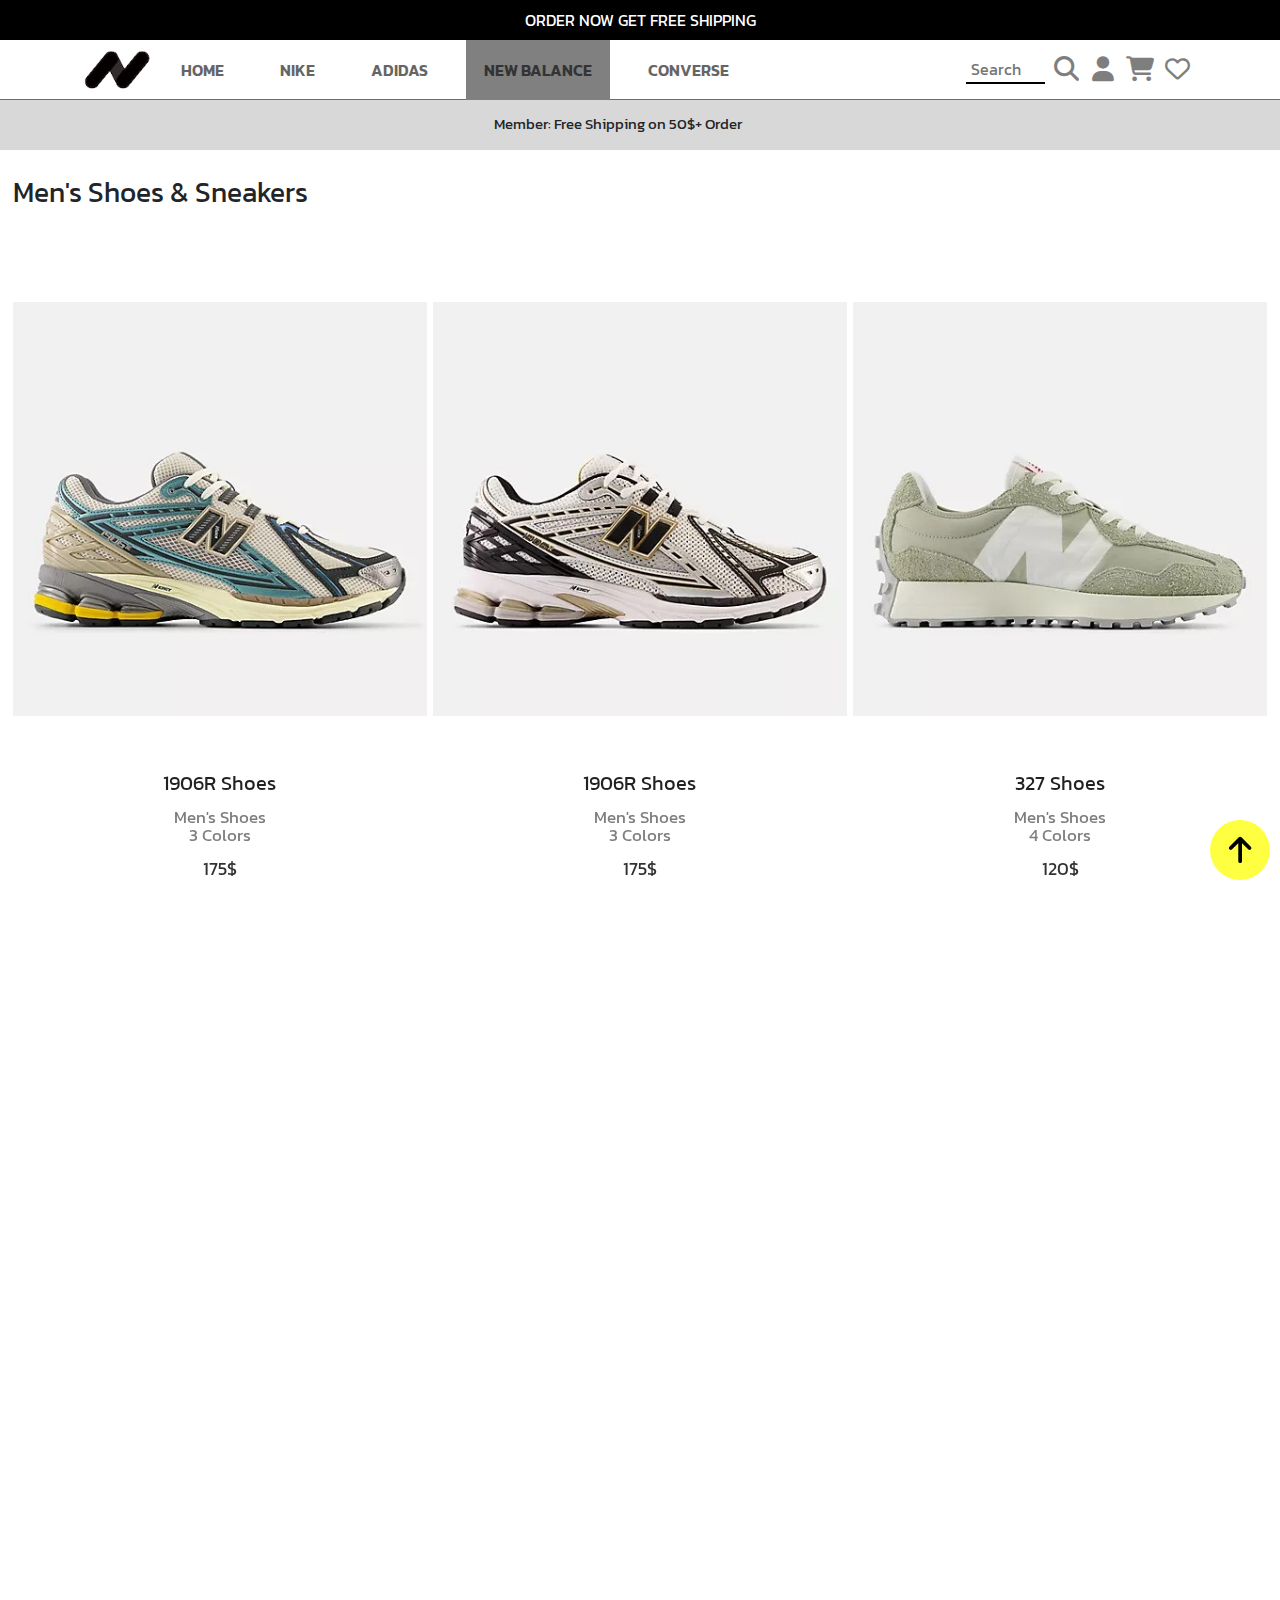
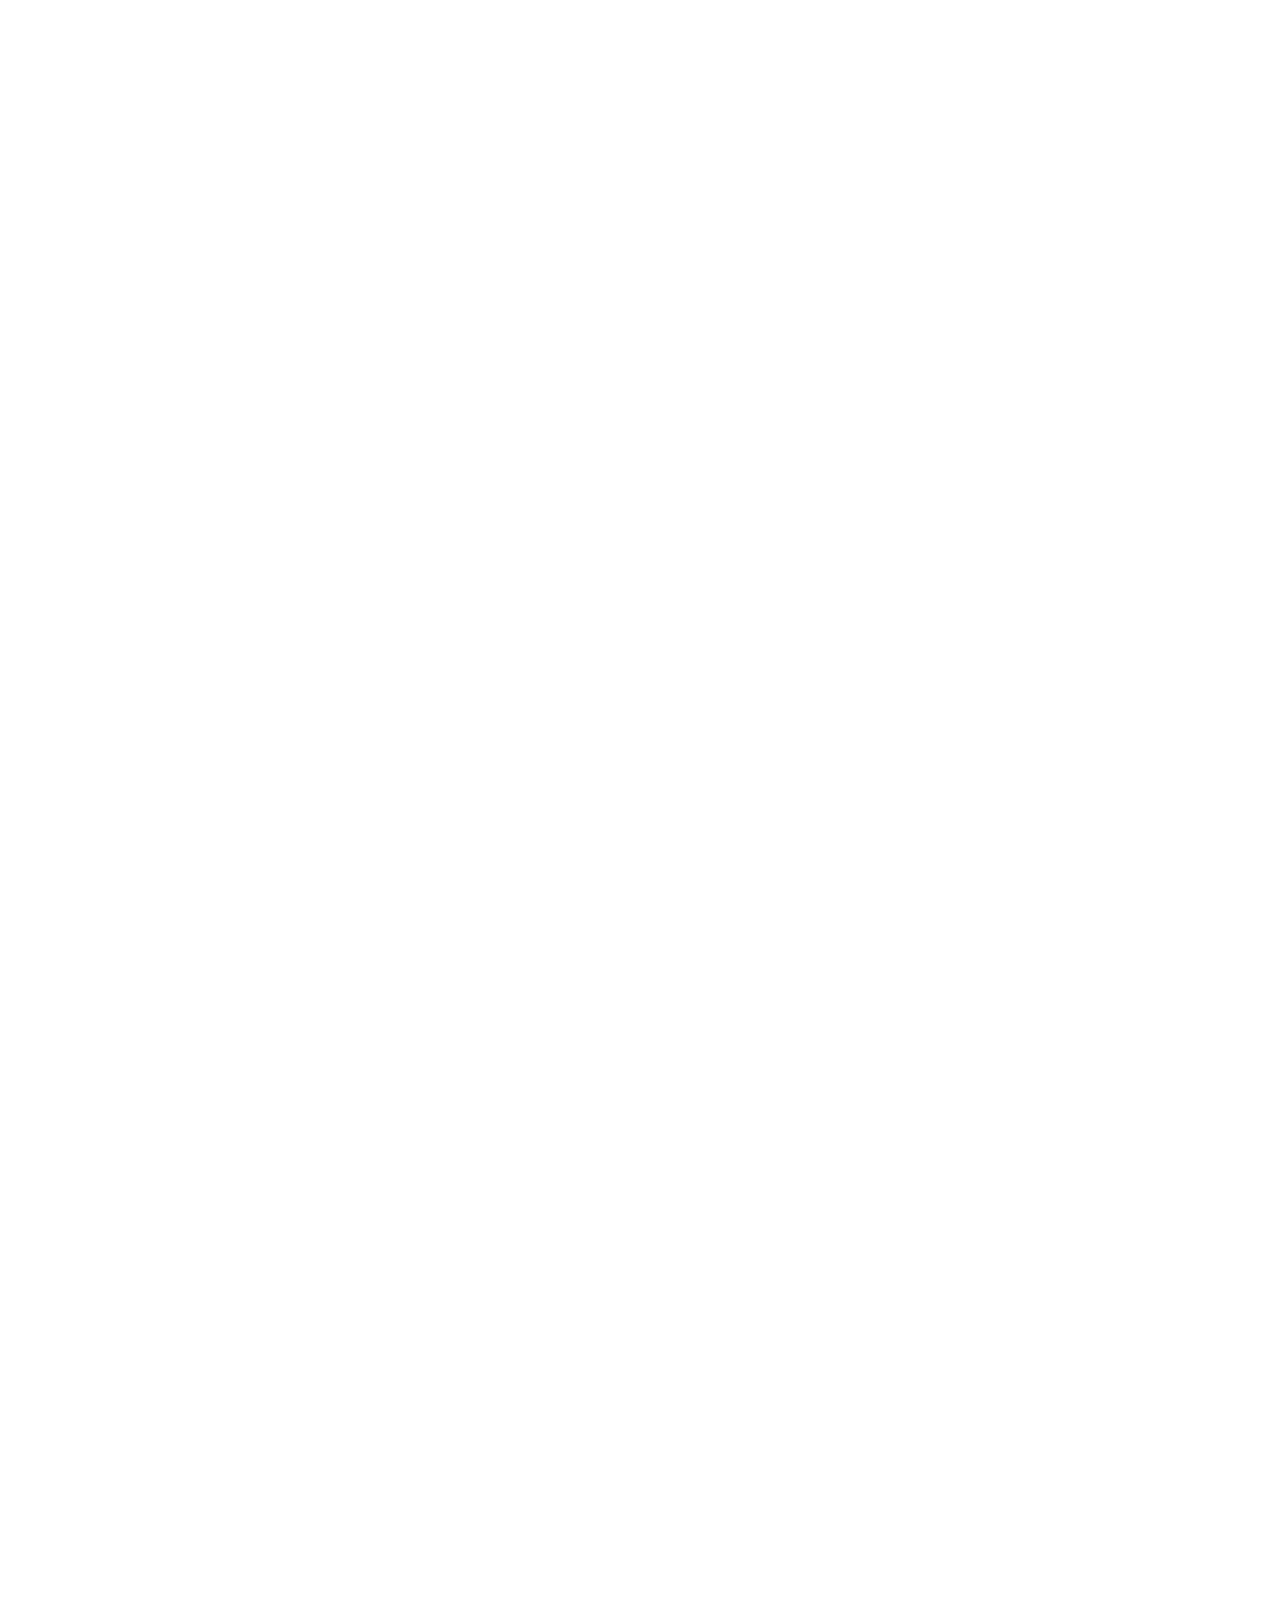
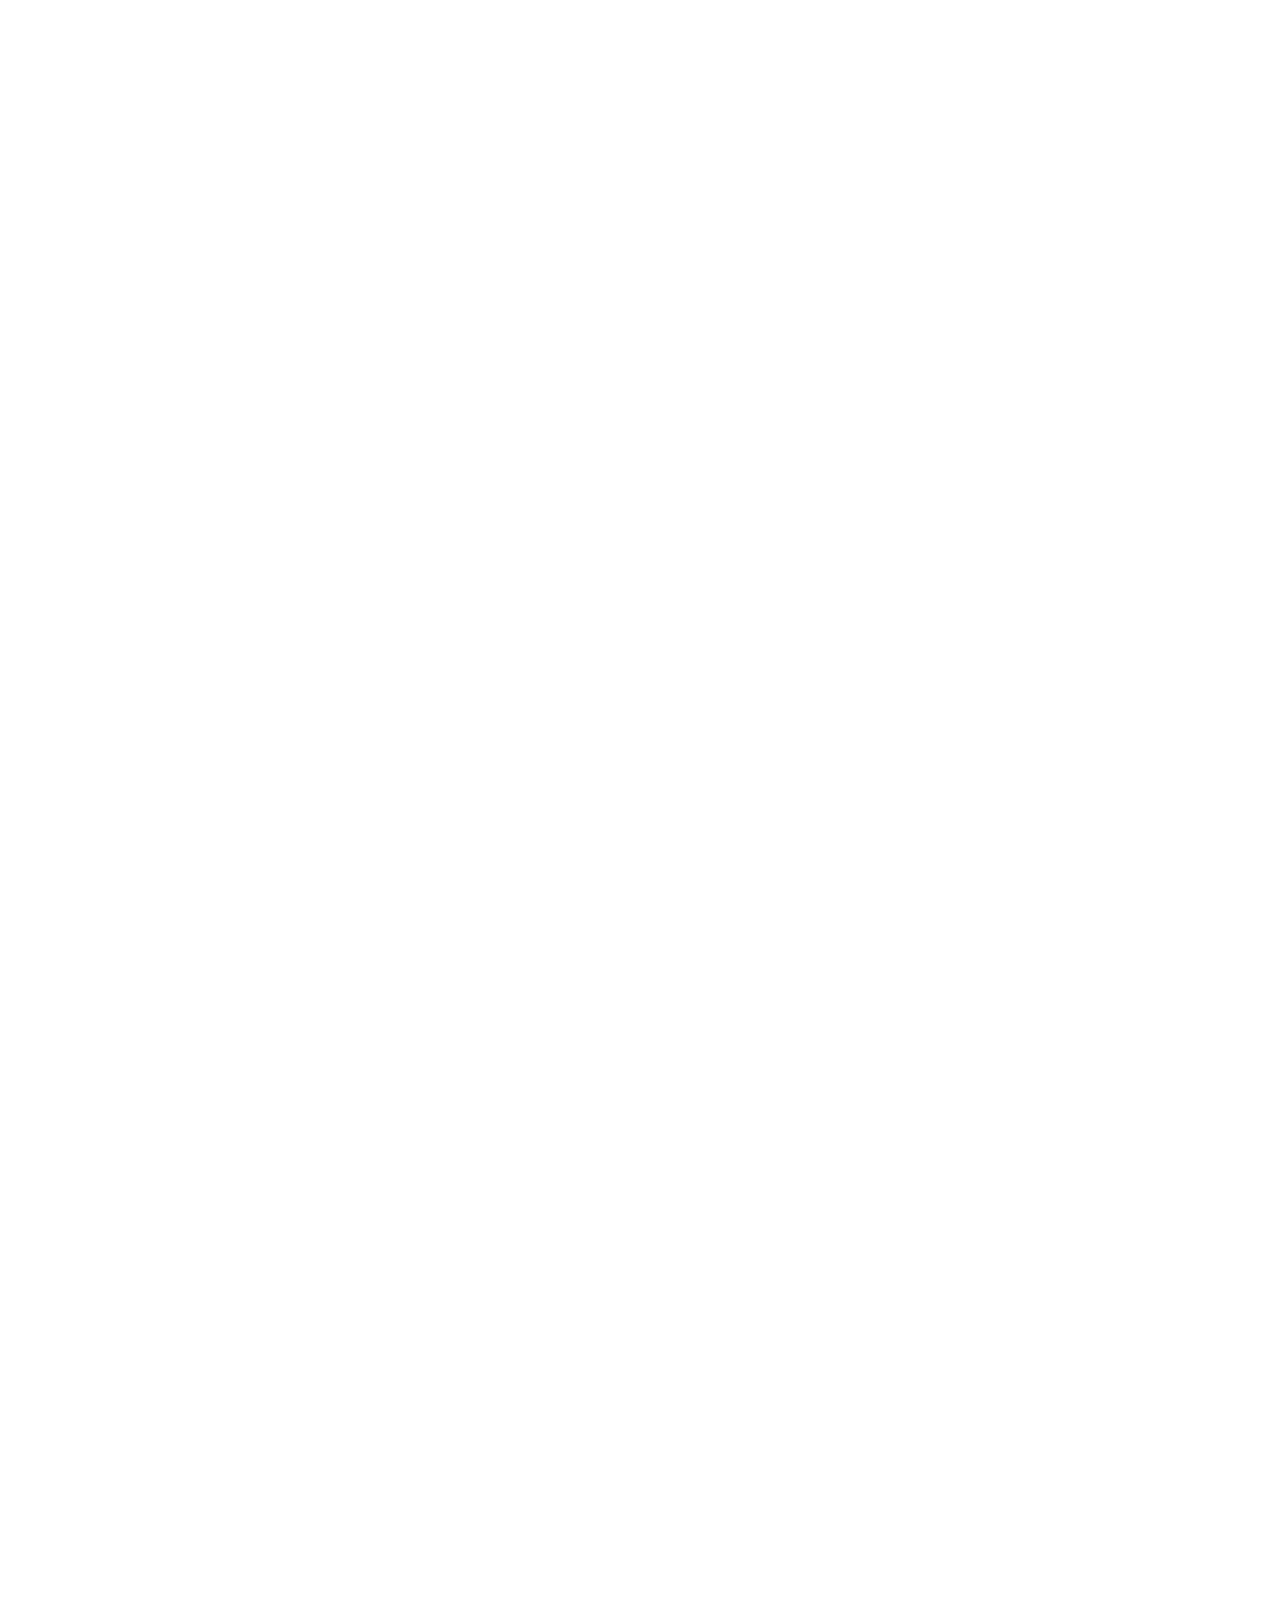
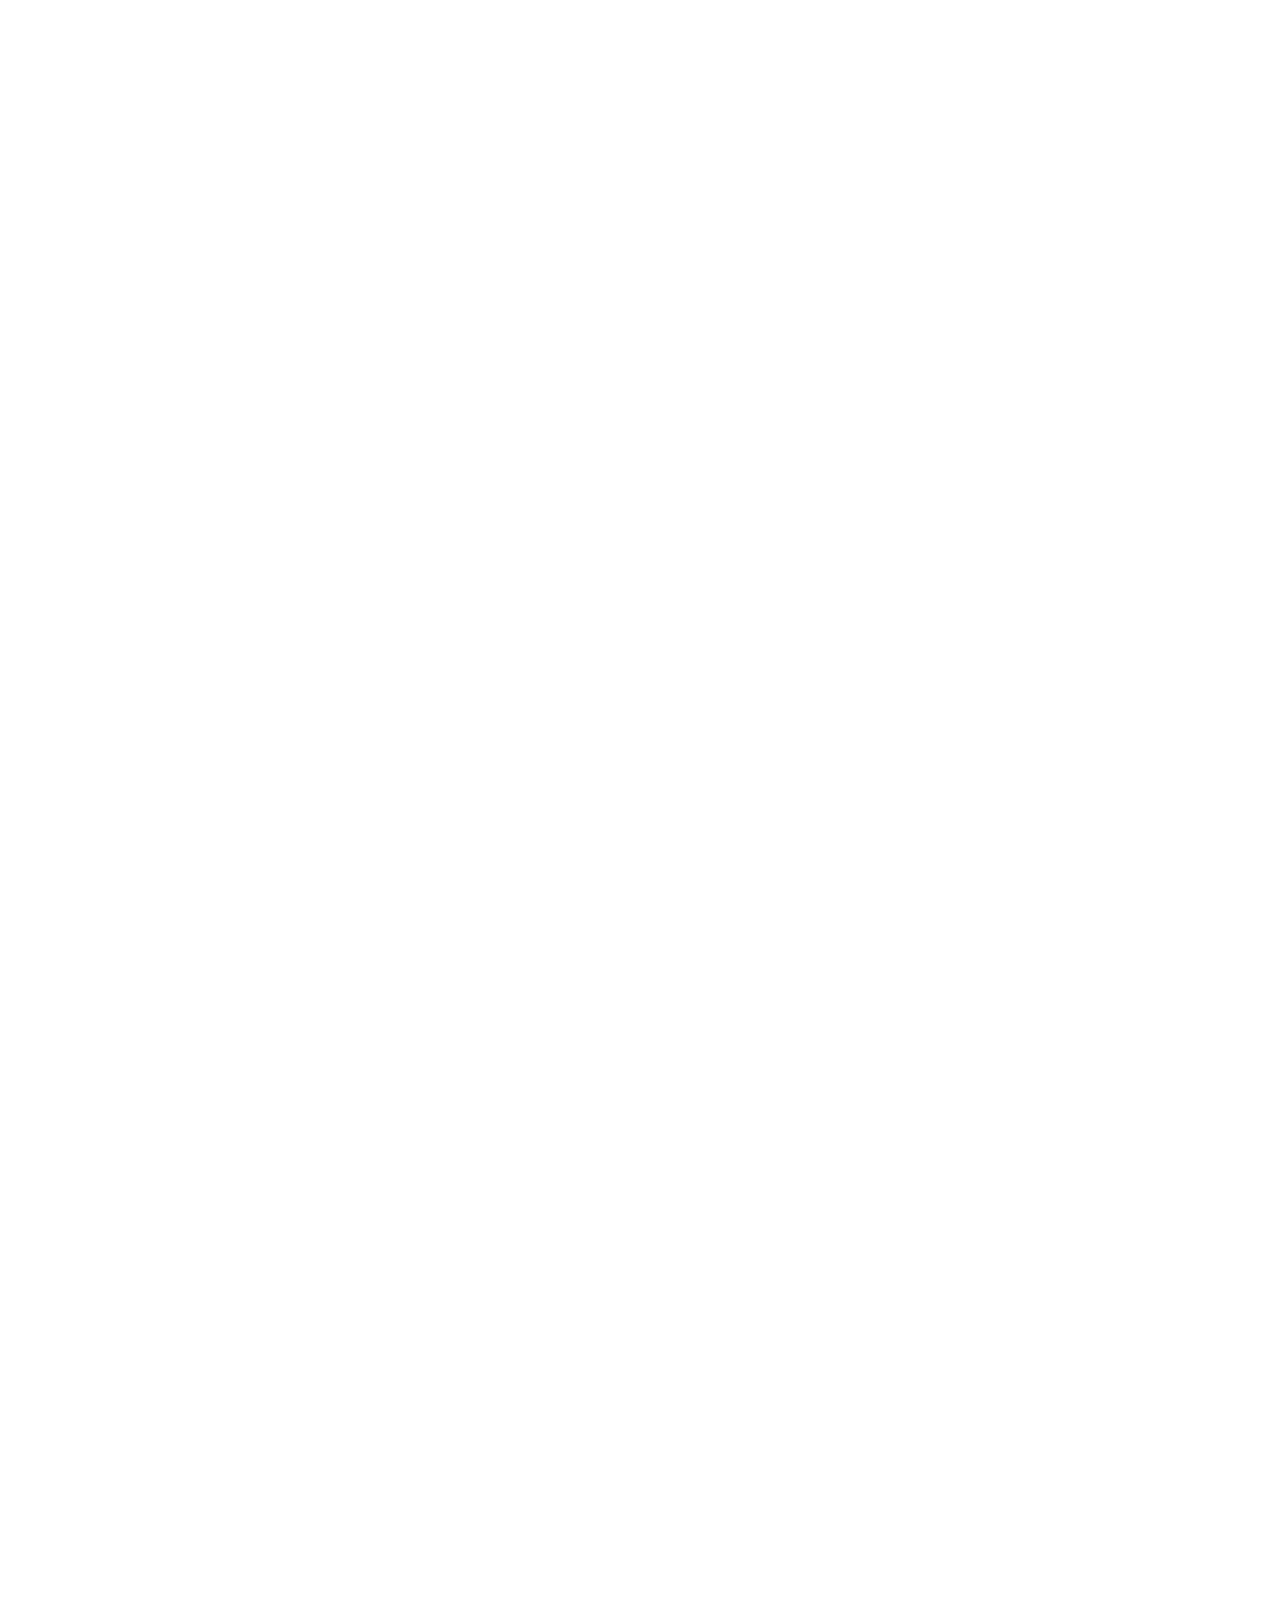
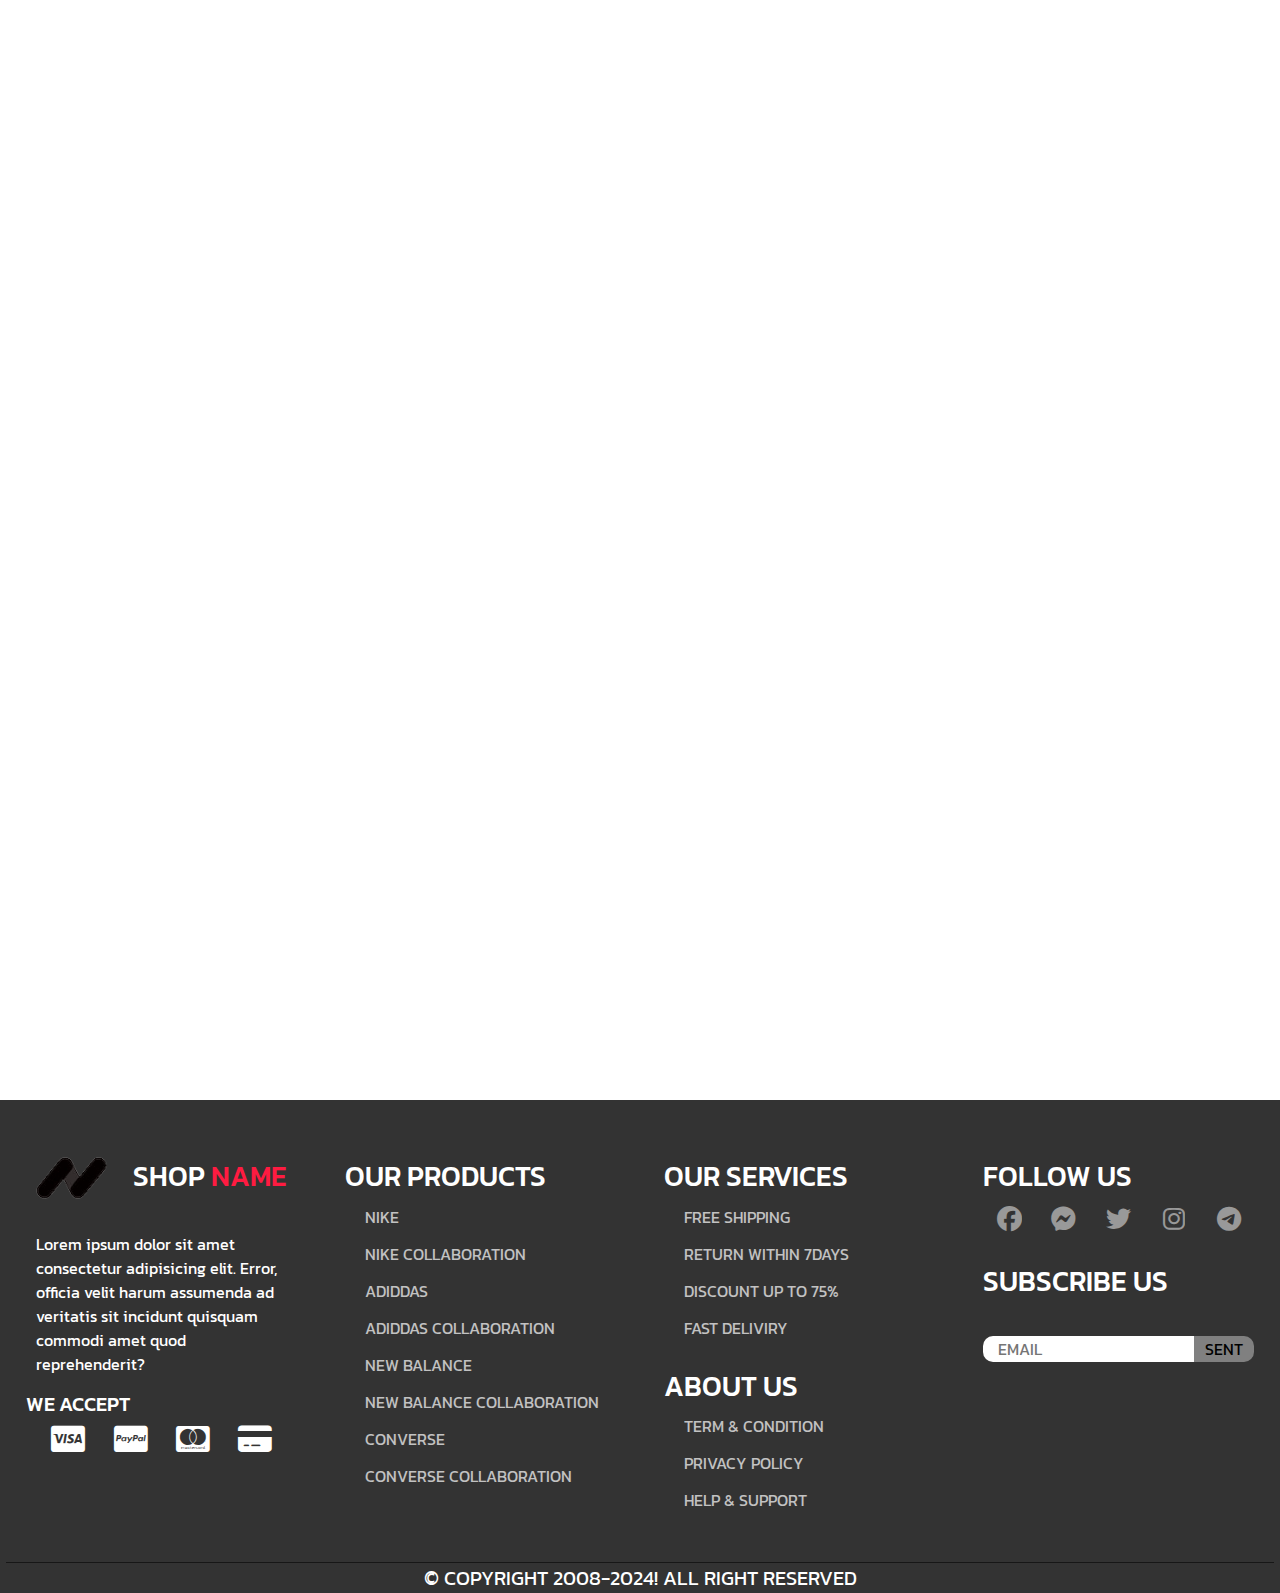
<file: nb.html>
<!DOCTYPE html>
<html lang="en">
<head>
    <meta charset="UTF-8">
    <meta name="viewport" content="width=device-width, initial-scale=1.0">
    <title>Assignment</title>
    <link rel="stylesheet" href="css/style.css">
    <link rel="stylesheet" href="css/responsive.css">
    <link rel="icon" href="img/LOGO.png">
    <link href="https://cdn.jsdelivr.net/npm/bootstrap@5.3.3/dist/css/bootstrap.min.css" rel="stylesheet" integrity="sha384-QWTKZyjpPEjISv5WaRU9OFeRpok6YctnYmDr5pNlyT2bRjXh0JMhjY6hW+ALEwIH" crossorigin="anonymous">
    <script src="https://cdn.jsdelivr.net/npm/bootstrap@5.3.3/dist/js/bootstrap.bundle.min.js" integrity="sha384-YvpcrYf0tY3lHB60NNkmXc5s9fDVZLESaAA55NDzOxhy9GkcIdslK1eN7N6jIeHz" crossorigin="anonymous"></script>
    <script src="script/JQuery.js"></script>
    <script src="https://unpkg.com/aos@2.3.1/dist/aos.js"></script>
    <link href="https://unpkg.com/aos@2.3.1/dist/aos.css" rel="stylesheet">
    <link rel="stylesheet" href="https://cdnjs.cloudflare.com/ajax/libs/font-awesome/6.5.1/css/all.min.css">
</head>
<body>
    <!-- LOGIN FORM -->
    <section class="login">
        <div class="close-login colorwhite">
            X
        </div>
        <div class="login-form">
            <form>
                <div class="title text-light">
                    LOG IN
                </div>
                <div class="body">
                    <input type="email" placeholder="Enter your email" required autofocus>
                    <input type="password" placeholder="Enter your password" class="password" required>
                    <i class="fa-solid fa-eye"></i>
                    <i class="fa-solid fa-eye-slash"></i>
                    <a style="padding-left: 5%;" href="">Forget Password?</a>
                    <p style="padding-left: 5%;">Not a member? <a href="">Sign up now</a></p>
                    <input type="submit" value="LOG IN">
                </div>
            </form>
        </div>
    </section>
    <!-- HOME button -->
    <a href="#">
        <div class="home">
            <i class="fa fa-arrow-up" aria-hidden="true"></i>
        </div>
    </a>
    <!-- cart
    <section class="cart-container">
        <div class="close"><p>X</p></div>
    </section>
    Favorite
    <section class="fav-container">
        <div class="close"><p>X</p></div>
    </section> -->
    <!-- header -->
    <div class="container-fluid top">
        <div class="text1"><a href="">ORDER NOW GET FREE SHIPPING</a></div>
    </div>
    <section class="container-fluid menu">
        <div class="header-logo">
            <img src="img/LOGO.png" alt="">
        </div>
        <nav>
            <ul>
                <li><a href="index.html">HOME</a></li>
                <li>
                    <a href="nike.html">NIKE</a>
                    <div class="submenu">
                        <div class="submenu-1">
                            <div class="menu-1">
                                <a href="">MEN</a>
                                <ul>
                                    <li><a href="" class="container-fluid">NIKE1</a></li>
                                    <li><a href="" class="container-fluid">NIKE2</a></li>
                                    <li><a href="" class="container-fluid">NIKE3</a></li>
                                    <li><a href="" class="container-fluid">NIKE4</a></li>
                                    <li><a href="" class="container-fluid">NIKE5</a></li>
                                </ul>
                            </div>
                            <div class="menu-1">
                                <a href="">WOMEN</a>
                                <ul>
                                    <li><a href="" class="container-fluid">NIKE1</a></li>
                                    <li><a href="" class="container-fluid">NIKE2</a></li>
                                    <li><a href="" class="container-fluid">NIKE3</a></li>
                                    <li><a href="" class="container-fluid">NIKE4</a></li>
                                    <li><a href="" class="container-fluid">NIKE5</a></li>
                                </ul>
                            </div>
                            <div class="menu-1">
                                <a href="">KIDS</a>
                                <ul>
                                    <li><a href="" class="container-fluid">NIKE1</a></li>
                                    <li><a href="" class="container-fluid">NIKE2</a></li>
                                    <li><a href="" class="container-fluid">NIKE3</a></li>
                                    <li><a href="" class="container-fluid">NIKE4</a></li>
                                    <li><a href="" class="container-fluid">NIKE5</a></li>
                                </ul>
                            </div>
                            <div class="menu-1">
                                <a href="">UNISEX</a>
                                <ul>
                                    <li><a href="" class="container-fluid">NIKE1</a></li>
                                    <li><a href="" class="container-fluid">NIKE2</a></li>
                                    <li><a href="" class="container-fluid">NIKE3</a></li>
                                    <li><a href="" class="container-fluid">NIKE4</a></li>
                                    <li><a href="" class="container-fluid">NIKE5</a></li>
                                </ul>
                            </div>
                            <div class="pic-1">
                                <img src="img/nike-menu.jpg" alt="">
                            </div>
                        </div>
                    </div>
                </li>
                <li>
                    <a href="adidas.html">ADIDAS</a>
                    <div class="submenu">
                        <div class="submenu-1">
                            <div class="menu-1">
                                <a href="">MEN</a>
                                <ul>
                                    <li><a href="" class="container-fluid">ADIDAS1</a></li>
                                    <li><a href="" class="container-fluid">ADIDAS2</a></li>
                                    <li><a href="" class="container-fluid">ADIDAS3</a></li>
                                    <li><a href="" class="container-fluid">ADIDAS4</a></li>
                                    <li><a href="" class="container-fluid">ADIDAS5</a></li>
                                </ul>
                            </div>
                            <div class="menu-1">
                                <a href="">WOMEN</a>
                                <ul>
                                    <li><a href="" class="container-fluid">ADIDAS1</a></li>
                                    <li><a href="" class="container-fluid">ADIDAS2</a></li>
                                    <li><a href="" class="container-fluid">ADIDAS3</a></li>
                                    <li><a href="" class="container-fluid">ADIDAS4</a></li>
                                    <li><a href="" class="container-fluid">ADIDAS5</a></li>
                                </ul>
                            </div>
                            <div class="menu-1">
                                <a href="">KIDS</a>
                                <ul>
                                    <li><a href="" class="container-fluid">ADIDAS1</a></li>
                                    <li><a href="" class="container-fluid">ADIDAS2</a></li>
                                    <li><a href="" class="container-fluid">ADIDAS3</a></li>
                                    <li><a href="" class="container-fluid">ADIDAS4</a></li>
                                    <li><a href="" class="container-fluid">ADIDAS5</a></li>
                                </ul>
                            </div>
                            <div class="menu-1">
                                <a href="">UNISEX</a>
                                <ul>
                                    <li><a href="" class="container-fluid">ADIDAS1</a></li>
                                    <li><a href="" class="container-fluid">ADIDAS2</a></li>
                                    <li><a href="" class="container-fluid">ADIDAS3</a></li>
                                    <li><a href="" class="container-fluid">ADIDAS4</a></li>
                                    <li><a href="" class="container-fluid">ADIDAS5</a></li>
                                </ul>   
                            </div>
                            <div class="pic-1">
                                <img src="img/adidas-menu.jpg" alt="">
                            </div>
                        </div>
                    </div>
                </li>
                <li style="background-color: gray;">
                    <a href="nb.html">NEW BALANCE</a>
                    <div class="submenu">
                        <div class="submenu-1">
                            <div class="menu-1">
                                <a href="">MEN</a>
                                <ul>
                                    <li><a href="" class="container-fluid">NEW BALANCE1</a></li>
                                    <li><a href="" class="container-fluid">NEW BALANCE2</a></li>
                                    <li><a href="" class="container-fluid">NEW BALANCE3</a></li>
                                    <li><a href="" class="container-fluid">NEW BALANCE4</a></li>
                                    <li><a href="" class="container-fluid">NEW BALANCE5</a></li>
                                </ul>
                            </div>
                            <div class="menu-1">
                                <a href="">WOMEN</a>
                                <ul>
                                    <li><a href="" class="container-fluid">NEW BALANCE1</a></li>
                                    <li><a href="" class="container-fluid">NEW BALANCE2</a></li>
                                    <li><a href="" class="container-fluid">NEW BALANCE3</a></li>
                                    <li><a href="" class="container-fluid">NEW BALANCE4</a></li>
                                    <li><a href="" class="container-fluid">NEW BALANCE5</a></li>
                                </ul>
                            </div>
                            <div class="menu-1">
                                <a href="">KIDS</a>
                                <ul>
                                    <li><a href="" class="container-fluid">NEW BALANCE1</a></li>
                                    <li><a href="" class="container-fluid">NEW BALANCE2</a></li>
                                    <li><a href="" class="container-fluid">NEW BALANCE3</a></li>
                                    <li><a href="" class="container-fluid">NEW BALANCE4</a></li>
                                    <li><a href="" class="container-fluid">NEW BALANCE5</a></li>
                                </ul>
                            </div>
                            <div class="menu-1">
                                <a href="">UNISEX</a>
                                <ul>
                                    <li><a href="" class="container-fluid">NEW BALANCE1</a></li>
                                    <li><a href="" class="container-fluid">NEW BALANCE2</a></li>
                                    <li><a href="" class="container-fluid">NEW BALANCE3</a></li>
                                    <li><a href="" class="container-fluid">NEW BALANCE4</a></li>
                                    <li><a href="" class="container-fluid">NEW BALANCE5</a></li>
                                </ul>   
                            </div>
                            <div class="pic-1">
                                <img src="img/nb-menu.jpg" alt="">
                            </div>
                        </div>
                    </div>
                </li>
                <li>
                    <a href="converse.html">CONVERSE</a>
                    <div class="submenu">
                        <div class="submenu-1">
                            <div class="menu-1">
                                <a href="">MEN</a>
                                <ul>
                                    <li><a href="" class="container-fluid">CONVERSE1</a></li>
                                    <li><a href="" class="container-fluid">CONVERSE2</a></li>
                                    <li><a href="" class="container-fluid">CONVERSE3</a></li>
                                    <li><a href="" class="container-fluid">CONVERSE4</a></li>
                                    <li><a href="" class="container-fluid">CONVERSE5</a></li>
                                </ul>
                            </div>
                            <div class="menu-1">
                                <a href="">WOMEN</a>
                                <ul>
                                    <li><a href="" class="container-fluid">CONVERSE1</a></li>
                                    <li><a href="" class="container-fluid">CONVERSE2</a></li>
                                    <li><a href="" class="container-fluid">CONVERSE3</a></li>
                                    <li><a href="" class="container-fluid">CONVERSE4</a></li>
                                    <li><a href="" class="container-fluid">CONVERSE5</a></li>
                                </ul>
                            </div>
                            <div class="menu-1">
                                <a href="">KIDS</a>
                                <ul>
                                    <li><a href="" class="container-fluid">CONVERSE1</a></li>
                                    <li><a href="" class="container-fluid">CONVERSE2</a></li>
                                    <li><a href="" class="container-fluid">CONVERSE3</a></li>
                                    <li><a href="" class="container-fluid">CONVERSE4</a></li>
                                    <li><a href="" class="container-fluid">CONVERSE5</a></li>
                                </ul>
                            </div>
                            <div class="menu-1">
                                <a href="">UNISEX</a>
                                <ul>
                                    <li><a href="" class="container-fluid">CONVERSE1</a></li>
                                    <li><a href="" class="container-fluid">CONVERSE2</a></li>
                                    <li><a href="" class="container-fluid">CONVERSE3</a></li>
                                    <li><a href="" class="container-fluid">CONVERSE4</a></li>
                                    <li><a href="" class="container-fluid">CONVERSE5</a></li>
                                </ul>   
                            </div>
                            <div class="pic-1">
                                <img src="img/converse.menu.jpg" alt="">
                            </div>
                        </div>
                    </div>
                </li>
            </ul>
        </nav>
        <div class="header-icon">
            <input type="search" placeholder="Search" class="search">
            <div class="icon"><i class="fa fa-solid fa-magnifying-glass"></i></div>
            <div class="icon"><i class="fa fa-solid fa-user"></i></div>
            <div class="icon"><i class="fa fa-solid fa-cart-shopping cart"></i></div>
            <div class="icon"><i class="fa fa-regular fa-heart heart"></i></div>
            <div class="icon"><i class="fa fa-solid fa-bars"></i></div>
        </div>
    </section>
    <!-- pagination -->
    <section class="pagination-container">
        <div class="pagination-content">
            <div class="p">
                <p>Member: Free Shipping on 50$+ Order</p>
            </div>
        </div>
    </section>
    <!-- product nike -->
    <section class="nike-product">
        <div class="nike-proudct-header">
            <h3>Men's Shoes & Sneakers</h3>
        </div>
        <div class="nike-product-container">
            <!-- 1 -->
            <div class="row product">
                <div class="col-4 item" data-aos="zoom-out">
                    <div class="pic">
                        <img src="nb/1906R (2).jpg" alt="">
                    </div>
                    <div class="des">
                        <p style="font-size: 20px; color: rgba(0, 0, 0, 0.87); font-weight: 400;">
                            1906R Shoes
                        </p>
                        <p style="color: rgba(68, 67, 67, 0.685); font-size: 17px;">
                            Men's Shoes<br>3 Colors
                        </p>
                        <p style="color: rgba(0, 0, 0, 0.808); font-size: 18px;">175$</p>
                    </div>
                    <div class="icon-hover">
                        <div class="icon"><i class="fa-solid fa-heart"></i></div>
                        <div class="icon"><i class="fa-solid fa-cart-shopping"></i></div>
                        <div class="icon"><i class="fa-solid fa-square-plus"></i></div>
                    </div>
                </div>
                <div class="col-4 item" data-aos="zoom-out">
                    <div class="pic">
                        <img src="nb/1906R.jpg" alt="">
                    </div>
                    <div class="des">
                        <p style="font-size: 20px; color: rgba(0, 0, 0, 0.87); font-weight: 400;">
                            1906R Shoes
                        </p>
                        <p style="color: rgba(68, 67, 67, 0.685); font-size: 17px;">
                            Men's Shoes<br>3 Colors
                        </p>
                        <p style="color: rgba(0, 0, 0, 0.808); font-size: 18px;">175$</p>
                    </div>
                    <div class="icon-hover">
                        <div class="icon"><i class="fa-solid fa-heart"></i></div>
                        <div class="icon"><i class="fa-solid fa-cart-shopping"></i></div>
                        <div class="icon"><i class="fa-solid fa-square-plus"></i></div>
                    </div>
                </div>
                <div class="col-4 item" data-aos="zoom-out">
                    <div class="pic">
                        <img src="nb/327.jpg" alt="">
                    </div>
                    <div class="des">
                        <p style="font-size: 20px; color: rgba(0, 0, 0, 0.87); font-weight: 400;">
                            327 Shoes
                        </p>
                        <p style="color: rgba(68, 67, 67, 0.685); font-size: 17px;">
                            Men's Shoes<br>4 Colors
                        </p>
                        <p style="color: rgba(0, 0, 0, 0.808); font-size: 18px;">120$</p>
                    </div>
                    <div class="icon-hover">
                        <div class="icon"><i class="fa-solid fa-heart"></i></div>
                        <div class="icon"><i class="fa-solid fa-cart-shopping"></i></div>
                        <div class="icon"><i class="fa-solid fa-square-plus"></i></div>
                    </div>
                </div>
            </div>
            <!-- 2 -->
            <div class="row product">
                <div class="col-4 item" data-aos="zoom-out">
                    <div class="pic">
                        <img src="nb/480.jpg" alt="">
                    </div>
                    <div class="des">
                        <p style="font-size: 20px; color: rgba(0, 0, 0, 0.87); font-weight: 400;">
                            480 Shoes
                        </p>
                        <p style="color: rgba(68, 67, 67, 0.685); font-size: 17px;">
                            Men's Shoes<br>7 Colors
                        </p>
                        <p style="color: rgba(0, 0, 0, 0.808); font-size: 18px;">150$</p>
                    </div>
                    <div class="icon-hover">
                        <div class="icon"><i class="fa-solid fa-heart"></i></div>
                        <div class="icon"><i class="fa-solid fa-cart-shopping"></i></div>
                        <div class="icon"><i class="fa-solid fa-square-plus"></i></div>
                    </div>
                </div>
                <div class="col-4 item" data-aos="zoom-out">
                    <div class="pic">
                        <img src="nb/530.jpg" alt="">
                    </div>
                    <div class="des">
                        <p style="font-size: 20px; color: rgba(0, 0, 0, 0.87); font-weight: 400;">
                            530 Shoes
                        </p>
                        <p style="color: rgba(68, 67, 67, 0.685); font-size: 17px;">
                            Men's Shoes<br>4 Colors
                        </p>
                        <p style="color: rgba(0, 0, 0, 0.808); font-size: 18px;">230$</p>
                    </div>
                    <div class="icon-hover">
                        <div class="icon"><i class="fa-solid fa-heart"></i></div>
                        <div class="icon"><i class="fa-solid fa-cart-shopping"></i></div>
                        <div class="icon"><i class="fa-solid fa-square-plus"></i></div>
                    </div>
                </div>
                <div class="col-4 item" data-aos="zoom-out">
                    <div class="pic">
                        <img src="nb/550.jpg" alt="">
                    </div>
                    <div class="des">
                        <p style="font-size: 20px; color: rgba(0, 0, 0, 0.87); font-weight: 400;">
                            550 Shoes
                        </p>
                        <p style="color: rgba(68, 67, 67, 0.685); font-size: 17px;">
                            Men's Shoes<br>2 Colors
                        </p>
                        <p style="color: rgba(0, 0, 0, 0.808); font-size: 18px;">
                            190$
                        </p>
                    </div>
                    <div class="icon-hover">
                        <div class="icon"><i class="fa-solid fa-heart"></i></div>
                        <div class="icon"><i class="fa-solid fa-cart-shopping"></i></div>
                        <div class="icon"><i class="fa-solid fa-square-plus"></i></div>
                    </div>
                </div>
            </div>
            <!-- 3 -->
            <div class="row product">
                <div class="col-4 item" data-aos="zoom-out">
                    <div class="pic">
                        <img src="nb/574.jpg" alt="">
                    </div>
                    <div class="des">
                        <p style="font-size: 20px; color: rgba(0, 0, 0, 0.87); font-weight: 400;">
                            574 Shoes
                        </p>
                        <p style="color: rgba(68, 67, 67, 0.685); font-size: 17px;">
                            Men's Shoes<br>4 Colors
                        </p>
                        <p style="color: rgba(0, 0, 0, 0.808); font-size: 18px;">125$</p>
                    </div>
                    <div class="icon-hover">
                        <div class="icon"><i class="fa-solid fa-heart"></i></div>
                        <div class="icon"><i class="fa-solid fa-cart-shopping"></i></div>
                        <div class="icon"><i class="fa-solid fa-square-plus"></i></div>
                    </div>
                </div>
                <div class="col-4 item" data-aos="zoom-out">
                    <div class="pic">
                        <img src="nb/696v5.jpg" alt="">
                    </div>
                    <div class="des">
                        <p style="font-size: 20px; color: rgba(0, 0, 0, 0.87); font-weight: 400;">
                            696v5 Shoes
                        </p>
                        <p style="color: rgba(68, 67, 67, 0.685); font-size: 17px;">
                            Men's Shoes<br>7 Colors
                        </p>
                        <p style="color: rgba(0, 0, 0, 0.808); font-size: 18px;">250$</p>
                    </div>
                    <div class="icon-hover">
                        <div class="icon"><i class="fa-solid fa-heart"></i></div>
                        <div class="icon"><i class="fa-solid fa-cart-shopping"></i></div>
                        <div class="icon"><i class="fa-solid fa-square-plus"></i></div>
                    </div>
                </div>
                <div class="col-4 item" data-aos="zoom-out">
                    <div class="pic">
                        <img src="nb/725V1.jpg" alt="">
                    </div>
                    <div class="des">
                        <p style="font-size: 20px; color: rgba(0, 0, 0, 0.87); font-weight: 400;">
                            725V1 Shoes
                        </p>
                        <p style="color: rgba(68, 67, 67, 0.685); font-size: 17px;">
                            Men's Shoes<br>7 Colors
                        </p>
                        <p style="color: rgba(0, 0, 0, 0.808); font-size: 18px;">270$</p>
                    </div>
                    <div class="icon-hover">
                        <div class="icon"><i class="fa-solid fa-heart"></i></div>
                        <div class="icon"><i class="fa-solid fa-cart-shopping"></i></div>
                        <div class="icon"><i class="fa-solid fa-square-plus"></i></div>
                    </div>
                </div>
            </div>
            <!-- 4 -->
            <div class="row product">
                <div class="col-4 item" data-aos="zoom-out">
                    <div class="pic">
                        <img src="nb/9060.jpg" alt="">
                    </div>
                    <div class="des">
                        <p style="font-size: 20px; color: rgba(0, 0, 0, 0.87); font-weight: 400;">
                            9060 Shoes
                        </p>
                        <p style="color: #444343af; font-size: 17px;">
                            Men's Shoes<br>4 Colors
                        </p>
                        <p style="color: rgba(0, 0, 0, 0.808); font-size: 18px;">145$</p>
                    </div>
                    <div class="icon-hover">
                        <div class="icon"><i class="fa-solid fa-heart"></i></div>
                        <div class="icon"><i class="fa-solid fa-cart-shopping"></i></div>
                        <div class="icon"><i class="fa-solid fa-square-plus"></i></div>
                    </div>
                </div>
                <div class="col-4 item" data-aos="zoom-out">
                    <div class="pic">
                        <img src="nb/990v6.jpg" alt="">
                    </div>
                    <div class="des">
                        <p style="font-size: 20px; color: rgba(0, 0, 0, 0.87); font-weight: 400;">
                            990v6 Shoes
                        </p>
                        <p style="color: rgba(68, 67, 67, 0.685); font-size: 17px;">
                            Men's Shoes<br>6 Colors
                        </p>
                        <p style="color: rgba(0, 0, 0, 0.808); font-size: 18px;">220$</p>
                    </div>
                    <div class="icon-hover">
                        <div class="icon"><i class="fa-solid fa-heart"></i></div>
                        <div class="icon"><i class="fa-solid fa-cart-shopping"></i></div>
                        <div class="icon"><i class="fa-solid fa-square-plus"></i></div>
                    </div>
                </div>
                <div class="col-4 item" data-aos="zoom-out">
                    <div class="pic">
                        <img src="nb/997 SL.jpg" alt="">
                    </div>
                    <div class="des">
                        <p style="font-size: 20px; color: rgba(0, 0, 0, 0.87); font-weight: 400;">
                            997 SL Shoes
                        </p>
                        <p style="color: rgba(68, 67, 67, 0.685); font-size: 17px;">
                            Men's Shoes<br>10 Colors
                        </p>
                        <p style="color: rgba(0, 0, 0, 0.808); font-size: 18px;">187$</p>
                    </div>
                    <div class="icon-hover">
                        <div class="icon"><i class="fa-solid fa-heart"></i></div>
                        <div class="icon"><i class="fa-solid fa-cart-shopping"></i></div>
                        <div class="icon"><i class="fa-solid fa-square-plus"></i></div>
                    </div>
                </div>
            </div>
            <!-- 5 -->
            <div class="row product">
                <div class="col-4 item" data-aos="zoom-out">
                    <div class="pic">
                        <img src="nb/Brighton Golf Shoes.jpg" alt="">
                    </div>
                    <div class="des">
                        <p style="font-size: 20px; color: rgba(0, 0, 0, 0.87); font-weight: 400;">
                            Brighton Golf Shoes
                        </p>
                        <p style="color: rgba(68, 67, 67, 0.685); font-size: 17px;">
                            Men's Shoes<br>2 Colors
                        </p>
                        <p style="color: rgba(0, 0, 0, 0.808); font-size: 18px;">385$</p>
                    </div>
                    <div class="icon-hover">
                        <div class="icon"><i class="fa-solid fa-heart"></i></div>
                        <div class="icon"><i class="fa-solid fa-cart-shopping"></i></div>
                        <div class="icon"><i class="fa-solid fa-square-plus"></i></div>
                    </div>
                </div>
                <div class="col-4 item" data-aos="zoom-out">
                    <div class="pic">
                        <img src="nb/Caravan Mid-Moc v2.jpg" alt="">
                    </div>
                    <div class="des">
                        <p style="font-size: 20px; color: rgba(0, 0, 0, 0.87); font-weight: 400;">
                            Caravan Mid-Moc v2 Shoes
                        </p>
                        <p style="color: rgba(68, 67, 67, 0.685); font-size: 17px;">
                            Men's Shoes<br>3 Colors
                        </p>
                        <p style="color: rgba(0, 0, 0, 0.808); font-size: 18px;">125$</p>
                    </div>
                    <div class="icon-hover">
                        <div class="icon"><i class="fa-solid fa-heart"></i></div>
                        <div class="icon"><i class="fa-solid fa-cart-shopping"></i></div>
                        <div class="icon"><i class="fa-solid fa-square-plus"></i></div>
                    </div>
                </div>
                <div class="col-4 item" data-aos="zoom-out">
                    <div class="pic">
                        <img src="nb/FreezeLX v4.jpg" alt="">
                    </div>
                    <div class="des">
                        <p style="font-size: 20px; color: rgba(0, 0, 0, 0.87); font-weight: 400;">
                            FreezeLX v4 Shoes
                        </p>
                        <p style="color: rgba(68, 67, 67, 0.685); font-size: 17px;">
                            Men's Shoes<br>3 Colors
                        </p>
                        <p style="color: rgba(0, 0, 0, 0.808); font-size: 18px;">260$</p>
                    </div>
                    <div class="icon-hover">
                        <div class="icon"><i class="fa-solid fa-heart"></i></div>
                        <div class="icon"><i class="fa-solid fa-cart-shopping"></i></div>
                        <div class="icon"><i class="fa-solid fa-square-plus"></i></div>
                    </div>
                </div>
            </div>
            <!-- 1 -->
            <div class="row product">
                <div class="col-4 item" data-aos="zoom-out">
                    <div class="pic">
                        <img src="nb/Fresh Foam BB v2.jpg" alt="">
                    </div>
                    <div class="des">
                        <p style="font-size: 20px; color: rgba(0, 0, 0, 0.87); font-weight: 400;">
                            Fresh Foam BB v2 Shoes
                        </p>
                        <p style="color: rgba(68, 67, 67, 0.685); font-size: 17px;">
                            Men's Shoes<br>5 Colors
                        </p>
                        <p style="color: rgba(0, 0, 0, 0.808); font-size: 18px;">190$</p>
                    </div>
                    <div class="icon-hover">
                        <div class="icon"><i class="fa-solid fa-heart"></i></div>
                        <div class="icon"><i class="fa-solid fa-cart-shopping"></i></div>
                        <div class="icon"><i class="fa-solid fa-square-plus"></i></div>
                    </div>
                </div>
                <div class="col-4 item" data-aos="zoom-out">
                    <div class="pic">
                        <img src="nb/Fresh Foam Garoé.jpg" alt="">
                    </div>
                    <div class="des">
                        <p style="font-size: 20px; color: rgba(0, 0, 0, 0.87); font-weight: 400;">
                            Fresh Foam Garoé Shoes
                        </p>
                        <p style="color: rgba(68, 67, 67, 0.685); font-size: 17px;">
                            Men's Shoes<br>4 Colors
                        </p>
                        <p style="color: rgba(0, 0, 0, 0.808); font-size: 18px;">340$</p>
                    </div>
                    <div class="icon-hover">
                        <div class="icon"><i class="fa-solid fa-heart"></i></div>
                        <div class="icon"><i class="fa-solid fa-cart-shopping"></i></div>
                        <div class="icon"><i class="fa-solid fa-square-plus"></i></div>
                    </div>
                </div>
                <div class="col-4 item" data-aos="zoom-out">
                    <div class="pic">
                        <img src="nb/Fresh Foam X Hierro Mid Gore-Tex®.jpg" alt="">
                    </div>
                    <div class="des">
                        <p style="font-size: 20px; color: rgba(0, 0, 0, 0.87); font-weight: 400;">
                            Fresh Foam X Hierro Mid Gore-Tex<sup>®</sup> Shoes
                        </p>
                        <p style="color: rgba(68, 67, 67, 0.685); font-size: 17px;">
                            Men's Shoes<br>12 Colors
                        </p>
                        <p style="color: rgba(0, 0, 0, 0.808); font-size: 18px;">275$</p>
                    </div>
                    <div class="icon-hover">
                        <div class="icon"><i class="fa-solid fa-heart"></i></div>
                        <div class="icon"><i class="fa-solid fa-cart-shopping"></i></div>
                        <div class="icon"><i class="fa-solid fa-square-plus"></i></div>
                    </div>
                </div>
            </div>
            <!-- 2 -->
            <div class="row product">
                <div class="col-4 item" data-aos="zoom-out">
                    <div class="pic">
                        <img src="nb/Fresh Foam X RCVRY.jpg" alt="">
                    </div>
                    <div class="des">
                        <p style="font-size: 20px; color: rgba(0, 0, 0, 0.87); font-weight: 400;">
                            Fresh Foam X RCVRY Shoes
                        </p>
                        <p style="color: rgba(68, 67, 67, 0.685); font-size: 17px;">
                            Men's Shoes<br>3 Colors
                        </p>
                        <p style="color: rgba(0, 0, 0, 0.808); font-size: 18px;">105$</p>
                    </div>
                    <div class="icon-hover">
                        <div class="icon"><i class="fa-solid fa-heart"></i></div>
                        <div class="icon"><i class="fa-solid fa-cart-shopping"></i></div>
                        <div class="icon"><i class="fa-solid fa-square-plus"></i></div>
                    </div>
                </div>
                <div class="col-4 item" data-aos="zoom-out">
                    <div class="pic">
                        <img src="nb/FuelCell 4040 v7 Mid-Metal.jpg" alt="">
                    </div>
                    <div class="des">
                        <p style="font-size: 20px; color: rgba(0, 0, 0, 0.87); font-weight: 400;">
                            FuelCell 4040 v7 Mid-Metal Shoes
                        </p>
                        <p style="color: rgba(68, 67, 67, 0.685); font-size: 17px;">
                            Men's Shoes<br>4 Colors
                        </p>
                        <p style="color: rgba(0, 0, 0, 0.808); font-size: 18px;">285$</p>
                    </div>
                    <div class="icon-hover">
                        <div class="icon"><i class="fa-solid fa-heart"></i></div>
                        <div class="icon"><i class="fa-solid fa-cart-shopping"></i></div>
                        <div class="icon"><i class="fa-solid fa-square-plus"></i></div>
                    </div>
                </div>
                <div class="col-4 item" data-aos="zoom-out">
                    <div class="pic">
                        <img src="nb/FuelCell Lindor 2 Comp.jpg" alt="">
                    </div>
                    <div class="des">
                        <p style="font-size: 20px; color: rgba(0, 0, 0, 0.87); font-weight: 400;">
                            FuelCell Lindor 2 Comp Shoes
                        </p>
                        <p style="color: rgba(68, 67, 67, 0.685); font-size: 17px;">
                            Men's Shoes<br>3 Colors
                        </p>
                        <p style="color: rgba(0, 0, 0, 0.808); font-size: 18px;">
                            275$
                        </p>
                    </div>
                    <div class="icon-hover">
                        <div class="icon"><i class="fa-solid fa-heart"></i></div>
                        <div class="icon"><i class="fa-solid fa-cart-shopping"></i></div>
                        <div class="icon"><i class="fa-solid fa-square-plus"></i></div>
                    </div>
                </div>
            </div>
            <!-- 3 -->
            <div class="row product">
                <div class="col-4 item" data-aos="zoom-out">
                    <div class="pic">
                        <img src="nb/FuelCell SuperComp Trail.jpg" alt="">
                    </div>
                    <div class="des">
                        <p style="font-size: 20px; color: rgba(0, 0, 0, 0.87); font-weight: 400;">
                            FuelCell SuperComp Trail Shoes
                        </p>
                        <p style="color: rgba(68, 67, 67, 0.685); font-size: 17px;">
                            Men's Shoes<br>4 Colors
                        </p>
                        <p style="color: rgba(0, 0, 0, 0.808); font-size: 18px;">120$</p>
                    </div>
                    <div class="icon-hover">
                        <div class="icon"><i class="fa-solid fa-heart"></i></div>
                        <div class="icon"><i class="fa-solid fa-cart-shopping"></i></div>
                        <div class="icon"><i class="fa-solid fa-square-plus"></i></div>
                    </div>
                </div>
                <div class="col-4 item" data-aos="zoom-out">
                    <div class="pic">
                        <img src="nb/HESI LOW.jpg" alt="">
                    </div>
                    <div class="des">
                        <p style="font-size: 20px; color: rgba(0, 0, 0, 0.87); font-weight: 400;">
                            HESI LOW Shoes
                        </p>
                        <p style="color: rgba(68, 67, 67, 0.685); font-size: 17px;">
                            Men's Shoes<br>2 Colors
                        </p>
                        <p style="color: rgba(0, 0, 0, 0.808); font-size: 18px;">160$</p>
                    </div>
                    <div class="icon-hover">
                        <div class="icon"><i class="fa-solid fa-heart"></i></div>
                        <div class="icon"><i class="fa-solid fa-cart-shopping"></i></div>
                        <div class="icon"><i class="fa-solid fa-square-plus"></i></div>
                    </div>
                </div>
                <div class="col-4 item" data-aos="zoom-out">
                    <div class="pic">
                        <img src="nb/Lunar New Year 1906N.jpg" alt="">
                    </div>
                    <div class="des">
                        <p style="font-size: 20px; color: rgba(0, 0, 0, 0.87); font-weight: 400;">
                            Lunar New Year 1906N Shoes
                        </p>
                        <p style="color: rgba(68, 67, 67, 0.685); font-size: 17px;">
                            Men's Shoes<br>4 Colors
                        </p>
                        <p style="color: rgba(0, 0, 0, 0.808); font-size: 18px;">190$</p>
                    </div>
                    <div class="icon-hover">
                        <div class="icon"><i class="fa-solid fa-heart"></i></div>
                        <div class="icon"><i class="fa-solid fa-cart-shopping"></i></div>
                        <div class="icon"><i class="fa-solid fa-square-plus"></i></div>
                    </div>
                </div>
            </div>
            <!-- 4 -->
            <div class="row product">
                <div class="col-4 item" data-aos="zoom-out">
                    <div class="pic">
                        <img src="nb/MADE in UK 991v2.jpg" alt="">
                    </div>
                    <div class="des">
                        <p style="font-size: 20px; color: rgba(0, 0, 0, 0.87); font-weight: 400;">
                            991v2 Shoes
                        </p>
                        <p style="color: #444343af; font-size: 17px;">
                            Men's Shoes<br>3 Colors
                        </p>
                        <p style="color: rgba(0, 0, 0, 0.808); font-size: 18px;">165$</p>
                    </div>
                    <div class="icon-hover">
                        <div class="icon"><i class="fa-solid fa-heart"></i></div>
                        <div class="icon"><i class="fa-solid fa-cart-shopping"></i></div>
                        <div class="icon"><i class="fa-solid fa-square-plus"></i></div>
                    </div>
                </div>
                <div class="col-4 item" data-aos="zoom-out">
                    <div class="pic">
                        <img src="nb/Minimus TR BOA®.jpg" alt="">
                    </div>
                    <div class="des">
                        <p style="font-size: 20px; color: rgba(0, 0, 0, 0.87); font-weight: 400;">
                            Minimus TR BOA<sup>®</sup> Shoes
                        </p>
                        <p style="color: rgba(68, 67, 67, 0.685); font-size: 17px;">
                            Men's Shoes<br>6 Colors
                        </p>
                        <p style="color: rgba(0, 0, 0, 0.808); font-size: 18px;">130$</p>
                    </div>
                    <div class="icon-hover">
                        <div class="icon"><i class="fa-solid fa-heart"></i></div>
                        <div class="icon"><i class="fa-solid fa-cart-shopping"></i></div>
                        <div class="icon"><i class="fa-solid fa-square-plus"></i></div>
                    </div>
                </div>
                <div class="col-4 item" data-aos="zoom-out">
                    <div class="pic">
                        <img src="nb/NB Numeric 480.jpg" alt="">
                    </div>
                    <div class="des">
                        <p style="font-size: 20px; color: rgba(0, 0, 0, 0.87); font-weight: 400;">
                            NB Numeric 480 Shoes
                        </p>
                        <p style="color: rgba(68, 67, 67, 0.685); font-size: 17px;">
                            Men's Shoes<br>2 Colors
                        </p>
                        <p style="color: rgba(0, 0, 0, 0.808); font-size: 18px;">255$</p>
                    </div>
                    <div class="icon-hover">
                        <div class="icon"><i class="fa-solid fa-heart"></i></div>
                        <div class="icon"><i class="fa-solid fa-cart-shopping"></i></div>
                        <div class="icon"><i class="fa-solid fa-square-plus"></i></div>
                    </div>
                </div>
            </div>
            <!-- 5 -->
            <div class="row product">
                <div class="col-4 item" data-aos="zoom-out">
                    <div class="pic">
                        <img src="nb/TWO WXY V4 (2).jpg" alt="">
                    </div>
                    <div class="des">
                        <p style="font-size: 20px; color: rgba(0, 0, 0, 0.87); font-weight: 400;">
                            TWO WXY V4 Shoes
                        </p>
                        <p style="color: rgba(68, 67, 67, 0.685); font-size: 17px;">
                            Men's Shoes<br>3 Colors
                        </p>
                        <p style="color: rgba(0, 0, 0, 0.808); font-size: 18px;">245$</p>
                    </div>
                    <div class="icon-hover">
                        <div class="icon"><i class="fa-solid fa-heart"></i></div>
                        <div class="icon"><i class="fa-solid fa-cart-shopping"></i></div>
                        <div class="icon"><i class="fa-solid fa-square-plus"></i></div>
                    </div>
                </div>
                <div class="col-4 item" data-aos="zoom-out">
                    <div class="pic">
                        <img src="nb/TWO WXY V4.jpg" alt="">
                    </div>
                    <div class="des">
                        <p style="font-size: 20px; color: rgba(0, 0, 0, 0.87); font-weight: 400;">
                            TWO WXY V4 Shoes
                        </p>
                        <p style="color: rgba(68, 67, 67, 0.685); font-size: 17px;">
                            Men's Shoes<br>3 Colors
                        </p>
                        <p style="color: rgba(0, 0, 0, 0.808); font-size: 18px;">245$</p>
                    </div>
                    <div class="icon-hover">
                        <div class="icon"><i class="fa-solid fa-heart"></i></div>
                        <div class="icon"><i class="fa-solid fa-cart-shopping"></i></div>
                        <div class="icon"><i class="fa-solid fa-square-plus"></i></div>
                    </div>
                </div>
                <div class="col-4 item" data-aos="zoom-out">
                    <div class="pic">
                        <img src="nb/WRPD RUNNER.jpg" alt="">
                    </div>
                    <div class="des">
                        <p style="font-size: 20px; color: rgba(0, 0, 0, 0.87); font-weight: 400;">
                            WRPD RUNNER Shoes
                        </p>
                        <p style="color: rgba(68, 67, 67, 0.685); font-size: 17px;">
                            Men's Shoes<br>5 Colors
                        </p>
                        <p style="color: rgba(0, 0, 0, 0.808); font-size: 18px;">320$</p>
                    </div>
                    <div class="icon-hover">
                        <div class="icon"><i class="fa-solid fa-heart"></i></div>
                        <div class="icon"><i class="fa-solid fa-cart-shopping"></i></div>
                        <div class="icon"><i class="fa-solid fa-square-plus"></i></div>
                    </div>
                </div>
            </div>
        </div>
    </section>
    <!-- Feature nike -->
    <section class="feature-nike-end">
        <div class="box" data-aos="zoom-out-up">
            <div class="img">
                <img src="nb/11111111.jpg" alt="">
            </div>
            <div class="des">Lorem ipsum dolor sit amet consectetur adipisicing elit. Quidem eos rerum suscipit qui. Aperiam debitis repellat sed ducimus odio voluptatum! Qui animi accusantium perferendis obcaecati?</div>
        </div>
        <div class="box" data-aos="zoom-out-up">
            <div class="img">
                <img src="nb/222222222.jpg" alt="">
            </div>
            <div class="des">Lorem ipsum dolor sit amet consectetur adipisicing elit. Quidem eos rerum suscipit qui. Aperiam debitis repellat sed ducimus odio voluptatum! Qui animi accusantium perferendis obcaecati?</div>
        </div>
        <div class="box" data-aos="zoom-out-up">
            <div class="img">
                <img src="nb/33333333333333333.jpg" alt="">
            </div>
            <div class="des">Lorem ipsum dolor sit amet consectetur adipisicing elit. Quidem eos rerum suscipit qui. Aperiam debitis repellat sed ducimus odio voluptatum! Qui animi accusantium perferendis obcaecati?</div>
        </div>
    </section>
    <footer>
        <div class="footer-container">
            <div class="footer-top">
                <div class="box">
                    <div class="logoname">
                        <div class="logo">
                            <img src="img/LOGO.png" alt="">
                        </div>
                        <div class="name">
                            <h3 class="colorwhite" style="padding-top: 7px;">SHOP <span style="color: rgb(255, 27, 65);">NAME</span></h3>
                        </div>
                    </div>
                    <div class="content colorwhite">
                        Lorem ipsum dolor sit amet consectetur adipisicing elit. Error, officia velit harum assumenda ad veritatis sit incidunt quisquam commodi amet quod reprehenderit?
                    </div>
                    <div class="payment">
                        <h5 class="colorwhite">WE ACCEPT</h5>
                        <div class="payment-icon-container">
                            <div class="icon">
                                <i class="fa-brands fa-cc-visa"></i>
                            </div>
                            <div class="icon">
                                <i class="fa-brands fa-cc-paypal"></i>
                            </div>
                            <div class="icon">
                                <i class="fa-brands fa-cc-mastercard"></i>
                            </div>
                            <div class="icon">
                                <i class="fa-solid fa-credit-card"></i>
                            </div>
                        </div>
                    </div>
                </div>
                <div class="box">
                    <h3 class="colorwhite" style="padding-top: 20px;">OUR PRODUCTS</h3>
                    <ul>
                        <li><a href="">NIKE</a></li>
                        <li><a href="">NIKE COLLABORATION</a></li>
                        <li><a href="">ADIDDAS</a></li>
                        <li><a href="">ADIDDAS COLLABORATION</a></li>
                        <li><a href="">NEW BALANCE</a></li>
                        <li><a href="">NEW BALANCE COLLABORATION</a></li>
                        <li><a href="">CONVERSE</a></li>
                        <li><a href="">CONVERSE COLLABORATION</a></li>
                    </ul>
                </div>
                <div class="box">
                    <h3 class="colorwhite" style="padding-top: 20px;">OUR SERVICES</h3>
                    <ul>
                        <li><a href="">FREE SHIPPING</a></li>
                        <li><a href="">RETURN WITHIN 7DAYS</a></li>
                        <li><a href="">DISCOUNT UP TO 75%</a></li>
                        <li><a href="">FAST DELIVIRY</a></li>
                    </ul>
                    <h3 class="colorwhite" style="padding-top: 20px;">ABOUT US</h3>
                    <ul>
                        <li><a href="">TERM & CONDITION</a></li>
                        <li><a href="">PRIVACY POLICY</a></li>
                        <li><a href="">HELP & SUPPORT</a></li>
                    </ul>
                </div>
                <div class="box">
                    <h3 class="colorwhite" style="padding-top: 20px;">FOLLOW US</h3>
                    <div class="social-container">
                        <div class="icon"><i class="fa-brands fa-facebook"></i></div>
                        <div class="icon"><i class="fa-brands fa-facebook-messenger"></i></div>
                        <div class="icon"><i class="fa-brands fa-twitter"></i></div>
                        <div class="icon"><i class="fa-brands fa-instagram"></i></div>
                        <div class="icon"><i class="fa-brands fa-telegram"></i></div>
                    </div>
                    <h3 class="colorwhite" style="padding-block: 30px;">SUBSCRIBE US</h3>
                    <form>
                        <input type="email" placeholder="EMAIL">
                        <button>SENT</button>
                    </form>
                </div>
            </div>
            <div class="footer-bottom">
                © COPYRIGHT 2008-2024! ALL RIGHT RESERVED
            </div>
        </div>
    </footer>
</body>
<script src="script/script.js"></script>
<script>
    AOS.init();
</script>
</html>
</file>
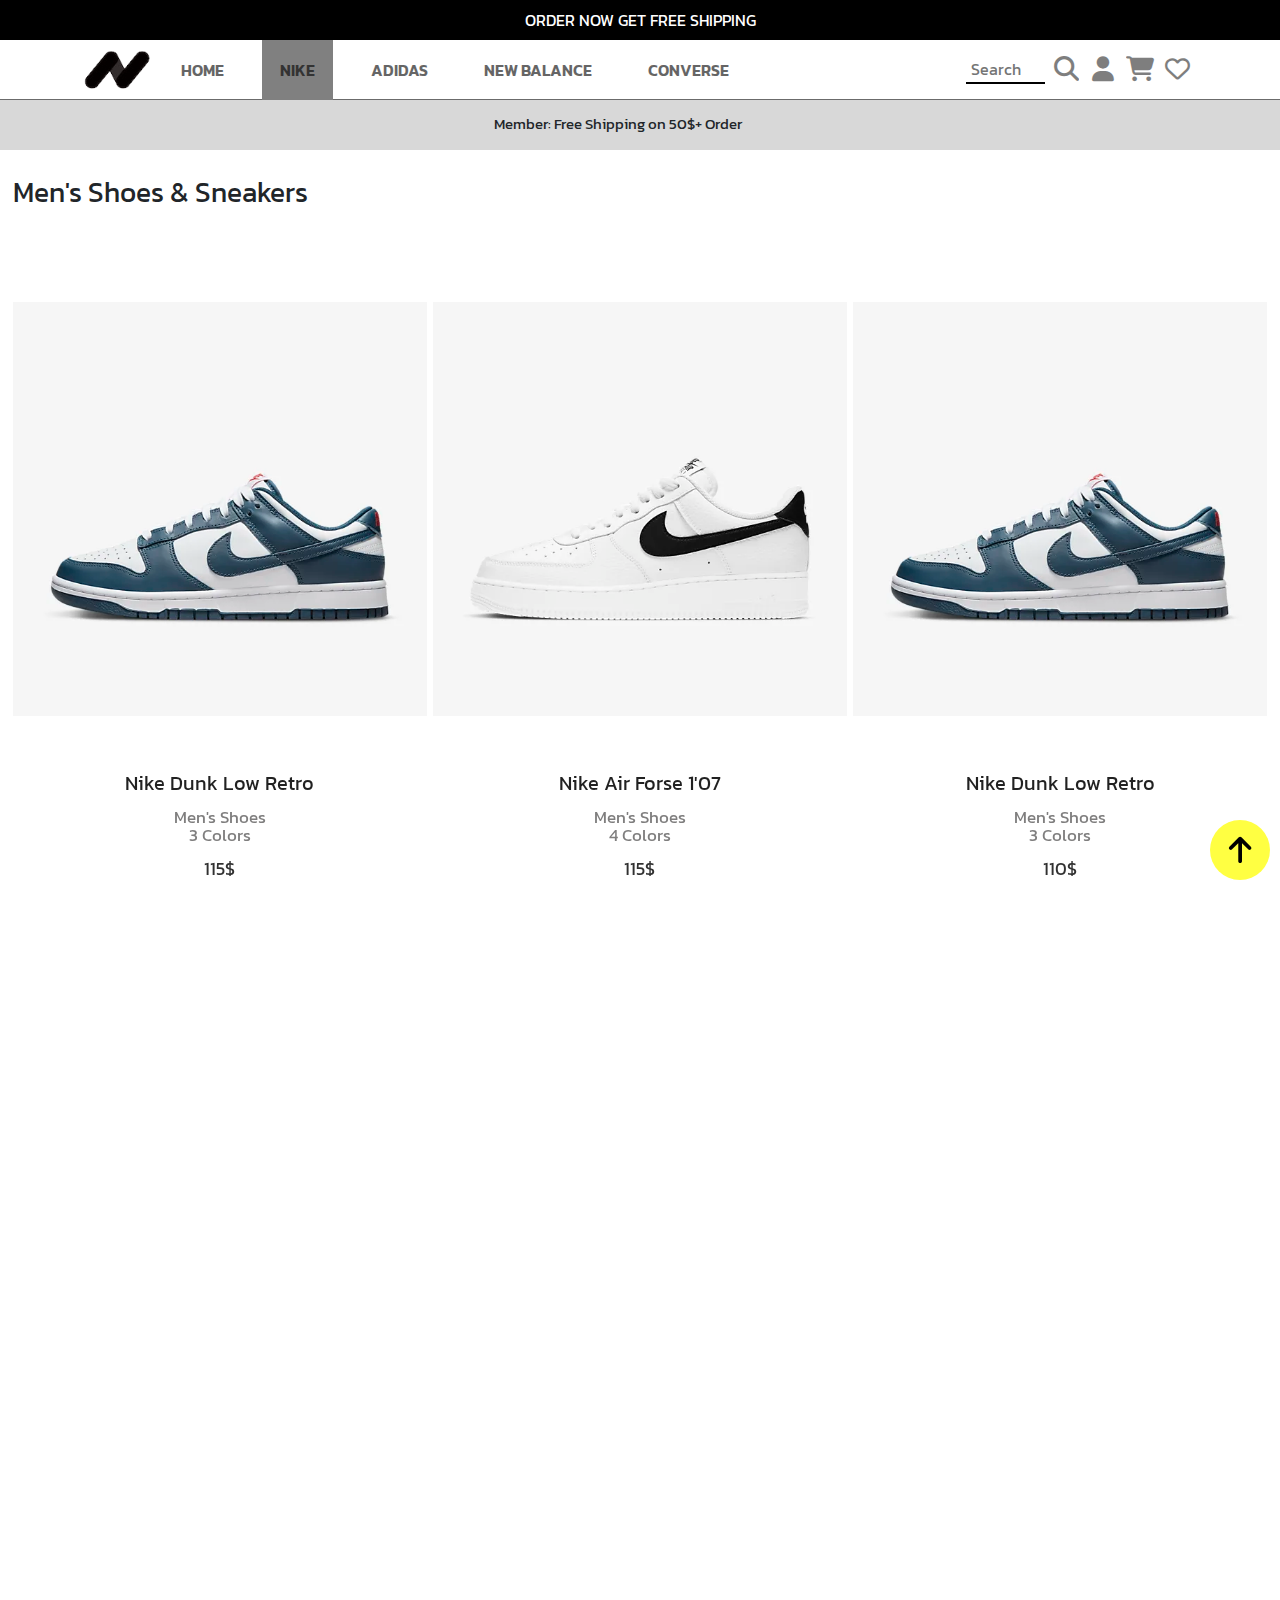
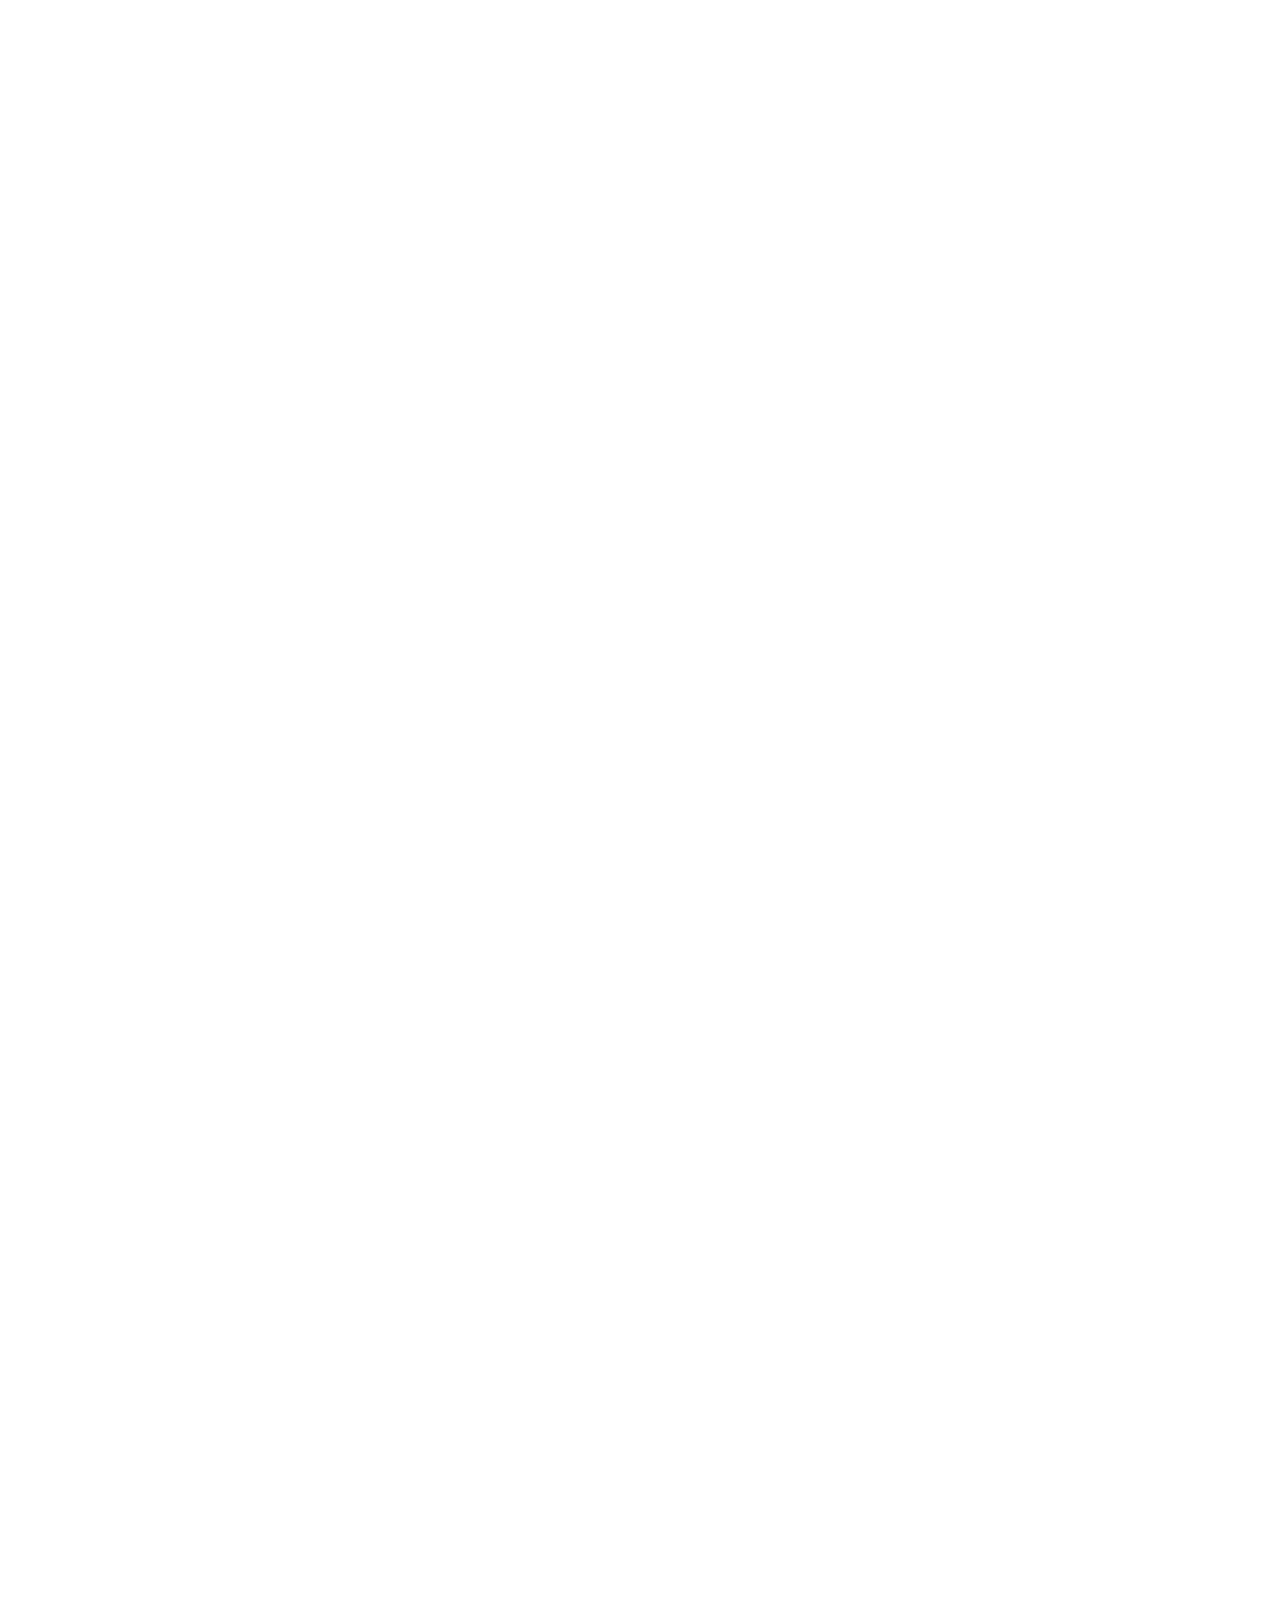
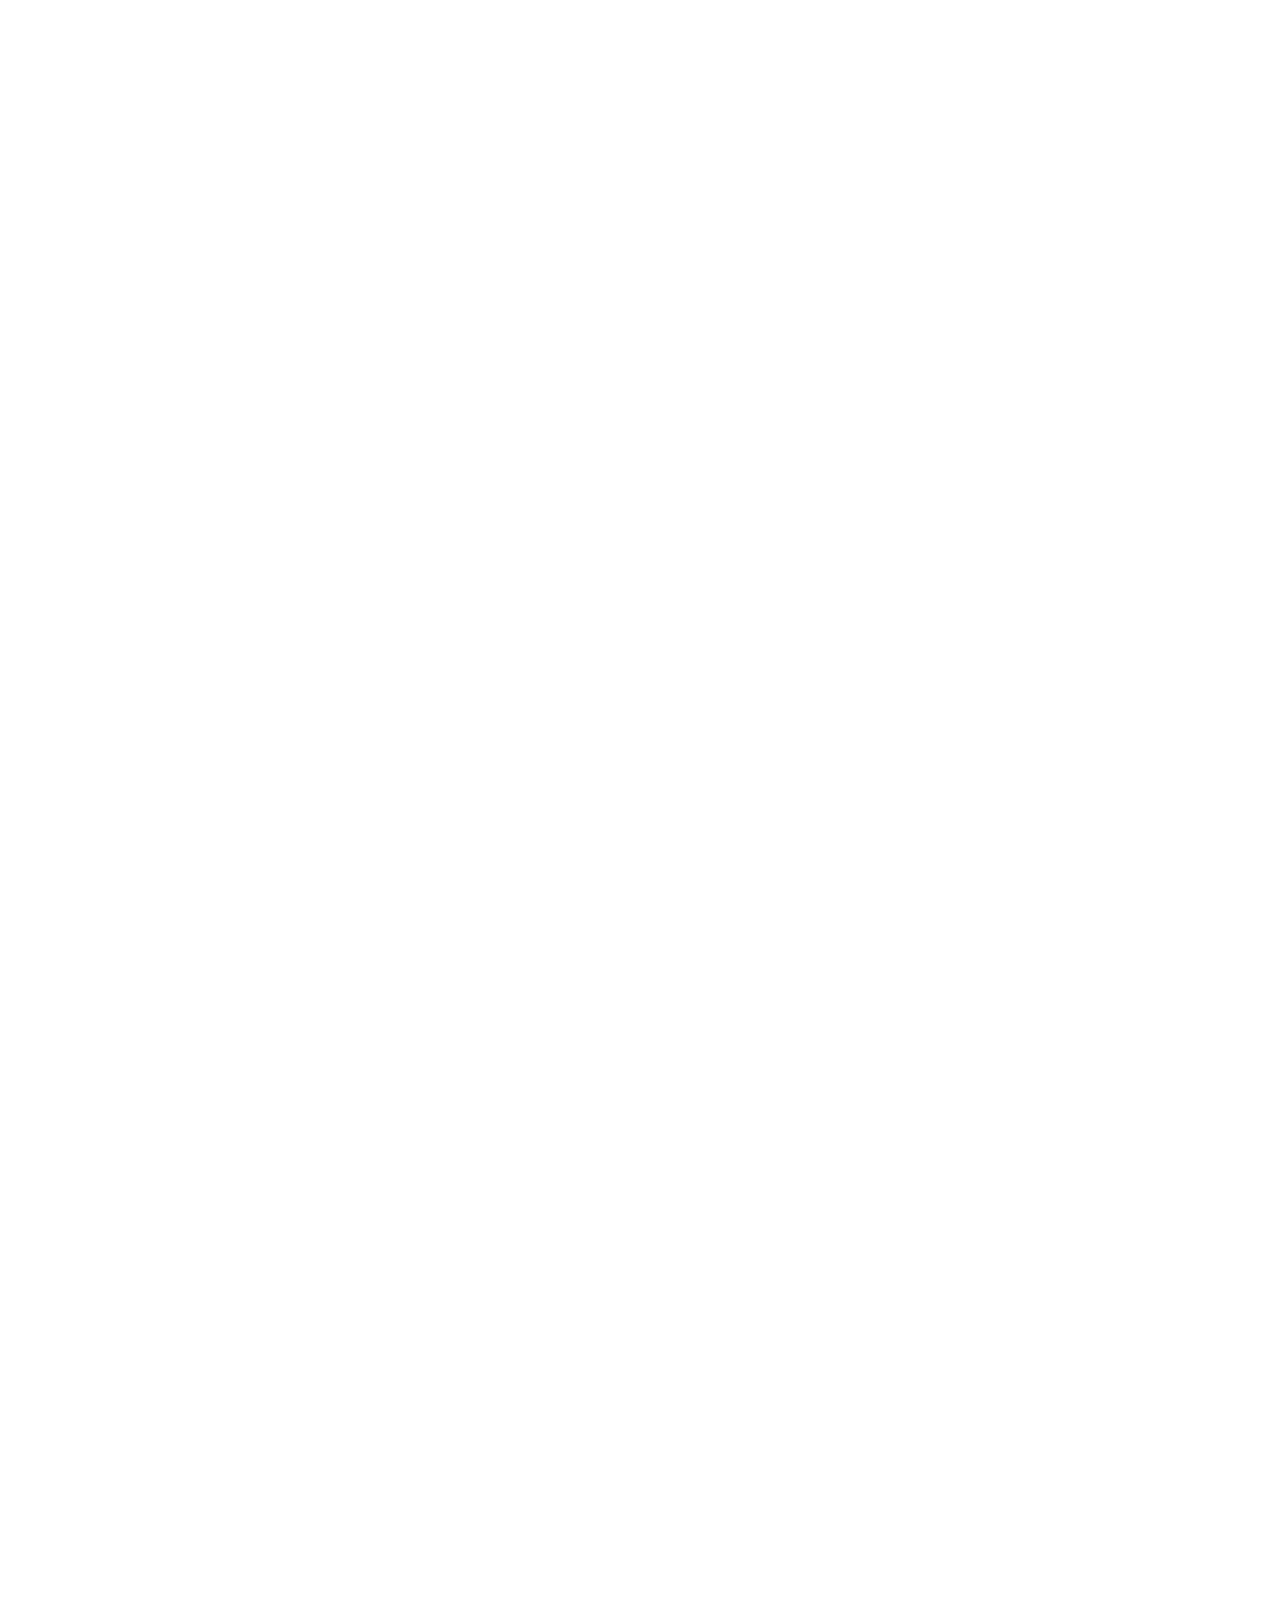
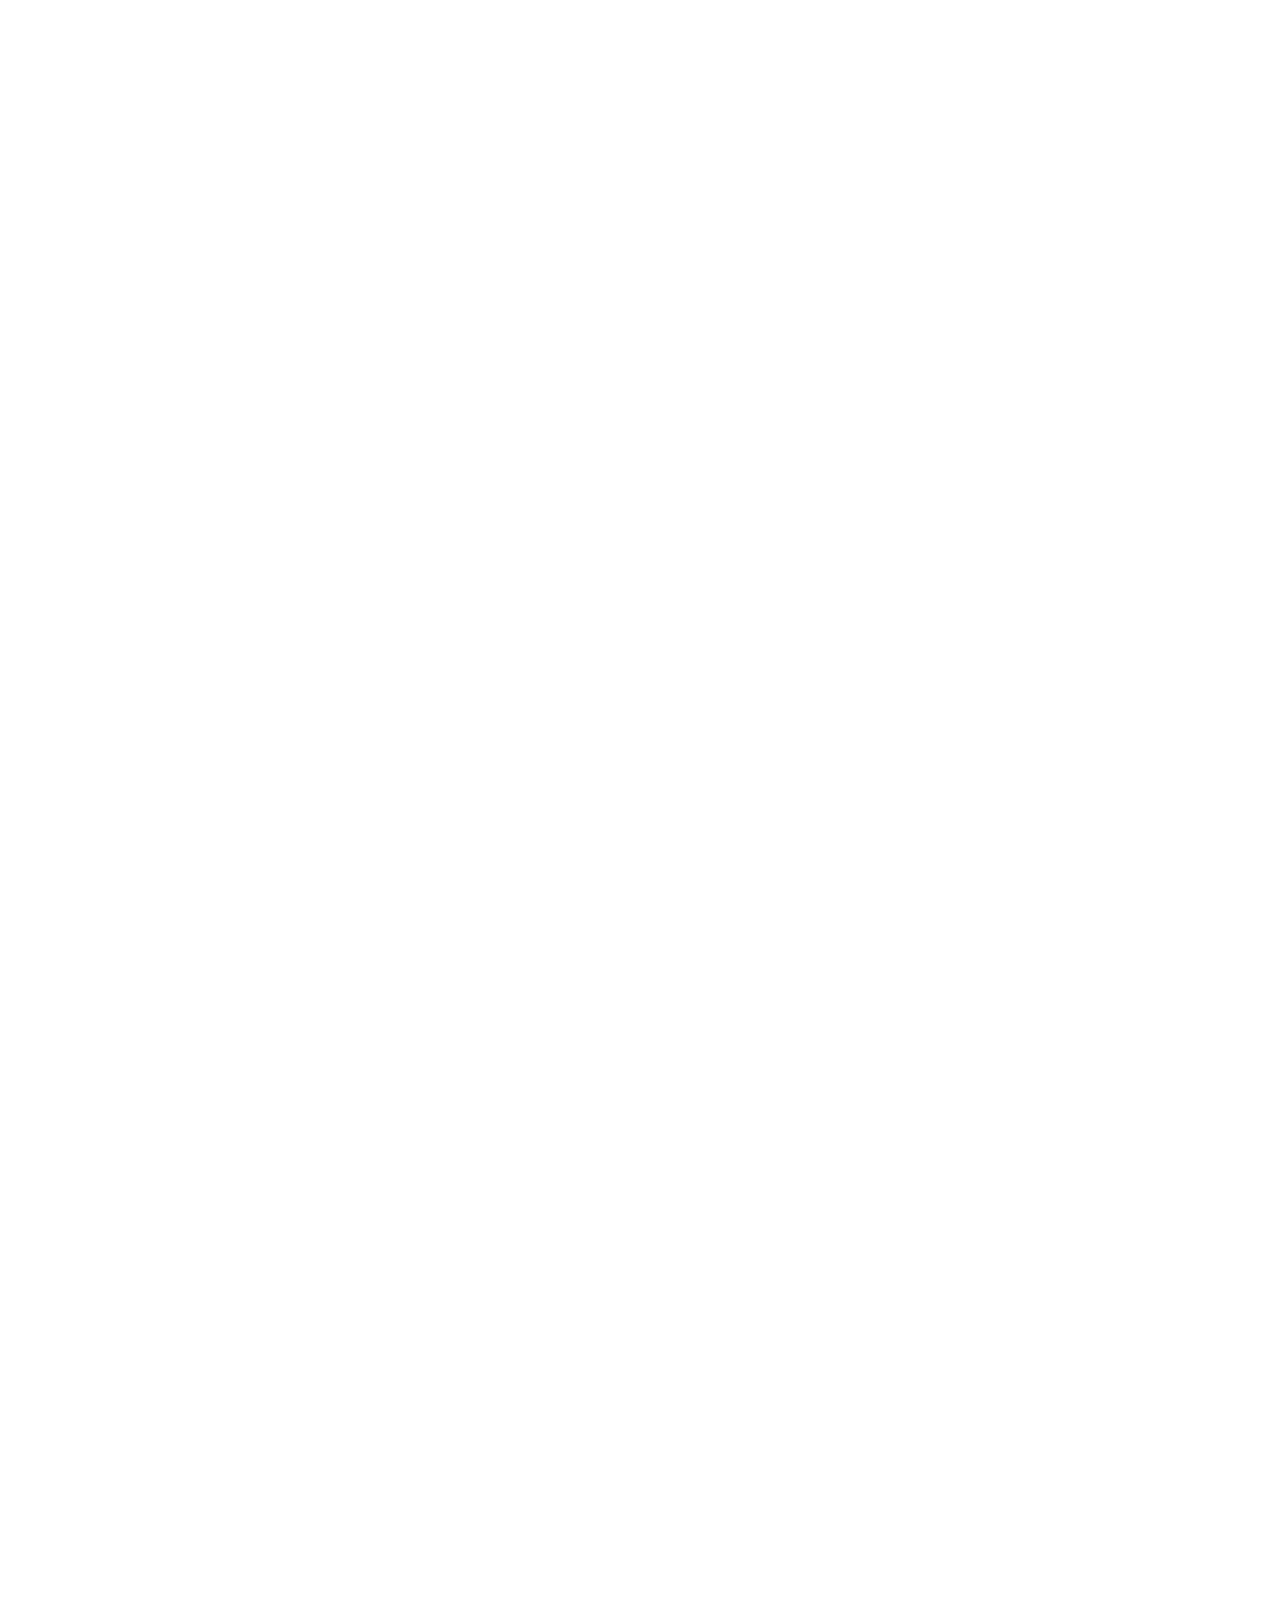
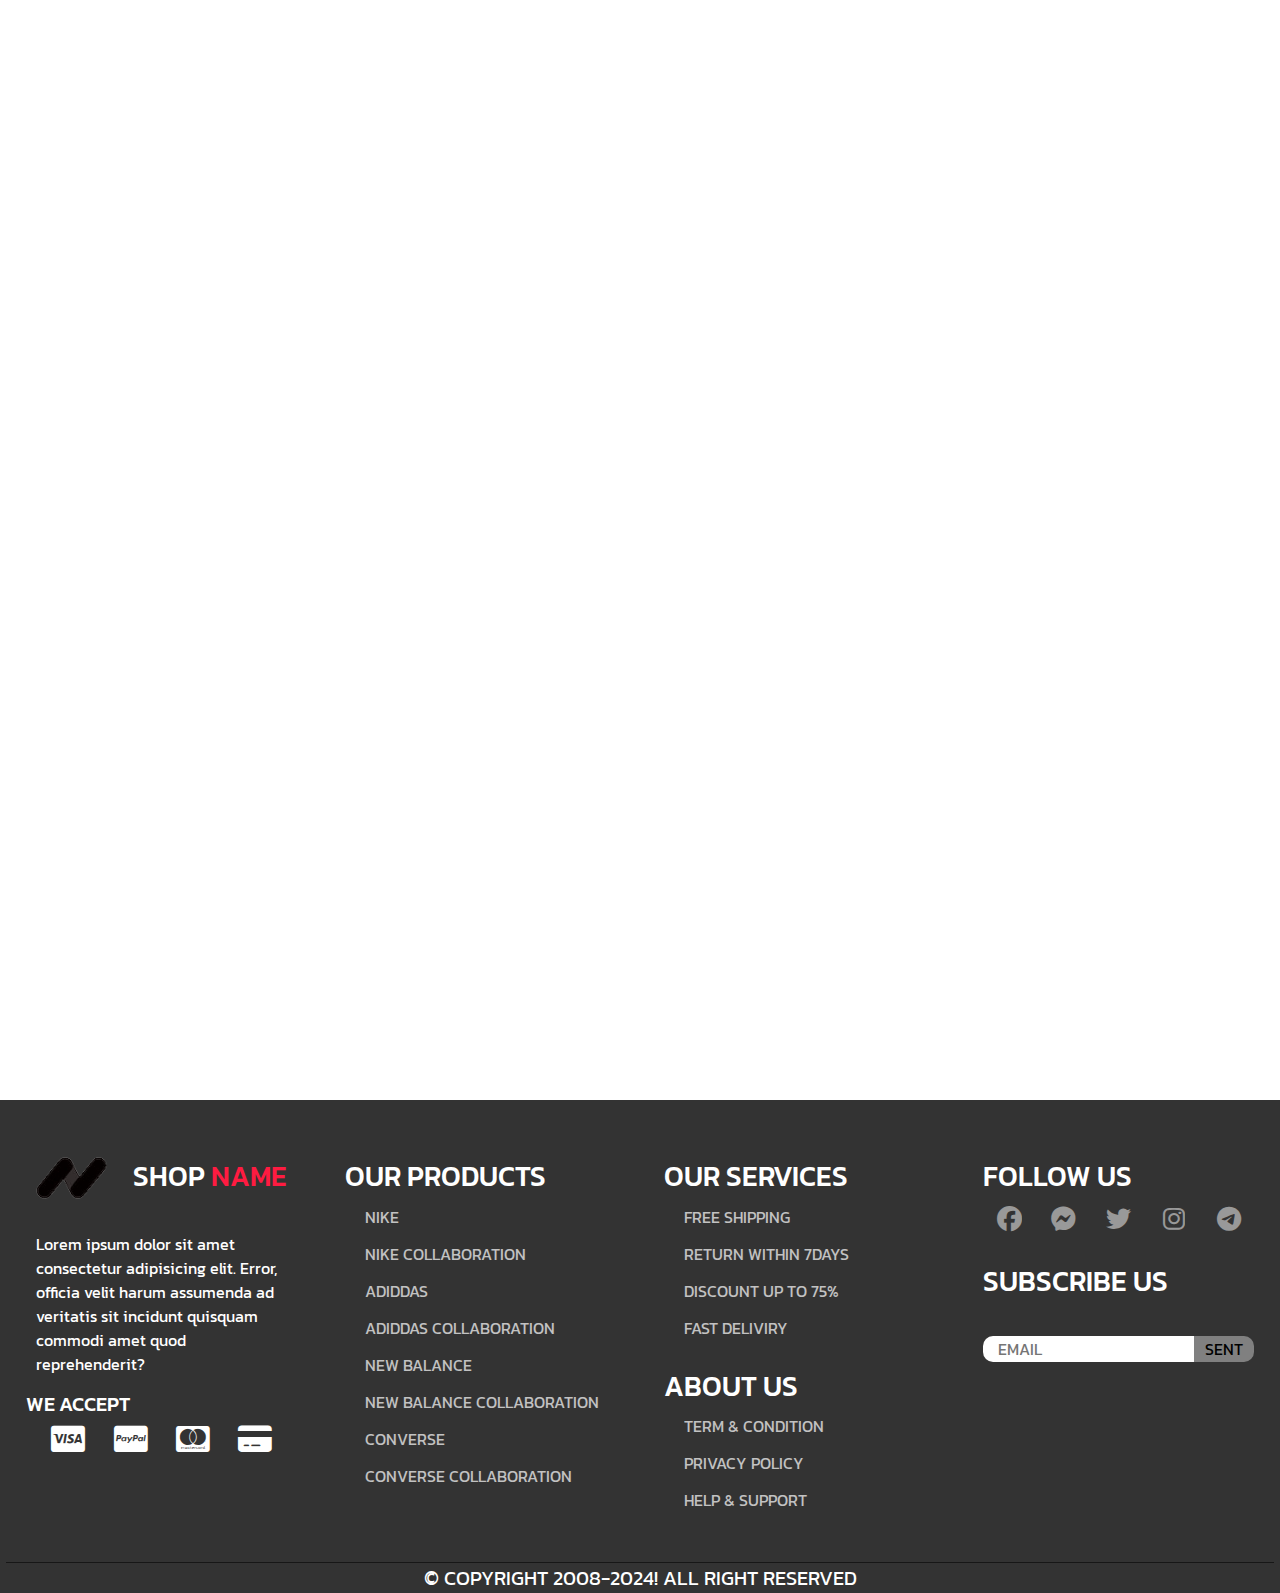
<file: nike.html>
<!DOCTYPE html>
<html lang="en">
<head>
    <meta charset="UTF-8">
    <meta name="viewport" content="width=device-width, initial-scale=1.0">
    <title>Assignment</title>
    <link rel="stylesheet" href="css/style.css">
    <link rel="stylesheet" href="css/responsive.css">
    <link rel="icon" href="img/LOGO.png">
    <link href="https://cdn.jsdelivr.net/npm/bootstrap@5.3.3/dist/css/bootstrap.min.css" rel="stylesheet" integrity="sha384-QWTKZyjpPEjISv5WaRU9OFeRpok6YctnYmDr5pNlyT2bRjXh0JMhjY6hW+ALEwIH" crossorigin="anonymous">
    <script src="https://cdn.jsdelivr.net/npm/bootstrap@5.3.3/dist/js/bootstrap.bundle.min.js" integrity="sha384-YvpcrYf0tY3lHB60NNkmXc5s9fDVZLESaAA55NDzOxhy9GkcIdslK1eN7N6jIeHz" crossorigin="anonymous"></script>
    <script src="script/JQuery.js"></script>
    <script src="https://unpkg.com/aos@2.3.1/dist/aos.js"></script>
    <link href="https://unpkg.com/aos@2.3.1/dist/aos.css" rel="stylesheet">
    <link rel="stylesheet" href="https://cdnjs.cloudflare.com/ajax/libs/font-awesome/6.5.1/css/all.min.css">
</head>
<body>
    <!-- LOGIN FORM -->
    <section class="login">
        <div class="close-login colorwhite">
            X
        </div>
        <div class="login-form">
            <form>
                <div class="title text-light">
                    LOG IN
                </div>
                <div class="body">
                    <input type="email" placeholder="Enter your email" required autofocus>
                    <input type="password" placeholder="Enter your password" class="password" required>
                    <i class="fa-solid fa-eye"></i>
                    <i class="fa-solid fa-eye-slash"></i>
                    <a style="padding-left: 5%;" href="">Forget Password?</a>
                    <p style="padding-left: 5%;">Not a member? <a href="">Sign up now</a></p>
                    <input type="submit" value="LOG IN">
                </div>
            </form>
        </div>
    </section>
    <!-- HOME button -->
    <a href="#">
        <div class="home">
            <i class="fa fa-arrow-up" aria-hidden="true"></i>
        </div>
    </a>
    <!-- cart
    <section class="cart-container">
        <div class="head">Cart</div>
        <div class="close"><p>X</p></div>
        <div class="item">
            <div class="pic">
                <img src="img/addidas-1.jpg" alt="">
            </div>
            <div class="des">
                <p>Nike Dunk Low Retro</p>
                <p>115$</p>
            </div>
        </div>
    </section>
    Favorite
    <section class="fav-container">
        <div class="close"><p>X</p></div>
    </section> -->
    <!-- header -->
    <div class="container-fluid top">
        <div class="text1"><a href="">ORDER NOW GET FREE SHIPPING</a></div>
    </div>
    <section class="container-fluid menu">
        <div class="header-logo">
            <img src="img/LOGO.png" alt="">
        </div>
        <nav>
            <ul>
                <li><a href="index.html">HOME</a></li>
                <li style="background-color: grey;">
                    <a href="nike.html">NIKE</a>
                    <div class="submenu">
                        <div class="submenu-1">
                            <div class="menu-1">
                                <a href="">MEN</a>
                                <ul>
                                    <li><a href="" class="container-fluid">NIKE1</a></li>
                                    <li><a href="" class="container-fluid">NIKE2</a></li>
                                    <li><a href="" class="container-fluid">NIKE3</a></li>
                                    <li><a href="" class="container-fluid">NIKE4</a></li>
                                    <li><a href="" class="container-fluid">NIKE5</a></li>
                                </ul>
                            </div>
                            <div class="menu-1">
                                <a href="">WOMEN</a>
                                <ul>
                                    <li><a href="" class="container-fluid">NIKE1</a></li>
                                    <li><a href="" class="container-fluid">NIKE2</a></li>
                                    <li><a href="" class="container-fluid">NIKE3</a></li>
                                    <li><a href="" class="container-fluid">NIKE4</a></li>
                                    <li><a href="" class="container-fluid">NIKE5</a></li>
                                </ul>
                            </div>
                            <div class="menu-1">
                                <a href="">KIDS</a>
                                <ul>
                                    <li><a href="" class="container-fluid">NIKE1</a></li>
                                    <li><a href="" class="container-fluid">NIKE2</a></li>
                                    <li><a href="" class="container-fluid">NIKE3</a></li>
                                    <li><a href="" class="container-fluid">NIKE4</a></li>
                                    <li><a href="" class="container-fluid">NIKE5</a></li>
                                </ul>
                            </div>
                            <div class="menu-1">
                                <a href="">UNISEX</a>
                                <ul>
                                    <li><a href="" class="container-fluid">NIKE1</a></li>
                                    <li><a href="" class="container-fluid">NIKE2</a></li>
                                    <li><a href="" class="container-fluid">NIKE3</a></li>
                                    <li><a href="" class="container-fluid">NIKE4</a></li>
                                    <li><a href="" class="container-fluid">NIKE5</a></li>
                                </ul>
                            </div>
                            <div class="pic-1">
                                <img src="img/nike-menu.jpg" alt="">
                            </div>
                        </div>
                    </div>
                </li>
                <li>
                    <a href="adidas.html">ADIDAS</a>
                    <div class="submenu">
                        <div class="submenu-1">
                            <div class="menu-1">
                                <a href="">MEN</a>
                                <ul>
                                    <li><a href="" class="container-fluid">ADIDAS1</a></li>
                                    <li><a href="" class="container-fluid">ADIDAS2</a></li>
                                    <li><a href="" class="container-fluid">ADIDAS3</a></li>
                                    <li><a href="" class="container-fluid">ADIDAS4</a></li>
                                    <li><a href="" class="container-fluid">ADIDAS5</a></li>
                                </ul>
                            </div>
                            <div class="menu-1">
                                <a href="">WOMEN</a>
                                <ul>
                                    <li><a href="" class="container-fluid">ADIDAS1</a></li>
                                    <li><a href="" class="container-fluid">ADIDAS2</a></li>
                                    <li><a href="" class="container-fluid">ADIDAS3</a></li>
                                    <li><a href="" class="container-fluid">ADIDAS4</a></li>
                                    <li><a href="" class="container-fluid">ADIDAS5</a></li>
                                </ul>
                            </div>
                            <div class="menu-1">
                                <a href="">KIDS</a>
                                <ul>
                                    <li><a href="" class="container-fluid">ADIDAS1</a></li>
                                    <li><a href="" class="container-fluid">ADIDAS2</a></li>
                                    <li><a href="" class="container-fluid">ADIDAS3</a></li>
                                    <li><a href="" class="container-fluid">ADIDAS4</a></li>
                                    <li><a href="" class="container-fluid">ADIDAS5</a></li>
                                </ul>
                            </div>
                            <div class="menu-1">
                                <a href="">UNISEX</a>
                                <ul>
                                    <li><a href="" class="container-fluid">ADIDAS1</a></li>
                                    <li><a href="" class="container-fluid">ADIDAS2</a></li>
                                    <li><a href="" class="container-fluid">ADIDAS3</a></li>
                                    <li><a href="" class="container-fluid">ADIDAS4</a></li>
                                    <li><a href="" class="container-fluid">ADIDAS5</a></li>
                                </ul>   
                            </div>
                            <div class="pic-1">
                                <img src="img/adidas-menu.jpg" alt="">
                            </div>
                        </div>
                    </div>
                </li>
                <li>
                    <a href="nb.html">NEW BALANCE</a>
                    <div class="submenu">
                        <div class="submenu-1">
                            <div class="menu-1">
                                <a href="">MEN</a>
                                <ul>
                                    <li><a href="" class="container-fluid">NEW BALANCE1</a></li>
                                    <li><a href="" class="container-fluid">NEW BALANCE2</a></li>
                                    <li><a href="" class="container-fluid">NEW BALANCE3</a></li>
                                    <li><a href="" class="container-fluid">NEW BALANCE4</a></li>
                                    <li><a href="" class="container-fluid">NEW BALANCE5</a></li>
                                </ul>
                            </div>
                            <div class="menu-1">
                                <a href="">WOMEN</a>
                                <ul>
                                    <li><a href="" class="container-fluid">NEW BALANCE1</a></li>
                                    <li><a href="" class="container-fluid">NEW BALANCE2</a></li>
                                    <li><a href="" class="container-fluid">NEW BALANCE3</a></li>
                                    <li><a href="" class="container-fluid">NEW BALANCE4</a></li>
                                    <li><a href="" class="container-fluid">NEW BALANCE5</a></li>
                                </ul>
                            </div>
                            <div class="menu-1">
                                <a href="">KIDS</a>
                                <ul>
                                    <li><a href="" class="container-fluid">NEW BALANCE1</a></li>
                                    <li><a href="" class="container-fluid">NEW BALANCE2</a></li>
                                    <li><a href="" class="container-fluid">NEW BALANCE3</a></li>
                                    <li><a href="" class="container-fluid">NEW BALANCE4</a></li>
                                    <li><a href="" class="container-fluid">NEW BALANCE5</a></li>
                                </ul>
                            </div>
                            <div class="menu-1">
                                <a href="">UNISEX</a>
                                <ul>
                                    <li><a href="" class="container-fluid">NEW BALANCE1</a></li>
                                    <li><a href="" class="container-fluid">NEW BALANCE2</a></li>
                                    <li><a href="" class="container-fluid">NEW BALANCE3</a></li>
                                    <li><a href="" class="container-fluid">NEW BALANCE4</a></li>
                                    <li><a href="" class="container-fluid">NEW BALANCE5</a></li>
                                </ul>   
                            </div>
                            <div class="pic-1">
                                <img src="img/nb-menu.jpg" alt="">
                            </div>
                        </div>
                    </div>
                </li>
                <li>
                    <a href="converse.html">CONVERSE</a>
                    <div class="submenu">
                        <div class="submenu-1">
                            <div class="menu-1">
                                <a href="">MEN</a>
                                <ul>
                                    <li><a href="" class="container-fluid">CONVERSE1</a></li>
                                    <li><a href="" class="container-fluid">CONVERSE2</a></li>
                                    <li><a href="" class="container-fluid">CONVERSE3</a></li>
                                    <li><a href="" class="container-fluid">CONVERSE4</a></li>
                                    <li><a href="" class="container-fluid">CONVERSE5</a></li>
                                </ul>
                            </div>
                            <div class="menu-1">
                                <a href="">WOMEN</a>
                                <ul>
                                    <li><a href="" class="container-fluid">CONVERSE1</a></li>
                                    <li><a href="" class="container-fluid">CONVERSE2</a></li>
                                    <li><a href="" class="container-fluid">CONVERSE3</a></li>
                                    <li><a href="" class="container-fluid">CONVERSE4</a></li>
                                    <li><a href="" class="container-fluid">CONVERSE5</a></li>
                                </ul>
                            </div>
                            <div class="menu-1">
                                <a href="">KIDS</a>
                                <ul>
                                    <li><a href="" class="container-fluid">CONVERSE1</a></li>
                                    <li><a href="" class="container-fluid">CONVERSE2</a></li>
                                    <li><a href="" class="container-fluid">CONVERSE3</a></li>
                                    <li><a href="" class="container-fluid">CONVERSE4</a></li>
                                    <li><a href="" class="container-fluid">CONVERSE5</a></li>
                                </ul>
                            </div>
                            <div class="menu-1">
                                <a href="">UNISEX</a>
                                <ul>
                                    <li><a href="" class="container-fluid">CONVERSE1</a></li>
                                    <li><a href="" class="container-fluid">CONVERSE2</a></li>
                                    <li><a href="" class="container-fluid">CONVERSE3</a></li>
                                    <li><a href="" class="container-fluid">CONVERSE4</a></li>
                                    <li><a href="" class="container-fluid">CONVERSE5</a></li>
                                </ul>   
                            </div>
                            <div class="pic-1">
                                <img src="img/converse.menu.jpg" alt="">
                            </div>
                        </div>
                    </div>
                </li>
            </ul>
        </nav>
        <div class="header-icon">
            <input type="search" placeholder="Search" class="search">
            <div class="icon"><i class="fa fa-solid fa-magnifying-glass"></i></div>
            <div class="icon"><i class="fa fa-solid fa-user"></i></div>
            <div class="icon"><i class="fa fa-solid fa-cart-shopping cart"></i></div>
            <div class="icon"><i class="fa fa-regular fa-heart heart"></i></div>
            <div class="icon"><i class="fa fa-solid fa-bars"></i></div>
        </div>
    </section>
    <!-- pagination -->
    <section class="pagination-container">
        <div class="pagination-content">
            <div class="p">
                <p>Member: Free Shipping on 50$+ Order</p>
            </div>
        </div>
    </section>
    <!-- product nike -->
    <section class="nike-product">
        <div class="nike-proudct-header">
            <h3>Men's Shoes & Sneakers</h3>
        </div>
        <div class="nike-product-container">
            <!-- 1 -->
            <div class="row product">
                <div class="col-4 item" data-aos="zoom-out">
                    <div class="pic">
                        <img src="nike/1.dunk-low-retro-mens-shoes-5FQWGR.png" alt="">
                    </div>
                    <div class="des">
                        <p style="font-size: 20px; color: rgba(0, 0, 0, 0.87); font-weight: 400;">
                            Nike Dunk Low Retro
                        </p>
                        <p style="color: rgba(68, 67, 67, 0.685); font-size: 17px;">
                            Men's Shoes<br>3 Colors
                        </p>
                        <p style="color: rgba(0, 0, 0, 0.808); font-size: 18px;">115$</p>
                    </div>
                    <div class="icon-hover">
                        <div class="icon"><i class="fa-solid fa-heart"></i></div>
                        <div class="icon"><i class="addtocartnike1 fa-solid fa-cart-shopping"></i></div>
                        <div class="icon"><i class="fa-solid fa-square-plus"></i></div>
                    </div>
                </div>
                <div class="col-4 item" data-aos="zoom-out">
                    <div class="pic">
                        <img src="nike/2.air-force-1-07-mens-shoes-jBrhbr.png" alt="">
                    </div>
                    <div class="des">
                        <p style="font-size: 20px; color: rgba(0, 0, 0, 0.87); font-weight: 400;">
                            Nike Air Forse 1'07
                        </p>
                        <p style="color: rgba(68, 67, 67, 0.685); font-size: 17px;">
                            Men's Shoes<br>4 Colors
                        </p>
                        <p style="color: rgba(0, 0, 0, 0.808); font-size: 18px;">115$</p>
                    </div>
                    <div class="icon-hover">
                        <div class="icon"><i class="fa-solid fa-heart"></i></div>
                        <div class="icon"><i class="addtocartnike2 fa-solid fa-cart-shopping"></i></div>
                        <div class="icon"><i class="fa-solid fa-square-plus"></i></div>
                    </div>
                </div>
                <div class="col-4 item" data-aos="zoom-out">
                    <div class="pic">
                        <img src="nike/1.dunk-low-retro-mens-shoes-5FQWGR.png" alt="">
                    </div>
                    <div class="des">
                        <p style="font-size: 20px; color: rgba(0, 0, 0, 0.87); font-weight: 400;">Nike Dunk Low Retro</p>
                        <p style="color: rgba(68, 67, 67, 0.685); font-size: 17px;">Men's Shoes<br>3 Colors</p>
                        <p style="color: rgba(0, 0, 0, 0.808); font-size: 18px;">110$</p>
                    </div>
                    <div class="icon-hover">
                        <div class="icon"><i class="fa-solid fa-heart"></i></div>
                        <div class="icon"><i class="fa-solid fa-cart-shopping"></i></div>
                        <div class="icon"><i class="fa-solid fa-square-plus"></i></div>
                    </div>
                </div>
            </div>
            <!-- 2 -->
            <div class="row product">
                <div class="col-4 item" data-aos="zoom-out">
                    <div class="pic">
                        <img src="nike/4.p-6000-shoes-XkgpKW.png" alt="">
                    </div>
                    <div class="des">
                        <p style="font-size: 20px; color: rgba(0, 0, 0, 0.87); font-weight: 400;">
                            Nike P-6000 Premium
                        </p>
                        <p style="color: rgba(68, 67, 67, 0.685); font-size: 17px;">
                            Men's Shoes<br>10 Colors
                        </p>
                        <p style="color: rgba(0, 0, 0, 0.808); font-size: 18px;">115$</p>
                    </div>
                    <div class="icon-hover">
                        <div class="icon"><i class="fa-solid fa-heart"></i></div>
                        <div class="icon"><i class="fa-solid fa-cart-shopping"></i></div>
                        <div class="icon"><i class="fa-solid fa-square-plus"></i></div>
                    </div>
                </div>
                <div class="col-4 item" data-aos="zoom-out">
                    <div class="pic">
                        <img src="nike/5.zoom-vomero-5-mens-shoes-MgsTqZ.png" alt="">
                    </div>
                    <div class="des">
                        <p style="font-size: 20px; color: rgba(0, 0, 0, 0.87); font-weight: 400;">
                            Nike Zoom Vomero 6
                        </p>
                        <p style="color: rgba(68, 67, 67, 0.685); font-size: 17px;">
                            Men's Shoes<br>6 Colors
                        </p>
                        <p style="color: rgba(0, 0, 0, 0.808); font-size: 18px;">115$</p>
                    </div>
                    <div class="icon-hover">
                        <div class="icon"><i class="fa-solid fa-heart"></i></div>
                        <div class="icon"><i class="fa-solid fa-cart-shopping"></i></div>
                        <div class="icon"><i class="fa-solid fa-square-plus"></i></div>
                    </div>
                </div>
                <div class="col-4 item" data-aos="zoom-out">
                    <div class="pic">
                        <img src="nike/9.dunk-low-retro-mens-shoes-76KnBL.png" alt="">
                    </div>
                    <div class="des">
                        <p style="font-size: 20px; color: rgba(0, 0, 0, 0.87); font-weight: 400;">
                            Nike Air Max 1
                        </p>
                        <p style="color: rgba(68, 67, 67, 0.685); font-size: 17px;">
                            Men's Shoes<br>3 Colors
                        </p>
                        <p style="color: rgba(0, 0, 0, 0.808); font-size: 18px;">
                            125$
                        </p>
                    </div>
                    <div class="icon-hover">
                        <div class="icon"><i class="fa-solid fa-heart"></i></div>
                        <div class="icon"><i class="fa-solid fa-cart-shopping"></i></div>
                        <div class="icon"><i class="fa-solid fa-square-plus"></i></div>
                    </div>
                </div>
            </div>
            <!-- 3 -->
            <div class="row product">
                <div class="col-4 item" data-aos="zoom-out">
                    <div class="pic">
                        <img src="nike/6.air-force-1-07-mens-shoes-f3wwrM.png" alt="">
                    </div>
                    <div class="des">
                        <p style="font-size: 20px; color: rgba(0, 0, 0, 0.87); font-weight: 400;">
                            Nike Air Force 1'07
                        </p>
                        <p style="color: rgba(68, 67, 67, 0.685); font-size: 17px;">
                            Men's Shoes<br>1 Colors
                        </p>
                        <p style="color: rgba(0, 0, 0, 0.808); font-size: 18px;">135$</p>
                    </div>
                    <div class="icon-hover">
                        <div class="icon"><i class="fa-solid fa-heart"></i></div>
                        <div class="icon"><i class="fa-solid fa-cart-shopping"></i></div>
                        <div class="icon"><i class="fa-solid fa-square-plus"></i></div>
                    </div>
                </div>
                <div class="col-4 item" data-aos="zoom-out">
                    <div class="pic">
                        <img src="nike/7.dunk-low-retro-mens-shoes-1xlGBR.png" alt="">
                    </div>
                    <div class="des">
                        <p style="font-size: 20px; color: rgba(0, 0, 0, 0.87); font-weight: 400;">
                            Nike Dunk Low Retro
                        </p>
                        <p style="color: rgba(68, 67, 67, 0.685); font-size: 17px;">
                            Men's Shoes<br>6 Colors
                        </p>
                        <p style="color: rgba(0, 0, 0, 0.808); font-size: 18px;">115$</p>
                    </div>
                    <div class="icon-hover">
                        <div class="icon"><i class="fa-solid fa-heart"></i></div>
                        <div class="icon"><i class="fa-solid fa-cart-shopping"></i></div>
                        <div class="icon"><i class="fa-solid fa-square-plus"></i></div>
                    </div>
                </div>
                <div class="col-4 item" data-aos="zoom-out">
                    <div class="pic">
                        <img src="nike/10.v2k-run-shoes-DDV2HS.png" alt="">
                    </div>
                    <div class="des">
                        <p style="font-size: 20px; color: rgba(0, 0, 0, 0.87); font-weight: 400;">
                            Nike V2K RUN
                        </p>
                        <p style="color: rgba(68, 67, 67, 0.685); font-size: 17px;">
                            Men's Shoes<br>6 Colors
                        </p>
                        <p style="color: rgba(0, 0, 0, 0.808); font-size: 18px;">90$</p>
                    </div>
                    <div class="icon-hover">
                        <div class="icon"><i class="fa-solid fa-heart"></i></div>
                        <div class="icon"><i class="fa-solid fa-cart-shopping"></i></div>
                        <div class="icon"><i class="fa-solid fa-square-plus"></i></div>
                    </div>
                </div>
            </div>
            <!-- 4 -->
            <div class="row product">
                <div class="col-4 item" data-aos="zoom-out">
                    <div class="pic">
                        <img src="nike/11.air-jordan-1-retro-high-og-yellow-ochre-mens-shoes-JHpxkn.png" alt="">
                    </div>
                    <div class="des">
                        <p style="font-size: 20px; color: rgba(0, 0, 0, 0.87); font-weight: 400;">
                            Nike Air Jordan 1 Retro High OG "Yellow Ochre"
                        </p>
                        <p style="color: #444343af; font-size: 17px;">
                            Men's Shoes<br>3 Colors
                        </p>
                        <p style="color: rgba(0, 0, 0, 0.808); font-size: 18px;">105$</p>
                    </div>
                    <div class="icon-hover">
                        <div class="icon"><i class="fa-solid fa-heart"></i></div>
                        <div class="icon"><i class="fa-solid fa-cart-shopping"></i></div>
                        <div class="icon"><i class="fa-solid fa-square-plus"></i></div>
                    </div>
                </div>
                <div class="col-4 item" data-aos="zoom-out">
                    <div class="pic">
                        <img src="nike/12.air-jordan-1-mid-se-mens-shoes-Zn07hL.png" alt="">
                    </div>
                    <div class="des">
                        <p style="font-size: 20px; color: rgba(0, 0, 0, 0.87); font-weight: 400;">
                            Nike Air Jordan 1 Mid SE
                        </p>
                        <p style="color: rgba(68, 67, 67, 0.685); font-size: 17px;">
                            Men's Shoes<br>6 Colors
                        </p>
                        <p style="color: rgba(0, 0, 0, 0.808); font-size: 18px;">95$</p>
                    </div>
                    <div class="icon-hover">
                        <div class="icon"><i class="fa-solid fa-heart"></i></div>
                        <div class="icon"><i class="fa-solid fa-cart-shopping"></i></div>
                        <div class="icon"><i class="fa-solid fa-square-plus"></i></div>
                    </div>
                </div>
                <div class="col-4 item" data-aos="zoom-out">
                    <div class="pic">
                        <img src="nike/13.air-jordan-6-retro-yellow-ochre-mens-shoes-QLGPHR.png" alt="">
                    </div>
                    <div class="des">
                        <p style="font-size: 20px; color: rgba(0, 0, 0, 0.87); font-weight: 400;">
                            Nike Air Jordan 6 Retro "Yellow Ochre"
                        </p>
                        <p style="color: rgba(68, 67, 67, 0.685); font-size: 17px;">
                            Men's Shoes<br>6 Colors
                        </p>
                        <p style="color: rgba(0, 0, 0, 0.808); font-size: 18px;">115$</p>
                    </div>
                    <div class="icon-hover">
                        <div class="icon"><i class="fa-solid fa-heart"></i></div>
                        <div class="icon"><i class="fa-solid fa-cart-shopping"></i></div>
                        <div class="icon"><i class="fa-solid fa-square-plus"></i></div>
                    </div>
                </div>
            </div>
            <!-- 5 -->
            <div class="row product">
                <div class="col-4 item" data-aos="zoom-out">
                    <div class="pic">
                        <img src="nike/14.jordan-stay-loyal-3-mens-shoes-4n9P1r.png" alt="">
                    </div>
                    <div class="des">
                        <p style="font-size: 20px; color: rgba(0, 0, 0, 0.87); font-weight: 400;">
                            Nike Air Jordan Stay Loyal 3
                        </p>
                        <p style="color: rgba(68, 67, 67, 0.685); font-size: 17px;">
                            Men's Shoes<br>10 Colors
                        </p>
                        <p style="color: rgba(0, 0, 0, 0.808); font-size: 18px;">105$</p>
                    </div>
                    <div class="icon-hover">
                        <div class="icon"><i class="fa-solid fa-heart"></i></div>
                        <div class="icon"><i class="fa-solid fa-cart-shopping"></i></div>
                        <div class="icon"><i class="fa-solid fa-square-plus"></i></div>
                    </div>
                </div>
                <div class="col-4 item" data-aos="zoom-out">
                    <div class="pic">
                        <img src="nike/15.air-jordan-1-element-shoes-Kcsdzl.png" alt="">
                    </div>
                    <div class="des">
                        <p style="font-size: 20px; color: rgba(0, 0, 0, 0.87); font-weight: 400;">
                            Nike Air Jordan 1 Mid SE
                        </p>
                        <p style="color: rgba(68, 67, 67, 0.685); font-size: 17px;">
                            Men's Shoes<br>7 Colors
                        </p>
                        <p style="color: rgba(0, 0, 0, 0.808); font-size: 18px;">95$</p>
                    </div>
                    <div class="icon-hover">
                        <div class="icon"><i class="fa-solid fa-heart"></i></div>
                        <div class="icon"><i class="fa-solid fa-cart-shopping"></i></div>
                        <div class="icon"><i class="fa-solid fa-square-plus"></i></div>
                    </div>
                </div>
                <div class="col-4 item" data-aos="zoom-out">
                    <div class="pic">
                        <img src="nike/16.air-jordan-1-hi-flyease-mens-shoes-VjGcGX.png" alt="">
                    </div>
                    <div class="des">
                        <p style="font-size: 20px; color: rgba(0, 0, 0, 0.87); font-weight: 400;">
                            Nike Air Jordan 6 Retro "Yellow Ochre"
                        </p>
                        <p style="color: rgba(68, 67, 67, 0.685); font-size: 17px;">
                            Men's Shoes<br>6 Colors
                        </p>
                        <p style="color: rgba(0, 0, 0, 0.808); font-size: 18px;">115$</p>
                    </div>
                    <div class="icon-hover">
                        <div class="icon"><i class="fa-solid fa-heart"></i></div>
                        <div class="icon"><i class="fa-solid fa-cart-shopping"></i></div>
                        <div class="icon"><i class="fa-solid fa-square-plus"></i></div>
                    </div>
                </div>
            </div>
            <!-- 1 -->
            <div class="row product">
                <div class="col-4 item" data-aos="zoom-out">
                    <div class="pic">
                        <img src="nike/17.calm-mens-mules-m5tTKn.png" alt="">
                    </div>
                    <div class="des">
                        <p style="font-size: 20px; color: rgba(0, 0, 0, 0.87); font-weight: 400;">
                            Nike Air Max 1
                        </p>
                        <p style="color: rgba(68, 67, 67, 0.685); font-size: 17px;">
                            Men's Shoes<br>2 Colors
                        </p>
                        <p style="color: rgba(0, 0, 0, 0.808); font-size: 18px;">60$</p>
                    </div>
                    <div class="icon-hover">
                        <div class="icon"><i class="fa-solid fa-heart"></i></div>
                        <div class="icon"><i class="fa-solid fa-cart-shopping"></i></div>
                        <div class="icon"><i class="fa-solid fa-square-plus"></i></div>
                    </div>
                </div>
                <div class="col-4 item" data-aos="zoom-out">
                    <div class="pic">
                        <img src="nike/18.offcourt-san-francisco-49ers-offcourt-slides-hwcMZb.png" alt="">
                    </div>
                    <div class="des">
                        <p style="font-size: 20px; color: rgba(0, 0, 0, 0.87); font-weight: 400;">
                            Nike Offcourt(San Francisco 49ers)
                        </p>
                        <p style="color: rgba(68, 67, 67, 0.685); font-size: 17px;">
                            Men's Shoes<br>1 Colors
                        </p>
                        <p style="color: rgba(0, 0, 0, 0.808); font-size: 18px;">40$</p>
                    </div>
                    <div class="icon-hover">
                        <div class="icon"><i class="fa-solid fa-heart"></i></div>
                        <div class="icon"><i class="fa-solid fa-cart-shopping"></i></div>
                        <div class="icon"><i class="fa-solid fa-square-plus"></i></div>
                    </div>
                </div>
                <div class="col-4 item" data-aos="zoom-out">
                    <div class="pic">
                        <img src="nike/19.offcourt-cleveland-browns-slide-1xbMzS.png" alt="">
                    </div>
                    <div class="des">
                        <p style="font-size: 20px; color: rgba(0, 0, 0, 0.87); font-weight: 400;">Nike Offcourt(NFL Cleveland Browns)</p>
                        <p style="color: rgba(68, 67, 67, 0.685); font-size: 17px;">Men's Shoes<br>12 Colors</p>
                        <p style="color: rgba(0, 0, 0, 0.808); font-size: 18px;">40$</p>
                    </div>
                    <div class="icon-hover">
                        <div class="icon"><i class="fa-solid fa-heart"></i></div>
                        <div class="icon"><i class="fa-solid fa-cart-shopping"></i></div>
                        <div class="icon"><i class="fa-solid fa-square-plus"></i></div>
                    </div>
                </div>
            </div>
            <!-- 2 -->
            <div class="row product">
                <div class="col-4 item" data-aos="zoom-out">
                    <div class="pic">
                        <img src="nike/20.phantom-luna-2-elite-fg-high-top-soccer-cleats-CQJTNX.png" alt="">
                    </div>
                    <div class="des">
                        <p style="font-size: 20px; color: rgba(0, 0, 0, 0.87); font-weight: 400;">
                            Nike Phantom Luna 2 Elite
                        </p>
                        <p style="color: rgba(68, 67, 67, 0.685); font-size: 17px;">
                            Men's Shoes<br>3 Colors
                        </p>
                        <p style="color: rgba(0, 0, 0, 0.808); font-size: 18px;">285$</p>
                    </div>
                    <div class="icon-hover">
                        <div class="icon"><i class="fa-solid fa-heart"></i></div>
                        <div class="icon"><i class="fa-solid fa-cart-shopping"></i></div>
                        <div class="icon"><i class="fa-solid fa-square-plus"></i></div>
                    </div>
                </div>
                <div class="col-4 item" data-aos="zoom-out">
                    <div class="pic">
                        <img src="nike/21.alpha-menace-4-elite-football-cleats-vSfSs8.png" alt="">
                    </div>
                    <div class="des">
                        <p style="font-size: 20px; color: rgba(0, 0, 0, 0.87); font-weight: 400;">
                            Nike Alpha Menace 4 Elite
                        </p>
                        <p style="color: rgba(68, 67, 67, 0.685); font-size: 17px;">
                            Men's Shoes<br>4 Colors
                        </p>
                        <p style="color: rgba(0, 0, 0, 0.808); font-size: 18px;">285$</p>
                    </div>
                    <div class="icon-hover">
                        <div class="icon"><i class="fa-solid fa-heart"></i></div>
                        <div class="icon"><i class="fa-solid fa-cart-shopping"></i></div>
                        <div class="icon"><i class="fa-solid fa-square-plus"></i></div>
                    </div>
                </div>
                <div class="col-4 item" data-aos="zoom-out">
                    <div class="pic">
                        <img src="nike/22.mercurial-vapor-15-academy-multi-ground-low-top-soccer-cleats-5DNpWz.png" alt="">
                    </div>
                    <div class="des">
                        <p style="font-size: 20px; color: rgba(0, 0, 0, 0.87); font-weight: 400;">
                            Nike Mercurial Vapor 15
                        </p>
                        <p style="color: rgba(68, 67, 67, 0.685); font-size: 17px;">
                            Men's Shoes<br>3 Colors
                        </p>
                        <p style="color: rgba(0, 0, 0, 0.808); font-size: 18px;">
                            175$
                        </p>
                    </div>
                    <div class="icon-hover">
                        <div class="icon"><i class="fa-solid fa-heart"></i></div>
                        <div class="icon"><i class="fa-solid fa-cart-shopping"></i></div>
                        <div class="icon"><i class="fa-solid fa-square-plus"></i></div>
                    </div>
                </div>
            </div>
            <!-- 3 -->
            <div class="row product">
                <div class="col-4 item" data-aos="zoom-out">
                    <div class="pic">
                        <img src="nike/23.blazer-mid-77-shoes-1qqJlb.png" alt="">
                    </div>
                    <div class="des">
                        <p style="font-size: 20px; color: rgba(0, 0, 0, 0.87); font-weight: 400;">
                            Nike Blazer Mid 77
                        </p>
                        <p style="color: rgba(68, 67, 67, 0.685); font-size: 17px;">
                            Men's Shoes<br>4 Colors
                        </p>
                        <p style="color: rgba(0, 0, 0, 0.808); font-size: 18px;">210$</p>
                    </div>
                    <div class="icon-hover">
                        <div class="icon"><i class="fa-solid fa-heart"></i></div>
                        <div class="icon"><i class="fa-solid fa-cart-shopping"></i></div>
                        <div class="icon"><i class="fa-solid fa-square-plus"></i></div>
                    </div>
                </div>
                <div class="col-4 item" data-aos="zoom-out">
                    <div class="pic">
                        <img src="nike/24.blazer-mid-77-vintage-mens-shoes-nw30B2.png" alt="">
                    </div>
                    <div class="des">
                        <p style="font-size: 20px; color: rgba(0, 0, 0, 0.87); font-weight: 400;">
                            Nike Blazer Mid 77 Vintage
                        </p>
                        <p style="color: rgba(68, 67, 67, 0.685); font-size: 17px;">
                            Men's Shoes<br>2 Colors
                        </p>
                        <p style="color: rgba(0, 0, 0, 0.808); font-size: 18px;">190$</p>
                    </div>
                    <div class="icon-hover">
                        <div class="icon"><i class="fa-solid fa-heart"></i></div>
                        <div class="icon"><i class="fa-solid fa-cart-shopping"></i></div>
                        <div class="icon"><i class="fa-solid fa-square-plus"></i></div>
                    </div>
                </div>
                <div class="col-4 item" data-aos="zoom-out">
                    <div class="pic">
                        <img src="nike/25.sb-zoom-blazer-mid-skate-shoes-ZLRvRZ.png" alt="">
                    </div>
                    <div class="des">
                        <p style="font-size: 20px; color: rgba(0, 0, 0, 0.87); font-weight: 400;">
                            Nike Sb Zoom Blazer Mid Skate
                        </p>
                        <p style="color: rgba(68, 67, 67, 0.685); font-size: 17px;">
                            Men's Shoes<br>2 Colors
                        </p>
                        <p style="color: rgba(0, 0, 0, 0.808); font-size: 18px;">190$</p>
                    </div>
                    <div class="icon-hover">
                        <div class="icon"><i class="fa-solid fa-heart"></i></div>
                        <div class="icon"><i class="fa-solid fa-cart-shopping"></i></div>
                        <div class="icon"><i class="fa-solid fa-square-plus"></i></div>
                    </div>
                </div>
            </div>
            <!-- 4 -->
            <div class="row product">
                <div class="col-4 item" data-aos="zoom-out">
                    <div class="pic">
                        <img src="nike/26.air-more-uptempo-96-mens-shoes-zpkSSs.png" alt="">
                    </div>
                    <div class="des">
                        <p style="font-size: 20px; color: rgba(0, 0, 0, 0.87); font-weight: 400;">
                            Nike Air More
                        </p>
                        <p style="color: #444343af; font-size: 17px;">
                            Men's Shoes<br>3 Colors
                        </p>
                        <p style="color: rgba(0, 0, 0, 0.808); font-size: 18px;">135$</p>
                    </div>
                    <div class="icon-hover">
                        <div class="icon"><i class="fa-solid fa-heart"></i></div>
                        <div class="icon"><i class="fa-solid fa-cart-shopping"></i></div>
                        <div class="icon"><i class="fa-solid fa-square-plus"></i></div>
                    </div>
                </div>
                <div class="col-4 item" data-aos="zoom-out">
                    <div class="pic">
                        <img src="nike/27.sabrina-1-team-basketball-shoes-bVkR71.png" alt="">
                    </div>
                    <div class="des">
                        <p style="font-size: 20px; color: rgba(0, 0, 0, 0.87); font-weight: 400;">
                            Nike Sabrina 1
                        </p>
                        <p style="color: rgba(68, 67, 67, 0.685); font-size: 17px;">
                            Men's Shoes<br>6 Colors
                        </p>
                        <p style="color: rgba(0, 0, 0, 0.808); font-size: 18px;">89.97$</p>
                    </div>
                    <div class="icon-hover">
                        <div class="icon"><i class="fa-solid fa-heart"></i></div>
                        <div class="icon"><i class="fa-solid fa-cart-shopping"></i></div>
                        <div class="icon"><i class="fa-solid fa-square-plus"></i></div>
                    </div>
                </div>
                <div class="col-4 item" data-aos="zoom-out">
                    <div class="pic">
                        <img src="nike/28.air-monarch-iv-mens-workout-shoes-p8qNlT.png" alt="">
                    </div>
                    <div class="des">
                        <p style="font-size: 20px; color: rgba(0, 0, 0, 0.87); font-weight: 400;">
                            Nike Air Monarch IV
                        </p>
                        <p style="color: rgba(68, 67, 67, 0.685); font-size: 17px;">
                            Men's Shoes<br>2 Colors
                        </p>
                        <p style="color: rgba(0, 0, 0, 0.808); font-size: 18px;">155$</p>
                    </div>
                    <div class="icon-hover">
                        <div class="icon"><i class="fa-solid fa-heart"></i></div>
                        <div class="icon"><i class="fa-solid fa-cart-shopping"></i></div>
                        <div class="icon"><i class="fa-solid fa-square-plus"></i></div>
                    </div>
                </div>
            </div>
            <!-- 5 -->
            <div class="row product">
                <div class="col-4 item" data-aos="zoom-out">
                    <div class="pic">
                        <img src="nike/29.lebron-soldier-14-basketball-shoes-qkSRCH.png" alt="">
                    </div>
                    <div class="des">
                        <p style="font-size: 20px; color: rgba(0, 0, 0, 0.87); font-weight: 400;">
                            Nike Lebron Soldier 14
                        </p>
                        <p style="color: rgba(68, 67, 67, 0.685); font-size: 17px;">
                            Men's Shoes<br>5 Colors
                        </p>
                        <p style="color: rgba(0, 0, 0, 0.808); font-size: 18px;">175$</p>
                    </div>
                    <div class="icon-hover">
                        <div class="icon"><i class="fa-solid fa-heart"></i></div>
                        <div class="icon"><i class="fa-solid fa-cart-shopping"></i></div>
                        <div class="icon"><i class="fa-solid fa-square-plus"></i></div>
                    </div>
                </div>
                <div class="col-4 item" data-aos="zoom-out">
                    <div class="pic">
                        <img src="nike/30.court-legacy-canvas-mens-shoes-0m3bG0.png" alt="">
                    </div>
                    <div class="des">
                        <p style="font-size: 20px; color: rgba(0, 0, 0, 0.87); font-weight: 400;">
                            Nike Air Court Legacy 
                        </p>
                        <p style="color: rgba(68, 67, 67, 0.685); font-size: 17px;">
                            Men's Shoes<br>3 Colors
                        </p>
                        <p style="color: rgba(0, 0, 0, 0.808); font-size: 18px;">95$</p>
                    </div>
                    <div class="icon-hover">
                        <div class="icon"><i class="fa-solid fa-heart"></i></div>
                        <div class="icon"><i class="fa-solid fa-cart-shopping"></i></div>
                        <div class="icon"><i class="fa-solid fa-square-plus"></i></div>
                    </div>
                </div>
                <div class="col-4 item" data-aos="zoom-out">
                    <div class="pic">
                        <img src="nike/31.pegasus-40-michigan-state-mens-road-running-shoes-lKn5tr.png" alt="">
                    </div>
                    <div class="des">
                        <p style="font-size: 20px; color: rgba(0, 0, 0, 0.87); font-weight: 400;">
                            Nike Air Pegasus Michigan State
                        </p>
                        <p style="color: rgba(68, 67, 67, 0.685); font-size: 17px;">
                            Men's Shoes<br>6 Colors
                        </p>
                        <p style="color: rgba(0, 0, 0, 0.808); font-size: 18px;">115$</p>
                    </div>
                    <div class="icon-hover">
                        <div class="icon"><i class="fa-solid fa-heart"></i></div>
                        <div class="icon"><i class="fa-solid fa-cart-shopping"></i></div>
                        <div class="icon"><i class="fa-solid fa-square-plus"></i></div>
                    </div>
                </div>
            </div>
        </div>
    </section>
    <!-- Feature nike -->
    <section class="feature-nike-end">
        <div class="box" data-aos="zoom-out-up">
            <div class="img">
                <img src="nike/image-nike-1.jpg" alt="">
            </div>
            <div class="des">Lorem ipsum dolor sit amet consectetur adipisicing elit. Quidem eos rerum suscipit qui. Aperiam debitis repellat sed ducimus odio voluptatum! Qui animi accusantium perferendis obcaecati?</div>
        </div>
        <div class="box" data-aos="zoom-out-up">
            <div class="img">
                <img src="nike/image-nike-2.jpg" alt="">
            </div>
            <div class="des">Lorem ipsum dolor sit amet consectetur adipisicing elit. Quidem eos rerum suscipit qui. Aperiam debitis repellat sed ducimus odio voluptatum! Qui animi accusantium perferendis obcaecati?</div>
        </div>
        <div class="box" data-aos="zoom-out-up">
            <div class="img">
                <img src="nike/image-nike-3.jpg" alt="">
            </div>
            <div class="des">Lorem ipsum dolor sit amet consectetur adipisicing elit. Quidem eos rerum suscipit qui. Aperiam debitis repellat sed ducimus odio voluptatum! Qui animi accusantium perferendis obcaecati?</div>
        </div>
    </section>
    <footer>
        <div class="footer-container">
            <div class="footer-top">
                <div class="box">
                    <div class="logoname">
                        <div class="logo">
                            <img src="img/LOGO.png" alt="">
                        </div>
                        <div class="name">
                            <h3 class="colorwhite" style="padding-top: 7px;">SHOP <span style="color: rgb(255, 27, 65);">NAME</span></h3>
                        </div>
                    </div>
                    <div class="content colorwhite">
                        Lorem ipsum dolor sit amet consectetur adipisicing elit. Error, officia velit harum assumenda ad veritatis sit incidunt quisquam commodi amet quod reprehenderit?
                    </div>
                    <div class="payment">
                        <h5 class="colorwhite">WE ACCEPT</h5>
                        <div class="payment-icon-container">
                            <div class="icon">
                                <i class="fa-brands fa-cc-visa"></i>
                            </div>
                            <div class="icon">
                                <i class="fa-brands fa-cc-paypal"></i>
                            </div>
                            <div class="icon">
                                <i class="fa-brands fa-cc-mastercard"></i>
                            </div>
                            <div class="icon">
                                <i class="fa-solid fa-credit-card"></i>
                            </div>
                        </div>
                    </div>
                </div>
                <div class="box">
                    <h3 class="colorwhite" style="padding-top: 20px;">OUR PRODUCTS</h3>
                    <ul>
                        <li><a href="">NIKE</a></li>
                        <li><a href="">NIKE COLLABORATION</a></li>
                        <li><a href="">ADIDDAS</a></li>
                        <li><a href="">ADIDDAS COLLABORATION</a></li>
                        <li><a href="">NEW BALANCE</a></li>
                        <li><a href="">NEW BALANCE COLLABORATION</a></li>
                        <li><a href="">CONVERSE</a></li>
                        <li><a href="">CONVERSE COLLABORATION</a></li>
                    </ul>
                </div>
                <div class="box">
                    <h3 class="colorwhite" style="padding-top: 20px;">OUR SERVICES</h3>
                    <ul>
                        <li><a href="">FREE SHIPPING</a></li>
                        <li><a href="">RETURN WITHIN 7DAYS</a></li>
                        <li><a href="">DISCOUNT UP TO 75%</a></li>
                        <li><a href="">FAST DELIVIRY</a></li>
                    </ul>
                    <h3 class="colorwhite" style="padding-top: 20px;">ABOUT US</h3>
                    <ul>
                        <li><a href="">TERM & CONDITION</a></li>
                        <li><a href="">PRIVACY POLICY</a></li>
                        <li><a href="">HELP & SUPPORT</a></li>
                    </ul>
                </div>
                <div class="box">
                    <h3 class="colorwhite" style="padding-top: 20px;">FOLLOW US</h3>
                    <div class="social-container">
                        <div class="icon"><i class="fa-brands fa-facebook"></i></div>
                        <div class="icon"><i class="fa-brands fa-facebook-messenger"></i></div>
                        <div class="icon"><i class="fa-brands fa-twitter"></i></div>
                        <div class="icon"><i class="fa-brands fa-instagram"></i></div>
                        <div class="icon"><i class="fa-brands fa-telegram"></i></div>
                    </div>
                    <h3 class="colorwhite" style="padding-block: 30px;">SUBSCRIBE US</h3>
                    <form>
                        <input type="email" placeholder="EMAIL">
                        <button>SENT</button>
                    </form>
                </div>
            </div>
            <div class="footer-bottom">
                © COPYRIGHT 2008-2024! ALL RIGHT RESERVED
            </div>
        </div>
    </footer>
</body>
<script src="script/script.js"></script>
<script>
    AOS.init();
</script>
</html>
</file>
<file: css/style.css>
@import url('https://fonts.googleapis.com/css2?family=Kanit:ital,wght@0,100;0,200;0,300;0,400;0,500;0,600;0,700;0,800;0,900;1,100;1,200;1,300;1,400;1,500;1,600;1,700;1,800;1,900&display=swap');

*{
    font-family: 'Kanit' , serif;
}
.colorwhite{
    color: white;
}
body{
    position: relative;
    overflow-x: hidden;
    margin: 0;
}
.login{
    width: 100vw;
    height: 100vh;
    background-color: rgba(0, 0, 0, 0.404);
    backdrop-filter: blur(5px);
    position: fixed;
    top: 0;
    left: 0;
    z-index: 1000;
    transform: translateY(-100%);
    transition: 0.5s;
    display: flex;
    justify-content: center;
    align-items: center;
}
.login .close-login{
    width: 30px;
    height: 30px;
    /* background-color: tan; */
    position: fixed;
    top: 20px;
    right: 50px;
    display: flex;
    justify-content: center;
    align-items: center;
    cursor: pointer;
    font-size: 30px;
    color: white;
}
.login .login-form{
    width: 30vw;
    height: 280px;
}
.login .login-form form{
    width: 100%;
    height: 100%;
    /* background-color: red; */
    border-radius: 20px;
}
.login .login-form form .title{
    width: 100%;
    height:60px;
    background-color: rgb(0, 213, 255);
    border-radius: 20px 20px 0 0;
    display: flex;
    justify-content: center;
    align-items: center;
    font-size: 30px;
    font-weight: 600;
}
.login .login-form form .body{
    width: 100%;
    height: 89.4%;
    background-color: white;
    border-radius: 0 0 20px 20px;
    display: flex;
    flex-direction: column;
    flex-wrap: wrap;
}
.login .login-form form .body input{
    width: 90%;
    height: 40px;
    margin: 10px auto;
    outline: none;
    border: 2px solid rgba(68, 68, 68, 0.666);
    border-radius: 10px;
    padding-left: 10px;
    box-sizing: border-box;
}
.login .login-form form .body input[type=submit]{
    margin-top: 0;
    background-color: black;
    color: white;
    font-size: 22px;
}
.login .login-form form .body input[type=password]{
    position: relative;
}
.login .login-form form .body .fa-eye , .login .login-form form .body .fa-eye-slash{
    position: fixed;
    transform: translateX(26.4vw) translateY(82px);
    cursor: pointer;
    display: none;
}
.login .login-form form .body .fa-eye{
    display: none;
}
.login .login-form form .body a , .login .login-form form .body p{
    font-size: 18px;
    text-decoration: none;
}
.login .login-form form .body a{
    color: blue;
}
.login .login-form form .body a:hover{
    text-decoration: underline;
    color: green;
}
.home{
    width: 60px;
    height: 60px;
    background-color: rgba(255, 255, 0, 0.742);
    border-radius: 50%;
    display: flex;
    justify-content: center;
    align-items: center;
    position: fixed;
    bottom: 20px;
    right: 10px;
    z-index: 100;
}
.home i{
    color: black;
    font-size: 30px;
}
.cart-container , .fav-container{
    position: fixed;
    z-index: 1000;
    top: 0;
    right: 0;
    width: 35vw;
    overflow: auto;   
    height: 100vh;
    background-color: rgba(221, 221, 221, 0.986);
    transform: translateX(60vw);
    transition: 400ms ease all;
}
.cart-container .head{
    width: 30%;
    height: 50px;
    margin: 20px 0 0 20px;
    /* background-color: blue; */
    font-size: 60px;
    display: flex;
    align-items: center;
    color: black;
}
.cart-container .item{
    margin: 50px auto 20px auto;
    width: 97%;
    height: 170px;
    /* background-color: red; */
    display: flex;
    flex-direction: row;
    justify-content: space-between;
}
.cart-container .checkout{
    width: 30%;
    border-radius: 20px;
    height: 65px;
    cursor: pointer;
    display: flex;
    justify-content: center;
    align-items: center;
    color: white;
    background-color: rgb(0, 0, 0);
    font-size: 40px;
    margin: 30px 20px;
    padding-bottom: 4px;
}
.cart-container .item .pic{
    width: 30%;
    height: 100%;
}
.cart-container .item .pic img{
    width: 100%;
    height: 100%;
    object-fit: cover;
}
.cart-container .item .des{
    width: 68%;
    /* background-color: brown; */
    height: 100%;
}
.cart-container .item .des p{
    color: black;
    font-size: 30px;
    padding-left: 20px;
}
.cart-container .close , .fav-container .close{
    width: 50px;
    height: 50px;
    position: absolute;
    top: 10px;
    right: 0;
    display: flex;
    justify-content: center;
    align-items: center;
}
.cart-container .close p , .fav-container .close p{
    color: black;
    font-size: 40px;
    cursor: pointer;
}
.fav-container{
    background-color: rgb(0, 48, 0);
}
.top{
    height: 40px;
    background-color: black;
    display: flex;
    align-items: center;
    justify-content: center;
}
.top .text1 a{
    color: white;
    text-decoration: none;
}
.top .text1 a:hover{
    color: rgb(121, 121, 255);
    text-decoration: underline;
}
.menu{
    background-color: white;
    height: 60px;
    display: flex;
    flex-direction: row;
    box-sizing: border-box;
    border-bottom: 1px solid rgba(0, 0, 0, 0.582);
    position: sticky;
    top: 0;
    z-index: 100;
}
.menu .header-logo{
    width: 7%;
    height: 100%;
    margin-inline-start: 5%;
}
.menu .header-logo img{
    width: 100%;
    height: 100%;
    object-fit: cover;
    cursor: pointer;
}
.menu nav{
    width: 60%;
    height: 100%;
    background-color: white;
}
.menu nav ul{
    list-style-type: none;
    margin: 0;
    padding: 0;
    background-color: white;
}
.menu nav ul li{
    float: left;
    display: flex;
    justify-content: center;
    align-items: center;
    flex-direction: row;
    margin-inline-end: 20px;
}
.menu nav ul li a{
    padding: 18px;
    color: black;
    text-transform: uppercase;
    text-decoration: none;
    transition: all ease-in-out 0.3s;
    opacity: 0.6;
    font-weight: 550;
    position: relative;
}
.menu nav ul li a:hover{
    transform: scale(120%);
    opacity: 1;
    color: rgb(0, 0, 0);
}
.menu nav ul li .submenu{
    overflow: hidden;
    position: absolute;
    top: 60.3px;
    display: none;
    left: 13%;
    border: 1px solid black;
    border-top: none;
}
.menu nav ul li:hover .submenu{
    display: block;
}
.menu nav ul li .submenu .submenu-1{
    width: 87vw;
    height: 380px;
    background-color: white;
    display: flex;
    justify-content: space-between;
}
.menu nav ul li .submenu .submenu-1 .menu-1{
    width: 17%;
    height: 100%;
}
.menu nav ul li .submenu .submenu-1 .menu-1 a{
    font-size: 30px;
}
.menu nav ul li .submenu .submenu-1 .menu-1 a:hover{
    color: black;
}
.menu nav ul li .submenu .submenu-1 .menu-1 ul li{
    float: none;
    text-align: left;
    display: flex;
    flex-direction: column;
}
.menu nav ul li .submenu .submenu-1 .menu-1 ul li a{
    font-size: 16px;
    font-weight: 400;
    color: black;
}
.menu nav ul li .submenu .submenu-1 .menu-1 ul li:hover a{
    text-decoration: underline;
    transform: scale(100%);
}
.menu nav ul li .submenu .submenu-1 .pic-1{
    width: 25%;
    height: 100%;
}
.menu nav ul li .submenu .submenu-1 .pic-1 img{
    width: 100%;
    height: 100%;
    object-fit: contain;
}
.menu .header-icon{
    width: 25%;
    height: 100%;
    /* background-color: tan; */
    display: flex;
    flex-direction: row;
    align-items: center;
    justify-content: space-between;
}
.menu .header-icon input{
    width: 25%;
    height: 50%;
    padding: 5px; /* Add padding */
    background-color: white;
    border: none;
    outline: none;
    border-bottom: 2px solid black;
    box-sizing: border-box;
    margin-left: 50px;
    transition: .7s;
    cursor: text;
}
.menu .header-icon input:focus{
    border: 2px solid black;
    box-sizing: border-box;
    border-radius: 8px;
    width: 60%;
    transform: translateX(-20px);
    margin-left: 25px;
}
.menu .header-icon .icon{
    width: 10%;
    height: 100%;
    display: flex;
    justify-content: center;
    align-items: center;
}
.menu .header-icon .icon .fa{
    cursor: pointer;
    font-size: 25px;
    color: black;
    opacity: 0.5;
    transition: 0.2s;
}
.menu .header-icon .icon .fa-bars{
    display: none;
    transition: 0.5s;
}
.menu ,.header-icon .icon .fa:hover{
    opacity: 1;
}
.feature1{
    width: 90%;
    height: 95vh;
    background-color: black;
    margin: auto;
    margin-top: 20px;
    cursor: pointer;
}
.feature1 img{
    width: 100%;
    height: 100%;
    object-fit: contain;
}
.feature2{
    width: 85%;
    height: 500px;
    margin: 30px auto;
    display: flex;
    flex-direction: row;
    justify-content: space-between;
    flex-wrap: wrap;
}
.feature2 .item{
    width: 49%;
    height: 100%;
}
.feature2 .item img:hover{
    transform: scale(102%);
}
.feature2 .item img{
    width: 100%;
    height: 100%;
    object-fit: fill;
    transition: 0.4s;
    cursor: pointer;
}
.product{
    width: 95%;
    overflow: hidden;
    margin: auto;
    display: flex;
    flex-direction: row;
    justify-content: space-between;
    flex-wrap: wrap;
    margin-bottom: 100px;
}
.product .item{
    width: 32.5%;
    height: 500px;
    margin-bottom: 20px;
}
.product .item img{
    width: 100%;
    height: 100%;
    object-fit: contain;
}
.feature3{
    width: 100%;
    height: 550px;
    display: flex;
    justify-content: space-between;
    flex-direction: row;
    margin-top: 50px;
    flex-wrap: wrap;
}
.feature3 .feature-3-1{
    width: 49.5%;
    height: 100%;
}
.feature3 .feature-3-1 img{
    width: 100%;
    height: 100%;
    object-fit: fill;
}
.feature4{
    width: 95%;
    height: 285px;
    margin:  auto;
    display: flex;
    justify-content: space-between;
    flex-direction: row;
    margin-top: 50px;
    flex-wrap: wrap;
}
.feature4 .feature-4-1{
    width: 32.5%;
    height: 100%;
}
.feature4 .feature-4-1 img{
    width: 100%;
    height: 100%;
    object-fit: fill;
    transition: 0.4s;
    cursor: pointer;
}
.feature4 .feature-4-1 img:hover{
    transform: scale(102%);
}
.feature-nb{
    width: 80%;
    height: 450px;
    /* background-color: red; */
    margin: auto;
    margin-top: 50px;
}
.feature-nb img{
    width: 100%;
    height: 100%;
    object-fit: cover;
}
.last-feature{
    width: 85%;
    overflow: hidden;
    /* background-color: red; */
    margin: auto;
    margin-block: 40px;
    display: flex;
    flex-direction: row;
    justify-content: space-between;
    flex-wrap: wrap;
}
.last-feature .box{
    width: 48%;
    height: 100%;
    /* background-color: blue; */
    display: flex;
    flex-direction: column;
    padding: 25px;
    box-sizing: border-box;
    margin-top: 30px;
}
.last-feature .box .des{
    width: 100%;
    height: 15%;
    /* background-color: tan; */
    display: flex;
    justify-content: center;
    align-items: center;
    margin-bottom: 5%;
}
.last-feature .box .des h2{
    color: black;
}
.last-feature .box .img{
    width: 100%;
    height: 85%;
    /* background-color: antiquewhite; */
}
.last-feature .box .img img{
    width: 100%;
    height: 100%;
    object-fit: cover;
    transition: 0.4s;
    cursor: pointer;
}
.last-feature .box .img img:hover{
    transform: scale(104%);
}
footer{
    width: 100%;
    /* height: 500px; */
    overflow: hidden;
    background-color: rgb(51, 51, 51);
}
footer .footer-container{
    width: 99%;
    height: 100%;
    /* background-color: red; */
    margin: auto;
    display: flex;
    flex-direction: row;
    justify-content: space-between;
    flex-wrap: wrap;
}
footer .footer-container .footer-top{
    width: 100%;
    height: 88%;
    /* background-color: blue; */
    display: flex;
    flex-direction: row;
    justify-content: space-between;
    flex-wrap: wrap;
}
footer .footer-container .footer-top .box{
    width: 24.5%;
    height: 100%;
    /* background-color: green; */
    padding: 40px 20px;
    box-sizing: border-box;
}
footer .footer-container .footer-top .box .logoname{
    width: 100%;
    height: 20%;
    /* background-color: tan; */
    display: flex;
    justify-content: space-between;
    flex-direction: row;
    align-items: center;
}
footer .footer-container .footer-top .box .logoname .logo{
    width: 35%;
    height: 100%;
    /* background-color: purple; */
}
footer .footer-container .footer-top .box .logoname .logo img{ 
    width: 100%;
    height: 100%;
    object-fit: contain;
}
footer .footer-container .footer-top .box .logoname .name{
    width: 64%;
    height: 100%;
    /* background-color: indianred; */
    display: flex;
    justify-content: center;
    align-items: center;
}
footer .footer-container .footer-top .box .logoname .name h4{
    font-size: 25px;
}
footer .footer-container .footer-top .box .content{
    width: 100%;
    height: 55%;
    /* background-color: lime; */
    padding: 10px;
    box-sizing: border-box;
    margin-block: 2.5%;
}
footer .footer-container .footer-top .box .payment{
    width: 100%;
    height: 20%;
    /* background-color: aquamarine; */
    display: flex;
    flex-direction: column;
}
footer .footer-container .footer-top .box .payment .payment-icon-container{
    width: 100%;
    height: 40.3%;
    /* background-color: red; */
    display: flex;
    flex-direction: row;
    justify-content: space-evenly;
}
footer .footer-container .footer-top .box .payment .payment-icon-container .icon{
    width: 15%;
    height: 100%;
    /* background-color: black; */
    display: flex;
    justify-content: center;
    align-items: center;
}
footer .footer-container .footer-top .box .payment .payment-icon-container .icon i{
    font-size: 30px;
    color: white;
}
footer .footer-container .footer-top .box ul{
    list-style-type: none;
    color: white;
    margin: 0 0 0 20px;
    padding: 0;
}
footer .footer-container .footer-top .box ul li{
    margin-block: 5px;
} 
footer .footer-container .footer-top .box ul li a{
    color: white;
    text-decoration: none;
    opacity: 0.7;
    font-size: 15.5px;
    /* background-color: blue; */
    line-height: 32px;
}
footer .footer-container .footer-top .box ul li a:hover{
    opacity: 1;
    text-decoration: underline;
}
footer .footer-container .footer-top .box .social-container{
    width: 100%;
    height: 15%;
    display: flex;
    flex-direction: row;
    justify-content: space-between;
    align-items: center;
    padding: 3px 5px;
    box-sizing: border-box;
}
footer .footer-container .footer-top .box .social-container .icon{
    width: 15.7%;
    height: 100%;
    border-radius: 50%;
    display: flex;
    justify-content: center;
    align-items: center;
}
footer .footer-container .footer-top .box .social-container .icon i{
    color: white;
    font-size: 25px;
    padding-top: 2px;
    padding-left: 1px;
    cursor: pointer;
    opacity: 0.5;
}
footer .footer-container .footer-top .box .social-container .icon i:hover{
    opacity: 1;
}
footer .footer-container .footer-top .box form{
    width: 100%;
    height: 12%;
    display: flex;
    flex-direction: row;
}
footer .footer-container .footer-top .box form input{
    width: 78%;
    height: 100%;
    outline: none;
    border: 1px solid black;
    /* background-color: lawngreen; */
    border-radius: 10px 0 0 10px;
    padding-left: 15px;
    border: none;
}
footer .footer-container .footer-top .box form button{
    width: 22%;
    height: 100%;
    background-color: grey;
    outline: none;
    border: none;
    border-radius: 0 10px 10px 0;
    /* border-radius: 10px; */
}
footer .footer-container .footer-bottom{
    width: 100%;
    height: 11.9%;
    /* background-color: tan; */
    display: flex;
    justify-content: center;
    align-items: center;
    font-size: 20px;
    border-top: 1px solid rgba(0, 0, 0, 0.548);
    color: white;
}
.pagination-container{
    width: 100%;
    height: 50px;
    background-color: rgba(187, 187, 187, 0.582);
    margin-block-end: 20px;
    display: flex;
    justify-content:center ;
    align-items: center;
}
.pagination-container .pagination-content{
    width: 35%;
    height: 70%;
    /* background-color: white; */
    display: flex;
    flex-direction: row;
    justify-content: space-between;
    align-items: center;
}
.pagination-container .pagination-content .p{
    width: 90%;
    height: 100%;
    /* background-color: tan; */
}
.pagination-container .pagination-content .p p{
    transform: translateY(5px);
    cursor: pointer;
    font-size: 15px;
    text-align: center;
}
.pagination-container .pagination-content .p p:hover{
    text-decoration: underline;
}
.nike-product{
    width: 98%;
    overflow: hidden;
    /* background-color: red; */
    margin: 0 auto 100px auto;
}
.nike-product .nike-proudct-header {
    width: 100%;
    height: 50px;
    /* background-color: tan; */
    margin-block-end: 30px;
    display: flex;
    flex-direction: row;
    justify-content: space-between;
}
.nike-product .nike-proudct-header h3{
    font-weight: 400;
    transform: translateY(6px);
}
.nike-product .nike-product-container{
    width: 100%;
    overflow: hidden;
    /* height: 650px; */
    /* background-color: green; */
    display: flex;
    flex-direction: row;
    flex-wrap: wrap;
}
.nike-product .nike-product-container .product{
    width: 100%;
    /* background-color: purple; */
    margin: 0 0 -50px 0;
    overflow: hidden;
    flex-wrap: wrap;
}
.nike-product .nike-product-container .product .item{
    width: 33%;
    height: 690px;
    /* background-color: blue; */
    padding: 0;
    display: flex;
    flex-direction: column;
    cursor: pointer;
}
.nike-product .nike-product-container .product .item .pic{
    width: 100%;
    height: 75%;
    /* background-color: yellow; */
    margin-bottom: 2%;
    position: relative;
    z-index: 1;
}
.nike-product .nike-product-container .product .item .pic img{
    width: 100%;
    height: 100%;
    object-fit: contain;
}
.nike-product .nike-product-container .product .item .des{
    width: 100%;
    height: 23%;
    /* background-color: lightseagreen; */
    display: flex;
    flex-direction: column;
    line-height: 18px;
    position: relative;
    margin-top: -2px;
}
.nike-product .nike-product-container .product .item .des p{
    text-align: center;
}
.nike-product .nike-product-container .product .item:hover .icon-hover{
    transform: translateX(0);
    opacity: 1;
    z-index: 1;
}
.nike-product .nike-product-container .product .item .icon-hover{
    width: 60px;
    height: 240px;
    /* background-color: red; */
    margin-top: 20%;
    position: absolute;
    margin-left: 10%;
    display: flex;
    flex-direction: column;
    transform: translateX(-100px);
    transition: 0.5s;
    opacity: 0;
    z-index: 0;
}
.nike-product .nike-product-container .product .item .icon-hover .icon{
    width: 100%;
    height: 24%;
    background-color: rgba(8, 189, 8, 0.733);
    margin-top: 3.4px;
    display: flex;
    justify-content: center;
    align-items: center;
    transition: 0.5s;
    border-radius: 10px;
}
.nike-product .nike-product-container .product .item .icon-hover .icon:hover{
    transform: scale(103%);
}
.nike-product .nike-product-container .product .item .icon-hover .icon i{
    font-size: 27px;
    color: rgb(255, 255, 255);
}
.nike-product .nike-product-container .product .item .icon-hover .icon:first-child{
    margin-top: 0;
}
.feature-nike-end{
    width: 95%;
    overflow: hidden;
    /* background-color: red; */
    margin: auto;
    display: flex;
    flex-direction: row;
    justify-content: space-between;
    margin-bottom: 100px;
    flex-wrap: wrap;
}
.nike-product .nike-product-container .product .item .cart-button{
    width: 100%;
    height: 50px;
    background-color: tan;
    position: absolute;
}
.feature-nike-end .box{
    width: 32%;
    height: 450px;
    /* background-color: blue; */
}
.feature-nike-end .box .img{
    width: 100%;
    height: 60%;
    /* background-color: green; */
    margin-bottom: 10%;
}
.feature-nike-end .box .img img{
    width: 100%;
    height: 100%;
    object-fit: cover;
}
.feature-nike-end .box .des{
    width: 100%;
    height: 32.46%;
    /* background-color: yellow; */
}
</file>
<file: css/responsive.css>
@media (min-width: 992px) and (max-width: 1199.98px) {
	.home{
        width: 45px;
        height: 45px;
    }
    .home i{
        font-size: 20px;
    }
    .login .login-form form .body .fa-eye , .login .login-form form .body .fa-eye-slash{
        transform: translateX(25vw) translateY(82px);
    }
    .menu{
        height: 70px;
    }
    .menu .header-logo{
        width: 9%;
        margin-inline-start: 3%;
    }
    .menu nav{
        width: 70%;
    }
    .menu nav ul li a{
        padding: 22.4px 12px;
    }
    .menu nav ul li a:hover{
        transform: scale(110%);
    }
    .menu nav ul li .submenu{
        top: 104%;
        left: 11.6%;
    }
    .menu nav ul li .submenu .submenu-1{
        height: 340px;
    }
    .menu nav ul li .submenu .submenu-1 .menu-1 a{
        font-size: 25px;
    }
    .menu nav ul li .submenu .submenu-1 .menu-1 ul li a{
        font-size: 14px;
        margin-block: -0.5px;
    }
    .menu .header-icon{
        width: 39%;
    }
    .menu .header-icon input{
        width: 35%;
        height: 50%;
        margin-left: 30px;
    }
    .menu .header-icon input:focus{
        width: 60%;
        margin-left: 10px;
    }
    .menu .header-icon .icon .fa{
        font-size: 22px;
    }
    .feature1{
        height: 60vh;
    }
    .feature2{
        width: 93%;
        height: 360px;
        margin-bottom: 10px;
    }
    .feature2 .item img{
        object-fit: fill;
    }
    .feature3 .feature-3-1{
        width: 49.5%;
        height: 70%;
    }
    .product{
        width: 98%;
        margin-bottom: 60px;
        margin-top: -30px;
    }
    .product .item{
        margin-top: -20px;
        margin-bottom: -100px;
    }
    .feature3{
        height: 56vh;
    }
    .feature4{
        width: 98%;
        height: 200px;
        margin-top: 30px;
    }
    .feature-nb{
        width: 95%;
    }
    .last-feature{
        width: 90%;
        margin-block: 10px;
    }
    .last-feature .box{
        margin-top: 10px;
    }
    .last-feature .box .des{
        margin-bottom: 2%;
    }
    .last-feature .box .img img{
        object-fit: fill;
    }
    footer .footer-container .footer-top{
        height: 90%;
    }
    footer .footer-container .footer-bottom{
        height: 9.9%;
    }
    footer .footer-container .footer-top .box{
        width: 24.9%;
        padding: 40px 5px;
    }
    footer .footer-container .footer-top .box .logoname .name h4{
        font-size: 23px;
    }
    footer .footer-container .footer-top .box .payment .payment-icon-container .icon i{
        font-size: 27px;
    }
    footer .footer-container .footer-top .box ul li a{
        font-size: 13.5px;
    }
    .nike-product .nike-product-container .product{
        height: 650px;
    }
    .nike-product .nike-product-container .product .item .icon-hover{
        width: 50px;
        height: 200px;
        margin-top: 33%;
    }
    .nike-product .nike-product-container .product .item .des{
        margin-top: -40px;
    }
    footer .footer-container .footer-bottom{
        font-size: 17px;
    }
    footer .footer-container .footer-top .box h3{
        font-size: 20px;
        padding-left: 18px;
    }
}

@media (min-width: 768px) and (max-width: 991.98px) {
	.login .login-form{
        width: 40vw;
    }
    .login .login-form form .body .fa-eye , .login .login-form form .body .fa-eye-slash{
        position: fixed;
        transform: translateX(34.4vw) translateY(82px);
        cursor: pointer;
        display: none;
    }
    .cart-container , .fav-container{
        width: 40vw;
        /* overflow: hidden;    */
        transform: translateX(40vw);
    }
    .menu{
        height: 70px;
    }
    .menu .header-logo{
        width: 15%;
        margin-inline-start: 3%;
    }
    .menu .header-logo img{
        object-fit: fill;
    }
    .menu nav ul li:hover .submenu{
        display: none;
    }
    .menu nav{
        display: none;
        width: 102%;
        height: 100px;
        position: absolute;
        top: 70px;
        left: -.09%;
        transition: 0.5s;
    }
    .menu nav ul li{
        float: none;
    }
    .menu .header-icon{
        width: 100%;
        justify-content: flex-end;
        margin-inline-start: 5%;
    }
    .menu .header-icon input{
        margin-left: 20px;
    }
    .menu .header-icon input:focus{
        width: 40%;
    }
    .menu .header-icon .icon .fa-bars{
        display: block;
    }
    .feature1{
        height: 68vh;
    }
    .feature1 img{
        object-fit: contain;
    }
    .feature2{
        width: 95%;
        height: 300px;
    }
    .product{
        width: 99%;
    }
    .product .item{
        width: 49%;
        margin-bottom: -30px;
    }
    .feature3{
        width: 100%;
        height: 38vh;
    }
    .feature4{
        width: 99%;
        height: 200px;
    }
    .feature-nb{
        height: 400px;
        width: 95%;
    }
    .last-feature{
        width: 95%;
    }
    footer .footer-container .footer-top .box{
        width: 48%;
        height: 45%;
    }
    footer .footer-container .footer-bottom{
        height: 12%;
    }
    .pagination-container .pagination-content{
        width: 40%;
    }
    .nike-product{
        width: 99%;
    }
    .nike-product .nike-proudct-header {
        margin-block-end: -35px;
    }
    .nike-product .nike-product-container .product .item{
        width: 33%;
    }
    .feature-nike-end{
        width: 95%;
        height: 380px;
    }
    .feature1 img{
        object-fit: cover;
    }
    .nike-product .nike-product-container .product .item .icon-hover{
        width: 45px;
        height: 180px;
        margin-top: 60%;
    }
    .nike-product .nike-product-container .product{
        margin: 0 0 -130px 0;
    }
    .nike-product .nike-product-container .product .item .des{
        margin-top: -105px;
    }
}
@media (min-width: 576px) and (max-width: 767.98px){ 
    .login .login-form{
        width: 45vw;
    }
    .login .login-form form .body .fa-eye , .login .login-form form .body .fa-eye-slash{
        position: fixed;
        transform: translateX(38vw) translateY(82px);
        cursor: pointer;
        display: none;
    }
	.menu{
        height: 70px;
    }
    .menu .header-logo{
        width: 15%;
        margin-inline-start: 3%;
    }
    .menu .header-logo img{
        object-fit: fill;
    }
    .menu nav ul li:hover .submenu{
        display: none;
    }
    .menu nav{
        display: none;
        width: 102%;
        height: 100px;
        position: absolute;
        top: 70px;
        left: -.09%;
        transition: 0.5s;
    }
    .menu nav ul li{
        float: none;
    }
    .menu .header-icon{
        width: 100%;
        justify-content: flex-end;
        margin-inline-start: 5%;
    }
    .menu .header-icon input{
        margin-left: 20px;
    }
    .menu .header-icon input:focus{
        width: 40%;
    }
    .menu .header-icon .icon .fa-bars{
        display: block;
    }
    .cart-container , .fav-container{
        width: 60vw;
        transform: translateX(60vw);
    }
    .feature1{
        height: 53vh;
    }
    .feature1 img{
        object-fit: cover;
    }
    .feature2{
        width: 75%;
        height: 650px;
    }
    .feature2 .item{
        width: 100%;
        height: 50%;
        margin-bottom: 20px;
    }
    .product{
        width: 99%;
        margin-top: -55px;
    }
    .product .item{
        width: 49%;
        margin-bottom: -130px;
    }
    .feature3{
        height: 40vh;
    }
    .feature4{
        width: 99%;
        height: 570px;
    }
    .feature4 .feature-4-1{
        width: 75%;
        margin: auto;
        height: 33%;
        margin-block: 0.4%;
    }
    .feature-nb{
        width: 90%;
        height: 250px;
    }
    .last-feature{
        width: 100%;
    }
    .last-feature .box{
        width: 100%;
    }
    footer .footer-container .footer-top .box{
        width: 100%;
        height: 50%;
    }
    footer .footer-container .footer-bottom{
        height: 15%;
        font-size: 18px;
    }
    footer .footer-container .footer-top .box{
        padding: 10px 20px;
    }
    footer .footer-container .footer-top .box form{
        height: 15%;
    }
    footer .footer-container .footer-top .box form input{
        width: 50%;
        height: 100%;
    }
    footer .footer-container .footer-top .box form button{
        width: 15%;
    }
    .nike-product .nike-product-container .product{
        margin: -20px 0 60px 0;
    }
    .nike-product .nike-product-container .product .item{
        width: 100%;
        height: 900px;
        margin-block: -20px -20px;
    }
    .nike-product .nike-product-container .product .item .pic img{
        object-fit: contain;
    }
    .nike-product .nike-product-container .product .item .pic{
        margin-bottom: 6%;
    }
    .feature-nike-end{
        overflow: hidden;
        margin-top: -50px;
    }
    .feature-nike-end .box{
        height: 400px;
        width: 100%;
    }
    .feature-nike-end .box .img{
        height: 69%;
        margin-bottom: 1%;
    }
    .nike-product .nike-product-container .product .item .icon-hover{
        margin-top: 13%;
    }
    .pagination-container .pagination-content{
        width: 60%;
    }
    .menu .header-logo{
        width: 20%;
    }
}
@media (max-width: 575.98px) {
    .login .login-form{
        width: 80vw;
    }
    .login .login-form form .body .fa-eye , .login .login-form form .body .fa-eye-slash{
        position: fixed;
        transform: translateX(68.5vw) translateY(82px);
        cursor: pointer;
        display: none;
    }
    .menu{
        height: 70px;
    }
    .menu .header-logo{
        width: 24%;
        margin-inline-start: 3%;
    }
    .menu .header-logo img{
        object-fit: fill;
    }
    .menu nav ul li:hover .submenu{
        display: none;
    }
    .menu nav{
        display: none;
        width: 102%;
        height: 100px;
        position: absolute;
        top: 70px;
        left: -.09%;
        transition: 0.5s;
    }
    .menu nav ul li{
        float: none;
    }
    .menu .header-icon{
        width: 100%;
        justify-content: flex-end;
        margin-inline-start: 5%;
    }
    .menu .header-icon input{
        margin-left: 20px;
    }
    .menu .header-icon input:focus{
        width: 40%;
    }
    .menu .header-icon .icon .fa-bars{
        display: block;
    }
    .cart-container , .fav-container{
        width: 65vw;
        transform: translateX(65vw);
    }
    .feature1{
        height: 40vh;
    }
    .feature2{
        width: 95%;
        height: 650px;
    }
    .feature2 .item{
        width: 100%;
        height: 50%;
        margin-bottom: 20px;
    }
    .feature3{
        width: 95%;
        overflow: hidden;
        margin: auto;
    }
    .feature3 .feature-3-1{
        height: 220px;
        width: 100%;
        /* height: 100%; */
        margin-block-end: 20px;
    }
    .feature3 .feature-3-1 img{
        width: 100%;
        height: 100%;
        object-fit: fill;
    }
    .feature4{
        width: 99%;
        height: 570px;
    }
    .feature4 .feature-4-1{
        width: 75%;
        margin: auto;
        height: 33%;
        margin-block: 0.4%;
    }
    .feature-nb{
        width: 90%;
        height: 250px;
    }
    .last-feature{
        width: 100%;
    }
    .last-feature .box{
        width: 100%;
    }
    .product{
        width: 98%;
    }
    .product .item{
        width: 100%;
        height: 500px;
        margin-bottom: -10px;
    }
    footer .footer-container .footer-top .box{
        width: 100%;
        margin-bottom: -30px;
    }
    footer .footer-container .footer-bottom{
        font-size: 12px;
    }

    .nike-product .nike-product-container .product{
        margin: -30px 0 60px 0;
    }
    .nike-product .nike-product-container .product .item{
        width: 100%;
        height: 900px;
        margin-block: -20px -20px;
    }
    .nike-product .nike-product-container .product .item .pic img{
        object-fit: contain;
    }
    .nike-product .nike-product-container .product .item .pic{
        margin-bottom: 0;
    }
    .feature-nike-end{
        overflow: hidden;
        margin-top: -50px;
    }
    .feature-nike-end .box{
        height: 400px;
        width: 100%;
    }
    .feature-nike-end .box .img{
        height: 69%;
        margin-bottom: 1%;
    }
    .nike-product .nike-product-container .product .item .icon-hover{
        margin-top: 40%;
    }
    .pagination-container .pagination-content{
        width: 90%;
    }
    .nike-product .nike-product-container .product .item .des{
        margin-top: -50px;
    }
}
</file>
